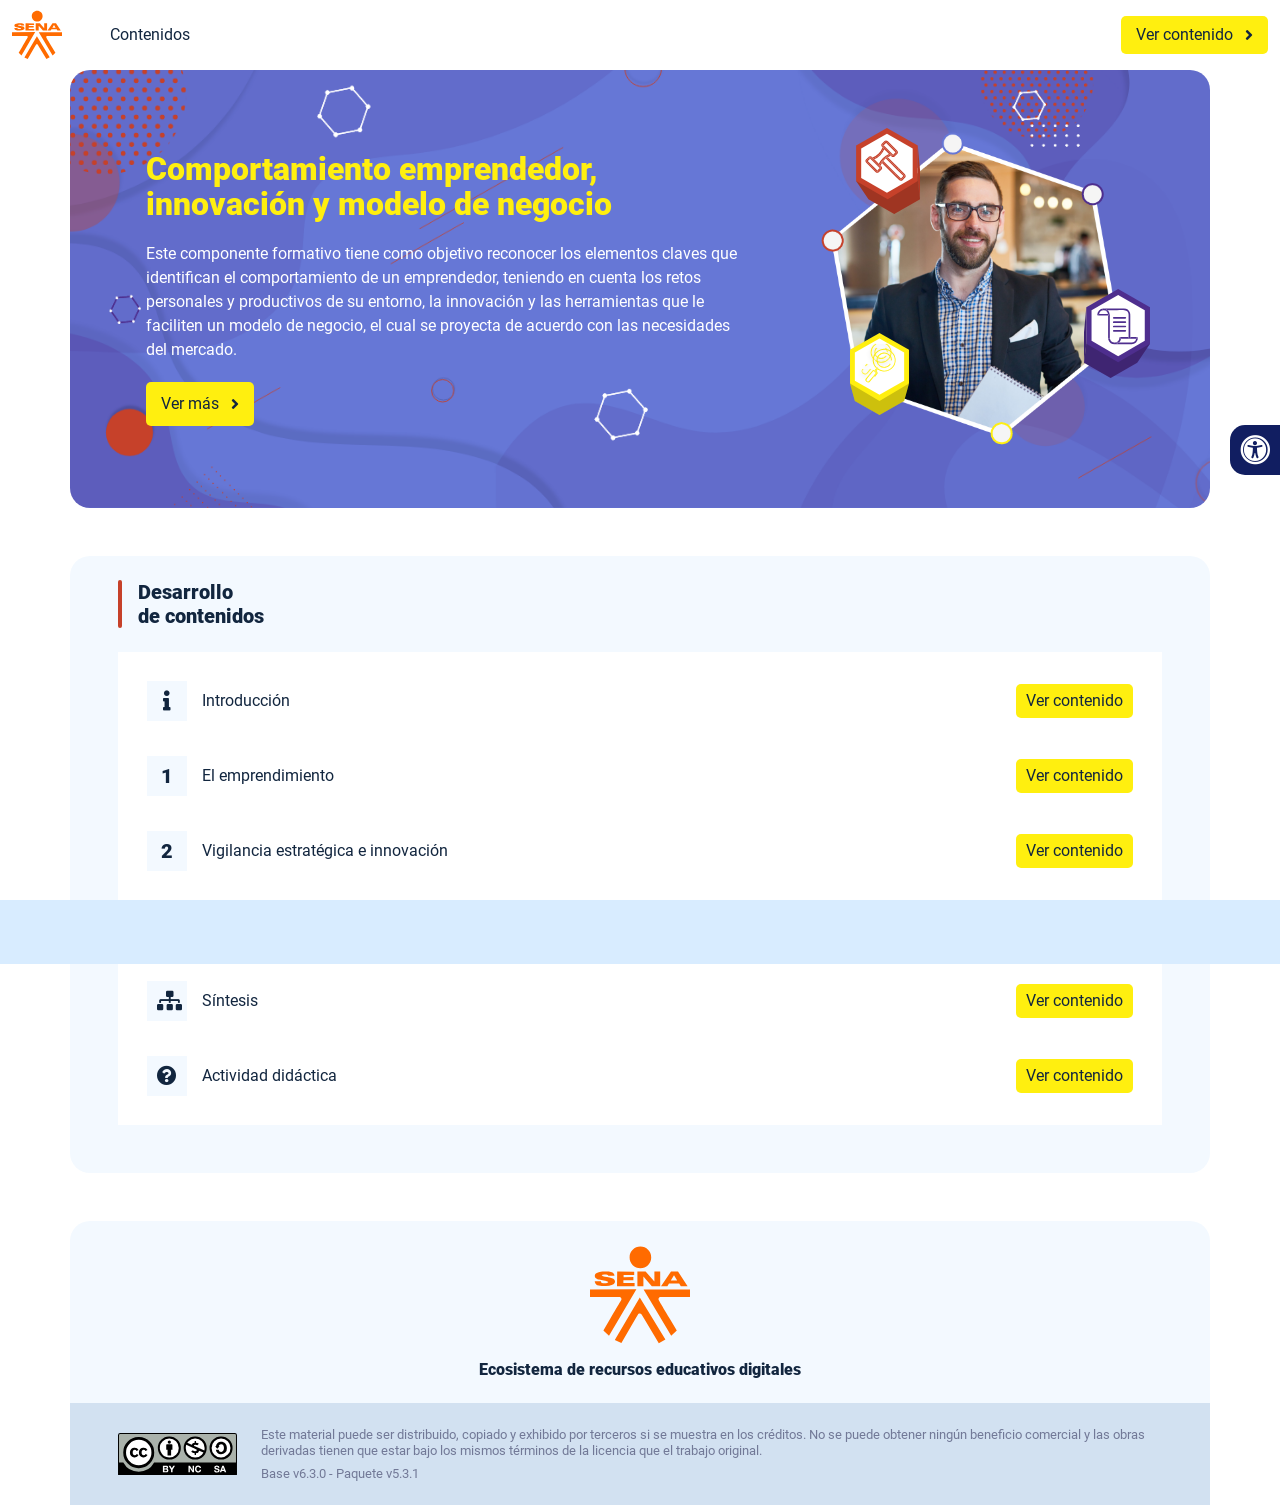
<file: index.html>
<!DOCTYPE html><html lang=""><head><meta charset="utf-8"><meta http-equiv="X-UA-Compatible" content="IE=edge"><meta name="viewport" content="width=device-width,initial-scale=1"><link rel="icon" href="favicon.ico"><title>Comportamiento emprendedor, innovación y modelo de negocio</title><link href="css/chunk-0c047e41.3babef71.css" rel="prefetch"><link href="css/chunk-25b302c8.3babef71.css" rel="prefetch"><link href="css/chunk-26fc7596.3babef71.css" rel="prefetch"><link href="css/chunk-2d2747e2.3babef71.css" rel="prefetch"><link href="css/chunk-32334cb6.3babef71.css" rel="prefetch"><link href="css/chunk-3c57cd7b.3babef71.css" rel="prefetch"><link href="css/chunk-4f2d402a.3babef71.css" rel="prefetch"><link href="css/chunk-4fde0a08.14d1f3e8.css" rel="prefetch"><link href="css/chunk-515a8379.b8ce51aa.css" rel="prefetch"><link href="css/chunk-59974754.40f78a27.css" rel="prefetch"><link href="css/chunk-6e1e538a.5eb299c6.css" rel="prefetch"><link href="css/chunk-766a929b.57ec8b26.css" rel="prefetch"><link href="css/chunk-f2df7d2c.3babef71.css" rel="prefetch"><link href="css/comple.831dbf52.css" rel="prefetch"><link href="css/creditos.94be174c.css" rel="prefetch"><link href="css/glosario.947ac439.css" rel="prefetch"><link href="css/referencias.b3b1afda.css" rel="prefetch"><link href="js/actividad.ee37ec1c.js" rel="prefetch"><link href="js/chunk-0206bfa0.7ce46fa4.js" rel="prefetch"><link href="js/chunk-0c047e41.65c06850.js" rel="prefetch"><link href="js/chunk-13a6037e.8b7e695d.js" rel="prefetch"><link href="js/chunk-18f95272.1879e092.js" rel="prefetch"><link href="js/chunk-25b302c8.183fbfe3.js" rel="prefetch"><link href="js/chunk-26fc7596.80084470.js" rel="prefetch"><link href="js/chunk-2c06842c.ceac86da.js" rel="prefetch"><link href="js/chunk-2d0e96ec.cd3b3936.js" rel="prefetch"><link href="js/chunk-2d208d90.b3e0e50b.js" rel="prefetch"><link href="js/chunk-2d21d0e2.9184e32d.js" rel="prefetch"><link href="js/chunk-2d22c123.aace8ccf.js" rel="prefetch"><link href="js/chunk-2d2747e2.18f61947.js" rel="prefetch"><link href="js/chunk-2e80bb9a.d63c92a8.js" rel="prefetch"><link href="js/chunk-319206de.ad0ae898.js" rel="prefetch"><link href="js/chunk-32334cb6.8fa71ce3.js" rel="prefetch"><link href="js/chunk-3c57cd7b.e466aac2.js" rel="prefetch"><link href="js/chunk-3d6834f6.b9bfdc54.js" rel="prefetch"><link href="js/chunk-4cdd78c0.4ea87cce.js" rel="prefetch"><link href="js/chunk-4f2d402a.3b2b95a0.js" rel="prefetch"><link href="js/chunk-4fde0a08.fd8e35a9.js" rel="prefetch"><link href="js/chunk-515a8379.e29c8f45.js" rel="prefetch"><link href="js/chunk-53ccb27e.1d97b4a6.js" rel="prefetch"><link href="js/chunk-55d286b8.06935cf1.js" rel="prefetch"><link href="js/chunk-59974754.46a8a95e.js" rel="prefetch"><link href="js/chunk-6e1e538a.683aecdc.js" rel="prefetch"><link href="js/chunk-766a929b.67c5db45.js" rel="prefetch"><link href="js/chunk-c796899c.38b2fc61.js" rel="prefetch"><link href="js/chunk-e8a7823a.9d94e699.js" rel="prefetch"><link href="js/chunk-f2df7d2c.0ff3e30f.js" rel="prefetch"><link href="js/chunk-fde47172.8edc641e.js" rel="prefetch"><link href="js/comple.984d17eb.js" rel="prefetch"><link href="js/creditos.264e0521.js" rel="prefetch"><link href="js/glosario.e13f4757.js" rel="prefetch"><link href="js/intro.1f66314a.js" rel="prefetch"><link href="js/referencias.a62b84ca.js" rel="prefetch"><link href="js/sintesis.241cc080.js" rel="prefetch"><link href="js/tema1.ced3008a.js" rel="prefetch"><link href="js/tema2.1e2959ba.js" rel="prefetch"><link href="js/tema3.ce3bc81e.js" rel="prefetch"><link href="css/app.4df92ced.css" rel="preload" as="style"><link href="css/chunk-vendors.4b84a7a5.css" rel="preload" as="style"><link href="js/app.882bd2af.js" rel="preload" as="script"><link href="js/chunk-vendors.4bb4949f.js" rel="preload" as="script"><link href="css/chunk-vendors.4b84a7a5.css" rel="stylesheet"><link href="css/app.4df92ced.css" rel="stylesheet"></head><body><noscript><strong>We're sorry but Comportamiento emprendedor, innovación y modelo de negocio doesn't work properly without JavaScript enabled. Please enable it to continue.</strong></noscript><div id="app"></div><script src="js/chunk-vendors.4bb4949f.js"></script><script src="js/app.882bd2af.js"></script></body></html>
</file>
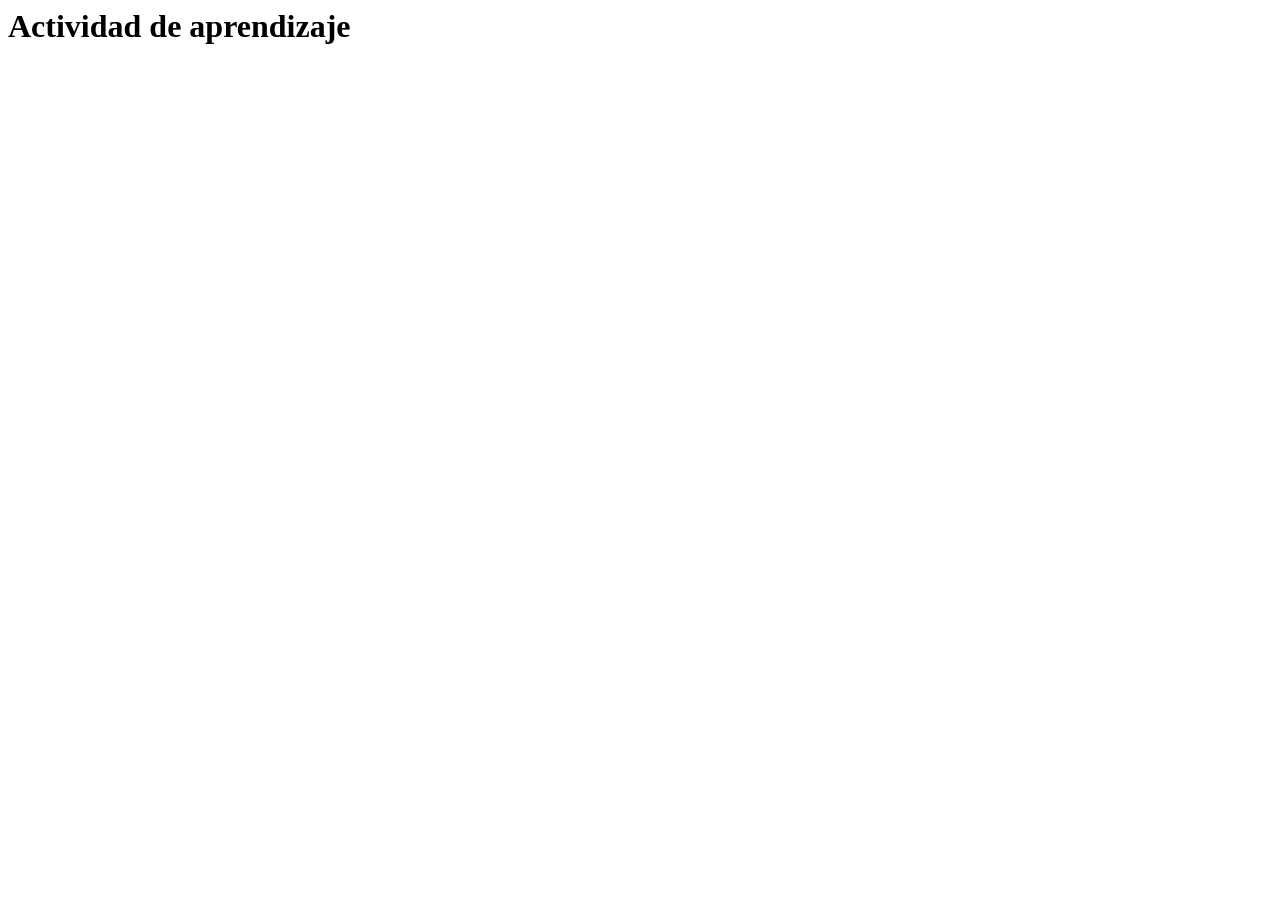
<file: actividades/actividad.html>
<html lang="en">
<head>
  <meta charset="UTF-8">
  <meta http-equiv="X-UA-Compatible" content="IE=edge">
  <meta name="viewport" content="width=device-width, initial-scale=1.0">
  <title>Actividad de aprendizaje</title>
</head>
<body>
  <h1>Actividad de aprendizaje</h1>
</body>
</html>
</file>
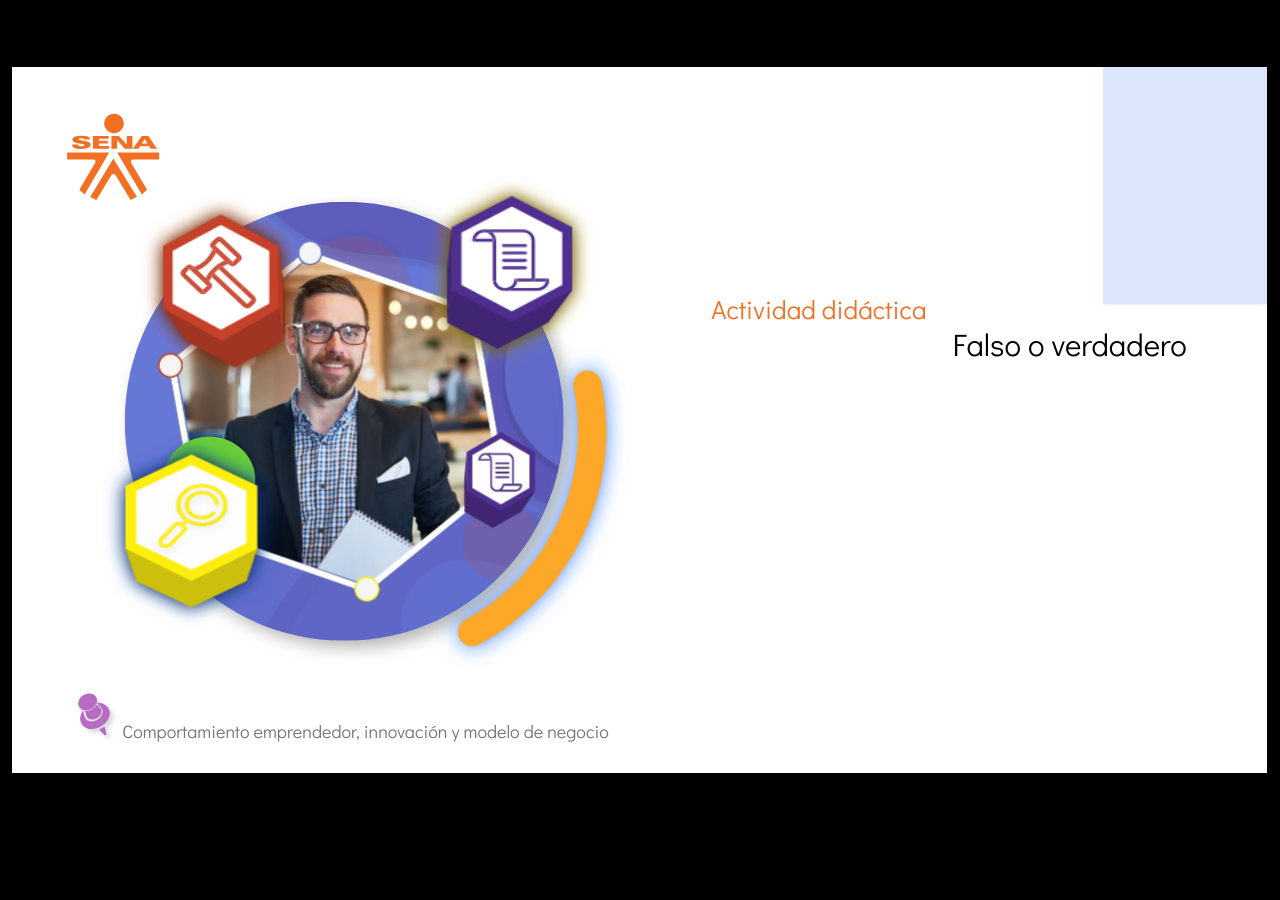
<file: actividades/story.html>
﻿<!doctype html>
<html lang="es">
<head>
  <meta charset="utf-8">
  <!-- Creado con Storyline 360 - http://www.articulate.com  -->
  <!-- version: 3.67.28569.0 -->
  <title>Actividad_did&#225;ctica_CF01 #134102 CICLO 1 TECNICO Emprendimiento y Fomento empres</title>
  <meta http-equiv="x-ua-compatible" content="IE=edge"/>
  <meta name="viewport" content="width=device-width,initial-scale=1,user-scalable=no,shrink-to-fit=no,minimal-ui"/>
  <meta name="apple-mobile-web-app-capable" content="yes"/>
  <style>
    html, body { height: 100%; padding: 0; margin: 0 }
    #app { height: 100%; width: 100%; }
  </style>

  <script>
    window.DS = {};
    window.globals = {
      DATA_PATH_BASE: '',
      HAS_FRAME: true,
      HAS_SLIDE: true,

      lmsPresent: false,
      tinCanPresent: false,
      cmi5Present: false,
      aoSupport: false,
      scale: 'show all',
      captureRc: false,
      browserSize: 'optimal',
      bgColor: '#000000',
      features: 'AccessibleVideo,FullScreenToggle,IE11Warning,InsertSvgPicture,LayerPresentAsDialog,MultipleQuizTracking,QuestionCorrectVariable,UpdatedThemeEditor',
      themeName: 'classic',
      preloaderColor: '#FFFFFF',
      suppressAnalytics: false,
      productChannel: 'stable',
      publishSource: 'storyline',
      aid: 'aid|5304b41d-7af7-4125-b8d1-83eb222823e2',
      cid: '2859f6d2-4a29-40a4-818e-d89438d7337a',
      playerVersion: '3.67.28569.0',
      publishTimestamp: '2022-10-28T13:00:27.6757853Z',
      maxIosVideoElements: 10,
      connectionSettings: { },

      
      parseParams: function(qs) {
        if (window.globals.parsedParams != null) {
          return window.globals.parsedParams;
        }
        qs = (qs || window.location.search.substr(1)).split('+').join(' ');
        var params = {},
            tokens,
            re = /[?&]?([^=]+)=([^&]*)/g;

        while (tokens = re.exec(qs)) {
          params[decodeURIComponent(tokens[1]).trim()] =
            decodeURIComponent(tokens[2]).trim();
        }
        window.globals.parsedParams = params;
        return params;
      }

    };
  </script>
  <script>
    var isIe11 = ('ActiveXObject' in window || window.MSBlobBuilder != null)
      && window.msCrypto != null && !window.ActiveXObject;
    if (isIe11 && window.globals.features.indexOf('IE11Warning') != -1) {
      window.globals.unsupportedBrowser = true;
      document.write(atob('[base64]'));
    }
  </script>
  
  <script>window.THREE = { };</script>
  
</head>
<body style="background: #000000" class="cs-HTML theme-classic">
  <!-- 360 -->
  <script>!function(e){var i=/iPhone/i,o=/iPod/i,n=/iPad/i,t=/(?=.*\bAndroid\b)(?=.*\bMobile\b)/i,d=/Android/i,s=/(?=.*\bAndroid\b)(?=.*\bSD4930UR\b)/i,b=/(?=.*\bAndroid\b)(?=.*\b(?:KFOT|KFTT|KFJWI|KFJWA|KFSOWI|KFTHWI|KFTHWA|KFAPWI|KFAPWA|KFARWI|KFASWI|KFSAWI|KFSAWA)\b)/i,r=/IEMobile/i,h=/(?=.*\bWindows\b)(?=.*\bARM\b)/i,a=/BlackBerry/i,l=/BB10/i,p=/Opera Mini/i,f=/(CriOS|Chrome)(?=.*\bMobile\b)/i,u=/(?=.*\bFirefox\b)(?=.*\bMobile\b)/i,c=new RegExp("(?:Nexus 7|BNTV250|Kindle Fire|Silk|GT-P1000)","i"),w=function(e,i){return e.test(i)},A=function(e){var A=e||navigator.userAgent,v=A.split("[FBAN");if(void 0!==v[1]&&(A=v[0]),this.apple={phone:w(i,A),ipod:w(o,A),tablet:!w(i,A)&&w(n,A),device:w(i,A)||w(o,A)||w(n,A)},this.amazon={phone:w(s,A),tablet:!w(s,A)&&w(b,A),device:w(s,A)||w(b,A)},this.android={phone:w(s,A)||w(t,A),tablet:!w(s,A)&&!w(t,A)&&(w(b,A)||w(d,A)),device:w(s,A)||w(b,A)||w(t,A)||w(d,A)},this.windows={phone:w(r,A),tablet:w(h,A),device:w(r,A)||w(h,A)},this.other={blackberry:w(a,A),blackberry10:w(l,A),opera:w(p,A),firefox:w(u,A),chrome:w(f,A),device:w(a,A)||w(l,A)||w(p,A)||w(u,A)||w(f,A)},this.seven_inch=w(c,A),this.any=this.apple.device||this.android.device||this.windows.device||this.other.device||this.seven_inch,this.phone=this.apple.phone||this.android.phone||this.windows.phone,this.tablet=this.apple.tablet||this.android.tablet||this.windows.tablet,"undefined"==typeof window)return this},v=function(){var e=new A;return e.Class=A,e};"undefined"!=typeof module&&module.exports&&"undefined"==typeof window?module.exports=A:"undefined"!=typeof module&&module.exports&&"undefined"!=typeof window?module.exports=v():"function"==typeof define&&define.amd?define("isMobile",[],e.isMobile=v()):e.isMobile=v()}(this);
    window.isMobile.apple.tablet = window.isMobile.apple.tablet ||
      (navigator.platform === 'MacIntel' && navigator.maxTouchPoints > 1);
    window.isMobile.apple.device = window.isMobile.apple.device || window.isMobile.apple.tablet;
    window.isMobile.tablet = window.isMobile.tablet || window.isMobile.apple.tablet;
    window.isMobile.any = window.isMobile.any || window.isMobile.apple.tablet;
  </script>

  <div id="focus-sink" tabindex="-1"></div>

  <div id="preso"></div>
  <script>
    (function() {

      var classTypes = [ 'desktop', 'mobile', 'phone', 'tablet' ];

      var addDeviceClasses = function(prefix, testObj) {
        var curr, i;
        for (i = 0; i < classTypes.length; i++) {
          curr = classTypes[i];
          if (testObj[curr]) {
            document.body.classList.add(prefix + curr);
          }
        }
      };

      var params = window.globals.parseParams(),
          isDevicePreview = params.devicepreview === '1',
          isPhoneOverride = params.deviceType === 'phone' || (isDevicePreview && params.phone == '1'),
          isTabletOverride = (params.deviceType === 'tablet' || isDevicePreview) && !isPhoneOverride,
          isMobileOverride = isPhoneOverride || isTabletOverride;

      var deviceView = {
        desktop: !window.isMobile.any && !isMobileOverride,
        mobile: window.isMobile.any || isMobileOverride,
        phone: isPhoneOverride || (window.isMobile.phone && !isTabletOverride),
        tablet: isTabletOverride || window.isMobile.tablet
      };

      window.globals.deviceView = deviceView;
      window.isMobile.desktop = !window.isMobile.any;
      window.isMobile.mobile = window.isMobile.any;

      addDeviceClasses('view-', deviceView);

    })();
  </script>
  
  <script src='story_content/user.js' type=text/javascript></script>
  <div class="slide-loader"></div>

  <script>
    if (window.globals.deviceView.isMobile) { var doc = document, loader = doc.body.querySelector('.slide-loader'); [ 1, 2, 3 ].forEach(function(n) { var d = doc.createElement('div'); d.style.backgroundColor = window.globals.preloaderColor; d.classList.add('mobile-loader-dot'); d.classList.add('dot' + n); loader.appendChild(d); }); }
  </script>

  <div class="mobile-load-title-overlay" style="display: none">
    <div class="mobile-load-title">Actividad_did&#225;ctica_CF01 #134102 CICLO 1 TECNICO Emprendimiento y Fomento empres</div>
  </div>

  <div class="mobile-chrome-warning"></div>

  
<style>
  .warn-connection-dialog {
    display: none;
    background: transparent;
    pointer-events: none;
    position: fixed;
    left: 0;
    top: 0;
    width: 100%;
    height: 100%;
    z-index: 999;
  }

  .warn-connection-content {
    border-radius: 4px;
    background: white;
    border: 1px solid #E7E7E7;
    color: #333333;
    box-shadow: 0 2px 4px rgba(0, 0, 0, 0.25);
    transition: all 150ms ease-out;
    position: absolute;
    white-space: nowrap;
  }

  .view-phone.is-landscape .warn-connection-content {
    left: 23px;
    bottom: 23px;
  }

  .view-tablet.is-landscape .warn-connection-content {
    left: 50%;
    top: 20px;
    transform: translateX(-50%);
  }

  .is-portrait .warn-connection-content {
    transform: translate(-50%, calc(-100% - 15px));
  }

  .warn-connection-content p {
    display: inline-block;
    margin: 0 8px 0 0;
    line-height: 33px;
    font-size: 11px;
  }

  .warn-connection-content svg {
    position: relative;
    vertical-align: middle;
    margin: 0 2px 2px 8px;
  }

  .view-desktop .warn-connection-content {
    left: 1.5em;
    bottom: 1.5em;
  }

  .view-desktop .warn-connection-content p {
    font-size: 1.1em;
  }

  .is-offline .warn-connection-dialog {
    display: block;
  }

  .is-offline .cs-panel * {
    pointer-events: none !important;
  }

  .is-offline .cs-panel {
    pointer-events: all !important;
  }

  .is-offline #nav-controls * {
    pointer-events: none !important;
  }

  .is-offline #nav-controls {
    pointer-events: all !important;
  }
</style>

<div class="warn-connection-dialog">
  <div class="warn-connection-content">
    <svg width="17" height="15" viewBox="0 0 17 15" xmlns="http://www.w3.org/2000/svg">
      <path fill="#8F0000" stroke="white" d="M16.07,12.98 L15.88,12.23 L9.51,1.21 C8.97,0.26,7.6,0.26,7.06,1.21 L0.69,12.23 C0.15,13.16,0.81,14.36,1.91,14.36 H14.65 C15.47,14.36,16.05,13.7,16.07,12.98 Z"/>
      <path fill="white" stroke="white" d="M8.58,5.5 C8.35,5.28,8.5,5.35,8.21,5.32 C8.09,5.35,7.97,5.49,7.96,5.67 C7.97,5.79,7.98,5.92,7.98,6.04 L7.98,6.04 C7.99,6.17,8,6.31,8.01,6.43 L8.01,6.44 C8.03,6.92,8.06,7.41,8.09,7.9 L8.09,7.9 C8.12,8.39,8.14,8.88,8.17,9.37 C8.17,9.39,8.18,9.42,8.2,9.44 C8.23,9.46,8.25,9.47,8.28,9.47 C8.31,9.47,8.34,9.46,8.35,9.44 C8.37,9.43,8.38,9.4,8.39,9.35 L8.39,9.34 C8.39,9.24,8.4,9.15,8.4,9.05 L8.4,9.05 C8.41,8.96,8.41,8.86,8.42,8.75 C8.43,8.44,8.45,8.12,8.47,7.81 L8.47,7.81 C8.49,7.49,8.51,7.18,8.53,6.87 C8.55,6.46,8.56,6.05,8.59,5.64 L8.6,5.62 C8.6,5.57,8.59,5.53,8.58,5.5 L8.21,5.32 Z"/>
      <circle fill="white" stroke="white" cx="8.3" cy="11.35" r="0.3"/>
    </svg>
    <p>You are offline. Trying to reconnect...</p>
  </div>
</div>

<script>
  (function() {
    window.DS.connection = {
      warningShown: false,
      assets: {},
      loadingAssetGroup: false,
      retryDelay: 500
    };

    // @TODO this is POC code and can be cleaned up a bit more if we move forward
    // with the feature



    // The `window.globals.features` variable must be set in `webpack.dev.config` when testing locally - it is not enough
    // to have it in the data - but it must be set there as well.
    var useConnectionMessages = window.AbortController != null &&
      window.location.protocol != 'file:' &&
      window.globals.features.indexOf('ConnectionMessages') != -1;

    window.DS.connection.useConnectionMessages = useConnectionMessages

    var assetCount = 0;
    var checkLoadedId;
    var connectionSettings = window.globals.connectionSettings;

    if (useConnectionMessages && connectionSettings != null) {
      var contentEl = document.querySelector('.warn-connection-content');
      var messageEl = contentEl.querySelector('p')

      if (connectionSettings.useDarkTheme) {
        contentEl.style.borderColor = '#BABBBA';
        contentEl.style.backgroundColor = '#282828';
        contentEl.style.color = '#FFFFFF';
      }

      if (connectionSettings.message != null) {
        messageEl.textContent = window.decodeURIComponent(connectionSettings.message);
      }
    }

    function checkAssetsReady() {
      for (var i in DS.connection.assets) {
        if (!DS.connection.assets[i].success) {
          return false;
        }
      }
      return true;
    }

    function stopAssetGroup() {
      if (!useConnectionMessages) { return; }

      assetCount = 0;

      DS.connection.oldAssetGroup = DS.connection.assets;
      DS.connection.assets = {};
      DS.connection.loadingAssetGroup = false;
      clearInterval(checkLoadedId);
    }

    function startAssetGroup() {
      if (!useConnectionMessages) { return; }
      var ticks = 0;
      clearInterval(checkLoadedId);
      checkLoadedId = setInterval(function() {
        var loaded = 0;
        if (assetCount === 0 && loaded === 0) {
          clearInterval(checkLoadedId);
          return;
        }

        for (var i in DS.connection.assets) {
          if (DS.connection.assets[i].success) {
            loaded++;
          }
        }

        if (assetCount === loaded && checkAssetsReady()) {
          for (var i in DS.connection.assets) {
            if (DS.connection.assets[i].action) {
              DS.connection.assets[i].action();
            }
          }
          hideWarning();
          stopAssetGroup();
        }
      }, 100)
    }

    function requiredAsset(url, action, retry, type) {
      if (!useConnectionMessages) { return; }
      if (DS.connection.assets[url]) { return; }

      DS.connection.assets[url] = {
        success: false, action: action, retry: retry, type: type
      };
      assetCount = Object.keys(DS.connection.assets).length;
      if (!DS.connection.loadingAssetGroup) {
        startAssetGroup();
      }
      DS.connection.loadingAssetGroup = true;
    }

    function assetLoaded(url) {
      if (!useConnectionMessages) { return; }
      if (DS.connection.assets[url]) {
        DS.connection.assets[url].success = true;
      }
    }

    function assetFailed(url) {
      if (!useConnectionMessages) { return; }
      if (!DS.connection.assets[url]) {
        if (/\.js$/.test(url)) {
          setTimeout(function() {
            if (DS.connection.lastSlideLoaded != null) {
              DS.connection.lastSlideLoaded();
            }
          }, DS.connection.retryDelay);
        }
        return;
      }
      if (!DS.connection.warningShown) { showWarning(); }
      if (DS.connection.assets[url].retry) {
        setTimeout(function() {
          if (!DS.connection.assets[url].success) {
            DS.connection.assets[url].retry()
          }
        }, DS.connection.retryDelay);
      }
    }

    function hideWarning() {
      document.body.classList.remove('is-offline');
      DS.connection.warningShown = false;
    }
    DS.connection.hideWarning = hideWarning

    function showWarning(btn) {
      document.body.classList.add('is-offline')
      DS.connection.warningShown = true;
      updateWarningPosition();
    }

    function updateWarningPosition() {
      if (!DS.connection.warningShown) {
        return;
      }

      var isPortrait = document.body.classList.contains('is-portrait');
      var warningEl = document.querySelector('.warn-connection-content');

      if (isPortrait) {
        var slide = document.querySelector('.primary-slide');
        var slideRect = slide.getBoundingClientRect();

        warningEl.style.top = `${slideRect.top}px`
        warningEl.style.left = `${slideRect.left + slideRect.width / 2}px`
      } else {
        warningEl.style.top = null;
        warningEl.style.left = null;
      }

      window.requestAnimationFrame(updateWarningPosition);
    }

    // these will all be noops if the feature flag isn't set in
    // the data and `window.globals.features`
    DS.connection.requiredAsset = requiredAsset;
    DS.connection.assetLoaded = assetLoaded;
    DS.connection.assetFailed = assetFailed;
    DS.connection.stopAssetGroup = stopAssetGroup;
    DS.connection.startAssetGroup = startAssetGroup;
  })();
</script>


  <script>
    
    if (window.autoSpider && window.vInterfaceObject) {
      document.querySelector('.mobile-load-title-overlay').style.display = 'none';
    }
  </script>

  

  <link rel="stylesheet" href="html5/data/css/output.min.css" data-noprefix/>
</body>
<script src="html5/lib/scripts/bootstrapper.min.js"></script>
</html>
</file>
<file: css/chunk-0c047e41.3babef71.css>
.actividad[data-v-22adfd6b]{background-color:#f2f2f2}.horizontal-scroll__wrapper[data-v-22adfd6b]{overflow:hidden}.horizontal-scroll[data-v-22adfd6b]{display:flex;transition:transform .5s ease-in-out;align-items:center;flex-wrap:nowrap}.horizontal-scroll[data-v-22adfd6b]:not(.row){width:100%}.horizontal-scroll--item-fw[data-v-22adfd6b]>div{flex-grow:0;flex-shrink:0;width:100%;margin:0!important}
</file>
<file: css/chunk-25b302c8.3babef71.css>
.actividad[data-v-22adfd6b]{background-color:#f2f2f2}.horizontal-scroll__wrapper[data-v-22adfd6b]{overflow:hidden}.horizontal-scroll[data-v-22adfd6b]{display:flex;transition:transform .5s ease-in-out;align-items:center;flex-wrap:nowrap}.horizontal-scroll[data-v-22adfd6b]:not(.row){width:100%}.horizontal-scroll--item-fw[data-v-22adfd6b]>div{flex-grow:0;flex-shrink:0;width:100%;margin:0!important}
</file>
<file: css/chunk-26fc7596.3babef71.css>
.actividad[data-v-22adfd6b]{background-color:#f2f2f2}.horizontal-scroll__wrapper[data-v-22adfd6b]{overflow:hidden}.horizontal-scroll[data-v-22adfd6b]{display:flex;transition:transform .5s ease-in-out;align-items:center;flex-wrap:nowrap}.horizontal-scroll[data-v-22adfd6b]:not(.row){width:100%}.horizontal-scroll--item-fw[data-v-22adfd6b]>div{flex-grow:0;flex-shrink:0;width:100%;margin:0!important}
</file>
<file: css/chunk-2d2747e2.3babef71.css>
.actividad[data-v-22adfd6b]{background-color:#f2f2f2}.horizontal-scroll__wrapper[data-v-22adfd6b]{overflow:hidden}.horizontal-scroll[data-v-22adfd6b]{display:flex;transition:transform .5s ease-in-out;align-items:center;flex-wrap:nowrap}.horizontal-scroll[data-v-22adfd6b]:not(.row){width:100%}.horizontal-scroll--item-fw[data-v-22adfd6b]>div{flex-grow:0;flex-shrink:0;width:100%;margin:0!important}
</file>
<file: css/chunk-32334cb6.3babef71.css>
.actividad[data-v-22adfd6b]{background-color:#f2f2f2}.horizontal-scroll__wrapper[data-v-22adfd6b]{overflow:hidden}.horizontal-scroll[data-v-22adfd6b]{display:flex;transition:transform .5s ease-in-out;align-items:center;flex-wrap:nowrap}.horizontal-scroll[data-v-22adfd6b]:not(.row){width:100%}.horizontal-scroll--item-fw[data-v-22adfd6b]>div{flex-grow:0;flex-shrink:0;width:100%;margin:0!important}
</file>
<file: css/chunk-3c57cd7b.3babef71.css>
.actividad[data-v-22adfd6b]{background-color:#f2f2f2}.horizontal-scroll__wrapper[data-v-22adfd6b]{overflow:hidden}.horizontal-scroll[data-v-22adfd6b]{display:flex;transition:transform .5s ease-in-out;align-items:center;flex-wrap:nowrap}.horizontal-scroll[data-v-22adfd6b]:not(.row){width:100%}.horizontal-scroll--item-fw[data-v-22adfd6b]>div{flex-grow:0;flex-shrink:0;width:100%;margin:0!important}
</file>
<file: css/chunk-4f2d402a.3babef71.css>
.actividad[data-v-22adfd6b]{background-color:#f2f2f2}.horizontal-scroll__wrapper[data-v-22adfd6b]{overflow:hidden}.horizontal-scroll[data-v-22adfd6b]{display:flex;transition:transform .5s ease-in-out;align-items:center;flex-wrap:nowrap}.horizontal-scroll[data-v-22adfd6b]:not(.row){width:100%}.horizontal-scroll--item-fw[data-v-22adfd6b]>div{flex-grow:0;flex-shrink:0;width:100%;margin:0!important}
</file>
<file: css/chunk-4fde0a08.14d1f3e8.css>
.actividad[data-v-a108b06a]{background-color:#f2f2f2}.header[data-v-a108b06a]{position:sticky;top:0;padding-top:10px;padding-bottom:10px;background-color:#fff;z-index:10010;line-height:1.1em}.header__logo[data-v-a108b06a]{width:50px}@media (max-width:576px){.header__componente-formativo[data-v-a108b06a]{font-size:.8em}}.header__menu[data-v-a108b06a]{cursor:pointer}.header__menu span[data-v-a108b06a]{font-size:.7em;display:block;line-height:1em;text-align:center;color:#111e61}.header__menu__btn[data-v-a108b06a]{width:30px;height:30px;position:relative;margin-bottom:4px}.header__menu__btn .line-1[data-v-a108b06a],.header__menu__btn .line-2[data-v-a108b06a],.header__menu__btn .line-3[data-v-a108b06a]{height:4px;width:30px;background-color:#111e61;transform-origin:center center;position:absolute;left:0;border-radius:2px}.header__menu__btn .line-1[data-v-a108b06a]{top:4px;-webkit-animation:line-1-inactive-data-v-a108b06a .5s ease-in-out forwards;animation:line-1-inactive-data-v-a108b06a .5s ease-in-out forwards}.header__menu__btn .line-2[data-v-a108b06a]{top:13px;-webkit-animation:line-2-inactive-data-v-a108b06a .5s ease-in-out forwards;animation:line-2-inactive-data-v-a108b06a .5s ease-in-out forwards}.header__menu__btn .line-3[data-v-a108b06a]{top:22px;-webkit-animation:line-3-inactive-data-v-a108b06a .5s ease-in-out forwards;animation:line-3-inactive-data-v-a108b06a .5s ease-in-out forwards}.header__menu__btn[data-v-a108b06a]:hover{cursor:pointer}.header__menu__btn--open .line-1[data-v-a108b06a]{-webkit-animation:line-1-active-data-v-a108b06a .5s ease-in-out forwards;animation:line-1-active-data-v-a108b06a .5s ease-in-out forwards}.header__menu__btn--open .line-2[data-v-a108b06a]{-webkit-animation:line-2-active-data-v-a108b06a .5s ease-in-out forwards;animation:line-2-active-data-v-a108b06a .5s ease-in-out forwards}.header__menu__btn--open .line-3[data-v-a108b06a]{-webkit-animation:line-3-active-data-v-a108b06a .5s ease-in-out forwards;animation:line-3-active-data-v-a108b06a .5s ease-in-out forwards}@-webkit-keyframes line-1-active-data-v-a108b06a{0%{transform:translate(0) rotate(0)}50%{transform:translateY(9px) rotate(0)}to{transform:translateY(9px) rotate(45deg)}}@keyframes line-1-active-data-v-a108b06a{0%{transform:translate(0) rotate(0)}50%{transform:translateY(9px) rotate(0)}to{transform:translateY(9px) rotate(45deg)}}@-webkit-keyframes line-2-active-data-v-a108b06a{0%{transform:scale(1)}to{transform:scale(0)}}@keyframes line-2-active-data-v-a108b06a{0%{transform:scale(1)}to{transform:scale(0)}}@-webkit-keyframes line-3-active-data-v-a108b06a{0%{transform:translate(0) rotate(0)}50%{transform:translateY(-9px) rotate(0)}to{transform:translateY(-9px) rotate(-45deg)}}@keyframes line-3-active-data-v-a108b06a{0%{transform:translate(0) rotate(0)}50%{transform:translateY(-9px) rotate(0)}to{transform:translateY(-9px) rotate(-45deg)}}@-webkit-keyframes line-1-inactive-data-v-a108b06a{0%{transform:translateY(9px) rotate(45deg)}50%{transform:translateY(9px) rotate(0)}to{transform:translate(0) rotate(0)}}@keyframes line-1-inactive-data-v-a108b06a{0%{transform:translateY(9px) rotate(45deg)}50%{transform:translateY(9px) rotate(0)}to{transform:translate(0) rotate(0)}}@-webkit-keyframes line-2-inactive-data-v-a108b06a{0%{transform:scale(0)}to{transform:scale(1)}}@keyframes line-2-inactive-data-v-a108b06a{0%{transform:scale(0)}to{transform:scale(1)}}@-webkit-keyframes line-3-inactive-data-v-a108b06a{0%{transform:translateY(-9px) rotate(-45deg)}50%{transform:translateY(-9px) rotate(0)}to{transform:translate(0) rotate(0)}}@keyframes line-3-inactive-data-v-a108b06a{0%{transform:translateY(-9px) rotate(-45deg)}50%{transform:translateY(-9px) rotate(0)}to{transform:translate(0) rotate(0)}}
</file>
<file: css/chunk-515a8379.b8ce51aa.css>
.actividad{background-color:#f2f2f2}.banner-interno{position:relative}.banner-interno__fondo{position:absolute;top:0;bottom:-50px;left:0;right:0;background-color:#6677d6;background-size:cover;background-position:50%}.banner-interno__titulo{display:flex;align-items:center}.banner-interno__titulo__icono{display:block;width:32px;height:32px;border-radius:50%;background-color:#fff;position:relative}.banner-interno__titulo__icono i{color:#6677d6;position:absolute;left:50%;top:50%;transform:translate(-50%,-50%)}.banner-interno__titulo h1,.banner-interno__titulo h2,.banner-interno__titulo h3,.banner-interno__titulo h4,.banner-interno__titulo h5,.banner-interno__titulo h6{color:#fff;line-height:1.1em}
</file>
<file: css/chunk-59974754.40f78a27.css>
.actividad{background-color:#f2f2f2}.aside-menu{position:sticky;top:70px;flex:0 0 0;width:0;min-height:calc(100vh - 70px);max-height:calc(100vh - 70px);background-color:#f3f9ff;transition:flex .5s ease-in-out,width .5s ease-in-out;overflow-x:hidden;z-index:100001}.aside-menu a{color:#111e61}.aside-menu--open{flex:0 0 300px;width:300px}.aside-menu__content{width:300px;display:flex;flex-direction:column;justify-content:space-between;min-height:calc(100vh - 70px);max-height:calc(100vh - 70px);border-right:1px solid #d8ecff}@media (max-height:800px){.aside-menu__content{min-height:800px;max-height:800px;overflow-y:auto}}.aside-menu__header{padding:10px;text-align:center;background-color:#d8ecff}.aside-menu__header h4{margin:0}.aside-menu__menu{overflow-y:auto;flex-grow:1;list-style:none;padding-left:0;margin-bottom:0}.aside-menu__menu__item--active .aside-menu__menu__item__lnk,.aside-menu__menu__item--active .aside-menu__sec-menu__item__lnk{background-color:#d8ecff;font-weight:700}.aside-menu__menu__item--sub-menu:hover,.aside-menu__menu__item:hover,.aside-menu__sec-menu__item:hover{background-color:#d8ecff}.aside-menu__menu__item--sub-menu{padding-left:10px}.aside-menu__menu__item--sub-menu--active .aside-menu__menu__item__lnk,.aside-menu__menu__item--sub-menu--active .aside-menu__sec-menu__item__lnk{background-color:#d8ecff;font-weight:700;position:relative}.aside-menu__menu__item--sub-menu--active .aside-menu__menu__item__lnk:before,.aside-menu__menu__item--sub-menu--active .aside-menu__sec-menu__item__lnk:before{content:"";display:block;position:absolute;left:0;bottom:0;top:0;width:4px;border-radius:2px;background-color:#c6412a}.aside-menu__menu__item__lnk,.aside-menu__sec-menu__item__lnk{display:flex;align-items:center;padding:10px 15px;line-height:1.1em}.aside-menu__menu__item__lnk i,.aside-menu__menu__item__lnk span,.aside-menu__sec-menu__item__lnk i,.aside-menu__sec-menu__item__lnk span{margin-right:10px}.aside-menu__menu__item__lnk i:last-child,.aside-menu__menu__item__lnk span:last-child,.aside-menu__sec-menu__item__lnk i:last-child,.aside-menu__sec-menu__item__lnk span:last-child{margin-right:0}.aside-menu__sec-menu{background-color:#d8ecff;padding:10px 0;flex-shrink:0;margin-bottom:0}.aside-menu__sec-menu__item{padding:10px 15px}.aside-menu__sec-menu__item__lnk{padding:0;border-radius:1em}.aside-menu__sec-menu__item__lnk i{display:block;width:2em;height:2em;padding:.5em 0;text-align:center;background-color:#fff;border-radius:50%}.aside-menu__sec-menu__item__lnk:hover{background-color:#fff}@media (max-width:992px){.aside-menu{position:fixed;top:70px}}@media (max-width:576px){.aside-menu__sec-menu{padding-bottom:110px}}
</file>
<file: css/chunk-6e1e538a.5eb299c6.css>
.actividad[data-v-4f6b7c58]{background-color:#f2f2f2}.accesibilidad[data-v-4f6b7c58]{position:fixed;right:0;top:50vh;height:50px;background-color:#111e61;border-top-left-radius:15px;border-bottom-left-radius:15px;transform:translateY(-50%) translateX(100%) translateX(-50px);overflow:hidden;transition:transform .3s ease-in-out,height .3s ease-in-out}.accesibilidad[data-v-4f6b7c58]:hover{transform:translateY(-50%) translateX(0);height:12.75rem}.accesibilidad [data-v-4f6b7c58]{color:#fff}.accesibilidad__menu__content .accesibilidad__menu__item[data-v-4f6b7c58]{cursor:pointer}.accesibilidad__menu__content .accesibilidad__menu__item[data-v-4f6b7c58]:hover{background-color:#273685}.accesibilidad__menu__content .accesibilidad__menu__item[data-v-4f6b7c58]:last-child{border:none}.accesibilidad__menu__item[data-v-4f6b7c58]{display:flex;align-items:center;padding:10px;border-bottom:1px solid #273685;line-height:1em;-moz-user-select:none;-ms-user-select:none;user-select:none}.accesibilidad__menu i[data-v-4f6b7c58]{font-size:30px;font-style:normal;margin-right:10px;line-height:1em}.accesibilidad__menu img[data-v-4f6b7c58]{width:30px;margin-right:10px}
</file>
<file: css/chunk-766a929b.57ec8b26.css>
.actividad{background-color:#f2f2f2}.barra-avance{display:flex;align-items:center;justify-content:space-between;position:fixed;bottom:0;left:0;width:100%;padding:10px;background-color:#d8ecff;transition:transform .5s ease-in-out;z-index:100000}.barra-avance__barra{margin:0 20px;flex:1;position:relative;max-width:800px}.barra-avance__barra--amarilla,.barra-avance__barra--blanca{height:4px}.barra-avance__barra--amarilla:after,.barra-avance__barra--amarilla:before,.barra-avance__barra--blanca:after,.barra-avance__barra--blanca:before{content:"";display:block;width:10px;height:10px;border-radius:50%;position:absolute;top:50%}.barra-avance__barra--amarilla:before,.barra-avance__barra--blanca:before{left:0;transform:translate(-50%,-50%)}.barra-avance__barra--amarilla:after,.barra-avance__barra--blanca:after{right:0;transform:translate(50%,-50%)}.barra-avance__barra--blanca{background-color:#fff}.barra-avance__barra--blanca:after,.barra-avance__barra--blanca:before{background-color:#fff}.barra-avance__barra--amarilla{position:absolute;width:100%;top:0;background-color:#ffef0f}.barra-avance__barra--amarilla:after,.barra-avance__barra--amarilla:before{background-color:#ffef0f}.barra-avance__boton--regresar{background-color:#b0c0d2}.barra-avance__boton--regresar span{color:#111e61!important}.barra-avance__boton--disable{opacity:0;pointer-events:none}.barra-avance--open{transform:translateY(0)}.barra-avance--close{transform:translateY(100%)}
</file>
<file: css/chunk-f2df7d2c.3babef71.css>
.actividad[data-v-22adfd6b]{background-color:#f2f2f2}.horizontal-scroll__wrapper[data-v-22adfd6b]{overflow:hidden}.horizontal-scroll[data-v-22adfd6b]{display:flex;transition:transform .5s ease-in-out;align-items:center;flex-wrap:nowrap}.horizontal-scroll[data-v-22adfd6b]:not(.row){width:100%}.horizontal-scroll--item-fw[data-v-22adfd6b]>div{flex-grow:0;flex-shrink:0;width:100%;margin:0!important}
</file>
<file: css/comple.831dbf52.css>
.banner-interno{position:relative}.banner-interno__fondo{position:absolute;top:0;bottom:-50px;left:0;right:0;background-color:#6677d6;background-size:cover;background-position:50%}.banner-interno__titulo{display:flex;align-items:center}.banner-interno__titulo__icono{display:block;width:32px;height:32px;border-radius:50%;background-color:#fff;position:relative}.banner-interno__titulo__icono i{color:#6677d6;position:absolute;left:50%;top:50%;transform:translate(-50%,-50%)}.banner-interno__titulo h1,.banner-interno__titulo h2,.banner-interno__titulo h3,.banner-interno__titulo h4,.banner-interno__titulo h5,.banner-interno__titulo h6{color:#fff;line-height:1.1em}.actividad{background-color:#f2f2f2}.complementario__enlaces{display:flex;justify-content:center;flex-wrap:wrap}.complementario__enlaces a{margin:0 5px}.complementario__btn{font-size:1.5em;line-height:1em}table{width:calc(100% - 1px);min-width:800px}table thead{background-color:#d8ecff}table thead th{border-color:#d8ecff}table td,table th{padding:25px 20px;text-align:center}
</file>
<file: css/creditos.94be174c.css>
.banner-interno{position:relative}.banner-interno__fondo{position:absolute;top:0;bottom:-50px;left:0;right:0;background-color:#6677d6;background-size:cover;background-position:50%}.banner-interno__titulo{display:flex;align-items:center}.banner-interno__titulo__icono{display:block;width:32px;height:32px;border-radius:50%;background-color:#fff;position:relative}.banner-interno__titulo__icono i{color:#6677d6;position:absolute;left:50%;top:50%;transform:translate(-50%,-50%)}.banner-interno__titulo h1,.banner-interno__titulo h2,.banner-interno__titulo h3,.banner-interno__titulo h4,.banner-interno__titulo h5,.banner-interno__titulo h6{color:#fff;line-height:1.1em}.actividad{background-color:#f2f2f2}.creditos-vista .tarjeta.credito{background-color:#d2e1f1}.creditos{color:#727997;overflow-x:auto}.creditos__item{min-width:490px}.creditos p{line-height:1.3em;margin-bottom:0;color:#727997}.creditos__titulo{font-weight:700;background-color:#d2e1f1;padding:5px 10px;border-top-radius:5px;border-top-left-radius:5px;border-top-right-radius:5px}.creditos table td,.creditos table th{border-color:#d2e1f1}
</file>
<file: css/glosario.947ac439.css>
.banner-interno{position:relative}.banner-interno__fondo{position:absolute;top:0;bottom:-50px;left:0;right:0;background-color:#6677d6;background-size:cover;background-position:50%}.banner-interno__titulo{display:flex;align-items:center}.banner-interno__titulo__icono{display:block;width:32px;height:32px;border-radius:50%;background-color:#fff;position:relative}.banner-interno__titulo__icono i{color:#6677d6;position:absolute;left:50%;top:50%;transform:translate(-50%,-50%)}.banner-interno__titulo h1,.banner-interno__titulo h2,.banner-interno__titulo h3,.banner-interno__titulo h4,.banner-interno__titulo h5,.banner-interno__titulo h6{color:#fff;line-height:1.1em}.actividad{background-color:#f2f2f2}.glosario__letra-item{display:flex}.glosario__letra-item__texto{padding-top:5px}.glosario__letra-item__letra__icono{width:32px;height:32px;position:relative;line-height:1em;border-radius:50%;background-color:#d2e1f1}.glosario__letra-item__letra__icono span{position:absolute;left:50%;top:50%;transform:translate(-50%,-50%);font-size:1.1em;font-weight:900}
</file>
<file: css/referencias.b3b1afda.css>
.banner-interno{position:relative}.banner-interno__fondo{position:absolute;top:0;bottom:-50px;left:0;right:0;background-color:#6677d6;background-size:cover;background-position:50%}.banner-interno__titulo{display:flex;align-items:center}.banner-interno__titulo__icono{display:block;width:32px;height:32px;border-radius:50%;background-color:#fff;position:relative}.banner-interno__titulo__icono i{color:#6677d6;position:absolute;left:50%;top:50%;transform:translate(-50%,-50%)}.banner-interno__titulo h1,.banner-interno__titulo h2,.banner-interno__titulo h3,.banner-interno__titulo h4,.banner-interno__titulo h5,.banner-interno__titulo h6{color:#fff;line-height:1.1em}.actividad{background-color:#f2f2f2}.referencias__item:last-child hr{display:none}.referencias__item a{color:#2196f3;text-decoration:underline;overflow-wrap:break-word}
</file>
<file: css/app.4df92ced.css>
*{box-sizing:inherit}:after,:before{box-sizing:inherit}html{height:100%;line-height:1.15;box-sizing:border-box;-webkit-font-smoothing:antialiased;-moz-osx-font-smoothing:grayscale;-webkit-text-size-adjust:100%;-ms-text-size-adjust:100%;text-rendering:optimizeLegibility}a,abbr,acronym,address,applet,article,aside,audio,b,big,blockquote,body,canvas,caption,center,cite,code,dd,del,details,dfn,div,dl,dt,em,embed,fieldset,figcaption,figure,footer,form,h1,h2,h3,h4,h5,h6,header,hgroup,html,i,iframe,img,ins,kbd,label,legend,li,mark,menu,nav,object,ol,output,p,pre,q,ruby,s,samp,section,small,span,strike,strong,sub,summary,sup,table,tbody,td,tfoot,th,thead,time,tr,tt,u,ul,var,video{margin:0;padding:0;border:0;outline:0;background:transparent;vertical-align:baseline}article,aside,details,figcaption,figure,footer,header,main,menu,nav,section,summary{display:block}[hidden],template{display:none}hr{box-sizing:content-box;height:0;border-bottom:1px solid #e8e8e8;border-left:0;border-right:0;border-top:0;margin:1.5em 0;overflow:visible}[hidden]{display:none}a{font-family:Roboto,sans-serif;font-size:1em;font-weight:400;text-decoration:none;color:#12263f;background-color:transparent;transition:all .15s ease-in-out;-webkit-text-decoration-skip:objects}a:active,a:hover{outline-width:0}a:active,a:focus,a:hover{color:#000}[type=button],[type=reset],[type=submit],button{-webkit-appearance:none;-moz-appearance:none;appearance:none;cursor:pointer;display:inline-block;vertical-align:middle;border:0;border-radius:5px;color:#12263f;background-color:#ffef0f;font-family:Roboto,sans-serif;font-weight:400;font-size:1em;-webkit-font-smoothing:antialiased;line-height:1em;white-space:nowrap;text-decoration:none;text-transform:none;padding:.75em 1.5em;margin:0;-moz-user-select:none;-ms-user-select:none;user-select:none;overflow:visible;transition:background-color .15s ease-in-out}[type=button]:focus,[type=button]:hover,[type=reset]:focus,[type=reset]:hover,[type=submit]:focus,[type=submit]:hover,button:focus,button:hover{background-color:#ffef0f;color:#12263f}[type=button]:disabled,[type=reset]:disabled,[type=submit]:disabled,button:disabled{cursor:not-allowed;opacity:.5}[type=button]:disabled:hover,[type=reset]:disabled:hover,[type=submit]:disabled:hover,button:disabled:hover{background-color:#ffef0f}input,select,textarea{margin:0;display:block;font-family:Roboto,sans-serif;font-size:16px}input{overflow:visible}[type=color],[type=date],[type=datetime-local],[type=datetime],[type=email],[type=month],[type=number],[type=password],[type=search],[type=tel],[type=text],[type=time],[type=url],[type=week],input:not([type]),select,select[multiple],textarea{background-color:#fff;border:1px solid #e8e8e8;border-radius:5px;box-shadow:inset 0 1px 3px rgba(0,0,0,.06);box-sizing:inherit;margin-bottom:.75em;padding:.5em;transition:border-color .15s ease-in-out;width:100%}[type=color]:hover,[type=date]:hover,[type=datetime-local]:hover,[type=datetime]:hover,[type=email]:hover,[type=month]:hover,[type=number]:hover,[type=password]:hover,[type=search]:hover,[type=tel]:hover,[type=text]:hover,[type=time]:hover,[type=url]:hover,[type=week]:hover,input:not([type]):hover,select:hover,select[multiple]:hover,textarea:hover{border-color:shade(#e8e8e8,20%)}[type=color]:focus,[type=date]:focus,[type=datetime-local]:focus,[type=datetime]:focus,[type=email]:focus,[type=month]:focus,[type=number]:focus,[type=password]:focus,[type=search]:focus,[type=tel]:focus,[type=text]:focus,[type=time]:focus,[type=url]:focus,[type=week]:focus,input:not([type]):focus,select:focus,select[multiple]:focus,textarea:focus{border-color:#c6412a;box-shadow:inset 0 1px 3px rgba(0,0,0,.06),0 0 5px rgba(82,101,209,.7);outline:none}[type=color]:disabled,[type=date]:disabled,[type=datetime-local]:disabled,[type=datetime]:disabled,[type=email]:disabled,[type=month]:disabled,[type=number]:disabled,[type=password]:disabled,[type=search]:disabled,[type=tel]:disabled,[type=text]:disabled,[type=time]:disabled,[type=url]:disabled,[type=week]:disabled,input:not([type]):disabled,select:disabled,select[multiple]:disabled,textarea:disabled{background-color:shade(#fff,5%);cursor:not-allowed}[type=color]:disabled:hover,[type=date]:disabled:hover,[type=datetime-local]:disabled:hover,[type=datetime]:disabled:hover,[type=email]:disabled:hover,[type=month]:disabled:hover,[type=number]:disabled:hover,[type=password]:disabled:hover,[type=search]:disabled:hover,[type=tel]:disabled:hover,[type=text]:disabled:hover,[type=time]:disabled:hover,[type=url]:disabled:hover,[type=week]:disabled:hover,input:not([type]):disabled:hover,select:disabled:hover,select[multiple]:disabled:hover,textarea:disabled:hover{border:1px solid #e8e8e8}select{text-transform:none;max-width:100%;border-radius:5px}::-webkit-file-upload-button{background-color:#ffef0f;border:none;cursor:pointer;color:#12263f;border-radius:5px;padding:.75em 1.5em}::-webkit-file-upload-button:hover{background-color:#ffef0f}optgroup{font-weight:700}fieldset{border:1px solid #e8e8e8;background-color:transparent;padding:1.5em;-webkit-margin-start:0;-webkit-margin-end:0;-webkit-padding-before:1.5em;-webkit-padding-start:1.5em;-webkit-padding-end:1.5em;-webkit-padding-after:1.5em}legend{box-sizing:border-box;color:inherit;display:table;max-width:100%;padding:0;white-space:normal;font-weight:600;-webkit-padding-start:0;-webkit-padding-end:0}label,legend{margin-bottom:.375em}label{display:block;font-size:1em;font-family:Roboto,sans-serif;font-weight:900}textarea{overflow:auto;resize:vertical}[type=checkbox],[type=radio]{box-sizing:border-box;padding:0;display:inline;margin-right:.375em}[type=number]::-webkit-inner-spin-button,[type=number]::-webkit-outer-spin-button{height:auto}[type=search]{-webkit-appearance:textfield;outline-offset:-2px}[type=search]::-webkit-search-cancel-button,[type=search]::-webkit-search-decoration{-webkit-appearance:none;-moz-appearance:none}::-moz-placeholder{color:#999}:-ms-input-placeholder{color:#999}::placeholder{color:#999}::-webkit-file-upload-button{-webkit-appearance:button;-moz-appearance:button;font:inherit}[type=file]{margin-bottom:.75em;width:100%}[type=button],[type=reset],[type=submit],button{-webkit-appearance:button}[type=button]::-moz-focus-inner,[type=reset]::-moz-focus-inner,[type=submit]::-moz-focus-inner,button::-moz-focus-inner{border-style:none;padding:0}[type=button]:-moz-focusring,[type=reset]:-moz-focusring,[type=submit]:-moz-focusring,button:-moz-focusring{outline:1px dotted ButtonText}progress{vertical-align:baseline}ol,ul{list-style:none;margin-bottom:1em}dt{font-weight:700}figure,img,picture,svg{margin:0;width:100%;max-width:100%}figcaption{display:block;background-color:#e8e8e8;padding:.75em 1.5em;font-size:.8em;font-weight:700}img,svg{display:block;border-style:none}svg:not(:root){overflow:hidden}audio,canvas,progress,video{display:inline-block}audio:not([controls]){display:none;height:0}template{display:none}table{border-collapse:collapse;border-spacing:0;table-layout:fixed;width:100%}td,th,tr{vertical-align:middle}td,th{border:1px solid #e8e8e8;padding:.75em}th{font-size:.875em;line-height:1.2}td{line-height:1.5}body{font-size:16px;font-weight:400;line-height:1.5}body,h1,h2,h3,h4,h5,h6{color:#12263f;font-family:Roboto,sans-serif}h1,h2,h3,h4,h5,h6{font-weight:900;line-height:1.2;margin:0 0 .75em}h1{font-size:2em}h2{font-size:1.5em}h3{font-size:1.25em}h4{font-size:1.125em}h5{font-size:1em}h6{font-size:.875em}p{font-family:Roboto,sans-serif;font-size:1em;font-weight:400;line-height:1.5;color:#12263f;margin-bottom:1em}b,strong{font-weight:700}dfn,em,i{font-style:italic}br{line-height:2em}u{text-decoration:underline}code,kbd,pre,samp{color:#727997;font-family:Lucida Console,Courier New,monospace;font-size:1em}sub,sup{font-size:75%;line-height:0;position:relative;vertical-align:baseline}sub{bottom:-.25em}sup{top:-.5em}small{font-size:80%}mark{background-color:#ffeb3b;color:#000}abbr[title]{border-bottom:none;text-decoration:underline;text-decoration:underline dotted}blockquote,q{quotes:none}::selection{background:#2196f3!important;color:#fff!important;text-shadow:none}::-moz-selection{background:#2196f3!important;color:#fff!important;text-shadow:none}img::selection{background:transparent}img::-moz-selection{background:transparent}body{-webkit-tap-highlight-color:#2196F3!important}details,menu{display:block}summary{display:list-item}@media print{*{background:transparent!important;color:#000!important;box-shadow:none!important;text-shadow:none!important}:after,:before,:first-letter,:first-line{background:transparent!important;color:#000!important;box-shadow:none!important;text-shadow:none!important}a,a:visited{text-decoration:underline}a[href]:after{content:" (" attr(href) ")"}a abbr[title]:after{content:" (" attr(title) ")"}a[href^="#"]:after,a[href^="javascript:"]:after{content:""}blockquote,pre{border:1px solid #999;page-break-inside:avoid}thead{display:table-header-group}img,tr{page-break-inside:avoid}img{max-width:100%!important}h2,h3,p{orphans:3;widows:3}h2,h3{page-break-after:avoid}}[data-aos][data-aos][data-aos-duration="50"],body[data-aos-duration="50"] [data-aos]{transition-duration:50ms}[data-aos][data-aos][data-aos-delay="50"],body[data-aos-delay="50"] [data-aos]{transition-delay:0s}[data-aos][data-aos][data-aos-delay="50"].aos-animate,body[data-aos-delay="50"] [data-aos].aos-animate{transition-delay:50ms}[data-aos][data-aos][data-aos-duration="100"],body[data-aos-duration="100"] [data-aos]{transition-duration:.1s}[data-aos][data-aos][data-aos-delay="100"],body[data-aos-delay="100"] [data-aos]{transition-delay:0s}[data-aos][data-aos][data-aos-delay="100"].aos-animate,body[data-aos-delay="100"] [data-aos].aos-animate{transition-delay:.1s}[data-aos][data-aos][data-aos-duration="150"],body[data-aos-duration="150"] [data-aos]{transition-duration:.15s}[data-aos][data-aos][data-aos-delay="150"],body[data-aos-delay="150"] [data-aos]{transition-delay:0s}[data-aos][data-aos][data-aos-delay="150"].aos-animate,body[data-aos-delay="150"] [data-aos].aos-animate{transition-delay:.15s}[data-aos][data-aos][data-aos-duration="200"],body[data-aos-duration="200"] [data-aos]{transition-duration:.2s}[data-aos][data-aos][data-aos-delay="200"],body[data-aos-delay="200"] [data-aos]{transition-delay:0s}[data-aos][data-aos][data-aos-delay="200"].aos-animate,body[data-aos-delay="200"] [data-aos].aos-animate{transition-delay:.2s}[data-aos][data-aos][data-aos-duration="250"],body[data-aos-duration="250"] [data-aos]{transition-duration:.25s}[data-aos][data-aos][data-aos-delay="250"],body[data-aos-delay="250"] [data-aos]{transition-delay:0s}[data-aos][data-aos][data-aos-delay="250"].aos-animate,body[data-aos-delay="250"] [data-aos].aos-animate{transition-delay:.25s}[data-aos][data-aos][data-aos-duration="300"],body[data-aos-duration="300"] [data-aos]{transition-duration:.3s}[data-aos][data-aos][data-aos-delay="300"],body[data-aos-delay="300"] [data-aos]{transition-delay:0s}[data-aos][data-aos][data-aos-delay="300"].aos-animate,body[data-aos-delay="300"] [data-aos].aos-animate{transition-delay:.3s}[data-aos][data-aos][data-aos-duration="350"],body[data-aos-duration="350"] [data-aos]{transition-duration:.35s}[data-aos][data-aos][data-aos-delay="350"],body[data-aos-delay="350"] [data-aos]{transition-delay:0s}[data-aos][data-aos][data-aos-delay="350"].aos-animate,body[data-aos-delay="350"] [data-aos].aos-animate{transition-delay:.35s}[data-aos][data-aos][data-aos-duration="400"],body[data-aos-duration="400"] [data-aos]{transition-duration:.4s}[data-aos][data-aos][data-aos-delay="400"],body[data-aos-delay="400"] [data-aos]{transition-delay:0s}[data-aos][data-aos][data-aos-delay="400"].aos-animate,body[data-aos-delay="400"] [data-aos].aos-animate{transition-delay:.4s}[data-aos][data-aos][data-aos-duration="450"],body[data-aos-duration="450"] [data-aos]{transition-duration:.45s}[data-aos][data-aos][data-aos-delay="450"],body[data-aos-delay="450"] [data-aos]{transition-delay:0s}[data-aos][data-aos][data-aos-delay="450"].aos-animate,body[data-aos-delay="450"] [data-aos].aos-animate{transition-delay:.45s}[data-aos][data-aos][data-aos-duration="500"],body[data-aos-duration="500"] [data-aos]{transition-duration:.5s}[data-aos][data-aos][data-aos-delay="500"],body[data-aos-delay="500"] [data-aos]{transition-delay:0s}[data-aos][data-aos][data-aos-delay="500"].aos-animate,body[data-aos-delay="500"] [data-aos].aos-animate{transition-delay:.5s}[data-aos][data-aos][data-aos-duration="550"],body[data-aos-duration="550"] [data-aos]{transition-duration:.55s}[data-aos][data-aos][data-aos-delay="550"],body[data-aos-delay="550"] [data-aos]{transition-delay:0s}[data-aos][data-aos][data-aos-delay="550"].aos-animate,body[data-aos-delay="550"] [data-aos].aos-animate{transition-delay:.55s}[data-aos][data-aos][data-aos-duration="600"],body[data-aos-duration="600"] [data-aos]{transition-duration:.6s}[data-aos][data-aos][data-aos-delay="600"],body[data-aos-delay="600"] [data-aos]{transition-delay:0s}[data-aos][data-aos][data-aos-delay="600"].aos-animate,body[data-aos-delay="600"] [data-aos].aos-animate{transition-delay:.6s}[data-aos][data-aos][data-aos-duration="650"],body[data-aos-duration="650"] [data-aos]{transition-duration:.65s}[data-aos][data-aos][data-aos-delay="650"],body[data-aos-delay="650"] [data-aos]{transition-delay:0s}[data-aos][data-aos][data-aos-delay="650"].aos-animate,body[data-aos-delay="650"] [data-aos].aos-animate{transition-delay:.65s}[data-aos][data-aos][data-aos-duration="700"],body[data-aos-duration="700"] [data-aos]{transition-duration:.7s}[data-aos][data-aos][data-aos-delay="700"],body[data-aos-delay="700"] [data-aos]{transition-delay:0s}[data-aos][data-aos][data-aos-delay="700"].aos-animate,body[data-aos-delay="700"] [data-aos].aos-animate{transition-delay:.7s}[data-aos][data-aos][data-aos-duration="750"],body[data-aos-duration="750"] [data-aos]{transition-duration:.75s}[data-aos][data-aos][data-aos-delay="750"],body[data-aos-delay="750"] [data-aos]{transition-delay:0s}[data-aos][data-aos][data-aos-delay="750"].aos-animate,body[data-aos-delay="750"] [data-aos].aos-animate{transition-delay:.75s}[data-aos][data-aos][data-aos-duration="800"],body[data-aos-duration="800"] [data-aos]{transition-duration:.8s}[data-aos][data-aos][data-aos-delay="800"],body[data-aos-delay="800"] [data-aos]{transition-delay:0s}[data-aos][data-aos][data-aos-delay="800"].aos-animate,body[data-aos-delay="800"] [data-aos].aos-animate{transition-delay:.8s}[data-aos][data-aos][data-aos-duration="850"],body[data-aos-duration="850"] [data-aos]{transition-duration:.85s}[data-aos][data-aos][data-aos-delay="850"],body[data-aos-delay="850"] [data-aos]{transition-delay:0s}[data-aos][data-aos][data-aos-delay="850"].aos-animate,body[data-aos-delay="850"] [data-aos].aos-animate{transition-delay:.85s}[data-aos][data-aos][data-aos-duration="900"],body[data-aos-duration="900"] [data-aos]{transition-duration:.9s}[data-aos][data-aos][data-aos-delay="900"],body[data-aos-delay="900"] [data-aos]{transition-delay:0s}[data-aos][data-aos][data-aos-delay="900"].aos-animate,body[data-aos-delay="900"] [data-aos].aos-animate{transition-delay:.9s}[data-aos][data-aos][data-aos-duration="950"],body[data-aos-duration="950"] [data-aos]{transition-duration:.95s}[data-aos][data-aos][data-aos-delay="950"],body[data-aos-delay="950"] [data-aos]{transition-delay:0s}[data-aos][data-aos][data-aos-delay="950"].aos-animate,body[data-aos-delay="950"] [data-aos].aos-animate{transition-delay:.95s}[data-aos][data-aos][data-aos-duration="1000"],body[data-aos-duration="1000"] [data-aos]{transition-duration:1s}[data-aos][data-aos][data-aos-delay="1000"],body[data-aos-delay="1000"] [data-aos]{transition-delay:0s}[data-aos][data-aos][data-aos-delay="1000"].aos-animate,body[data-aos-delay="1000"] [data-aos].aos-animate{transition-delay:1s}[data-aos][data-aos][data-aos-duration="1050"],body[data-aos-duration="1050"] [data-aos]{transition-duration:1.05s}[data-aos][data-aos][data-aos-delay="1050"],body[data-aos-delay="1050"] [data-aos]{transition-delay:0s}[data-aos][data-aos][data-aos-delay="1050"].aos-animate,body[data-aos-delay="1050"] [data-aos].aos-animate{transition-delay:1.05s}[data-aos][data-aos][data-aos-duration="1100"],body[data-aos-duration="1100"] [data-aos]{transition-duration:1.1s}[data-aos][data-aos][data-aos-delay="1100"],body[data-aos-delay="1100"] [data-aos]{transition-delay:0s}[data-aos][data-aos][data-aos-delay="1100"].aos-animate,body[data-aos-delay="1100"] [data-aos].aos-animate{transition-delay:1.1s}[data-aos][data-aos][data-aos-duration="1150"],body[data-aos-duration="1150"] [data-aos]{transition-duration:1.15s}[data-aos][data-aos][data-aos-delay="1150"],body[data-aos-delay="1150"] [data-aos]{transition-delay:0s}[data-aos][data-aos][data-aos-delay="1150"].aos-animate,body[data-aos-delay="1150"] [data-aos].aos-animate{transition-delay:1.15s}[data-aos][data-aos][data-aos-duration="1200"],body[data-aos-duration="1200"] [data-aos]{transition-duration:1.2s}[data-aos][data-aos][data-aos-delay="1200"],body[data-aos-delay="1200"] [data-aos]{transition-delay:0s}[data-aos][data-aos][data-aos-delay="1200"].aos-animate,body[data-aos-delay="1200"] [data-aos].aos-animate{transition-delay:1.2s}[data-aos][data-aos][data-aos-duration="1250"],body[data-aos-duration="1250"] [data-aos]{transition-duration:1.25s}[data-aos][data-aos][data-aos-delay="1250"],body[data-aos-delay="1250"] [data-aos]{transition-delay:0s}[data-aos][data-aos][data-aos-delay="1250"].aos-animate,body[data-aos-delay="1250"] [data-aos].aos-animate{transition-delay:1.25s}[data-aos][data-aos][data-aos-duration="1300"],body[data-aos-duration="1300"] [data-aos]{transition-duration:1.3s}[data-aos][data-aos][data-aos-delay="1300"],body[data-aos-delay="1300"] [data-aos]{transition-delay:0s}[data-aos][data-aos][data-aos-delay="1300"].aos-animate,body[data-aos-delay="1300"] [data-aos].aos-animate{transition-delay:1.3s}[data-aos][data-aos][data-aos-duration="1350"],body[data-aos-duration="1350"] [data-aos]{transition-duration:1.35s}[data-aos][data-aos][data-aos-delay="1350"],body[data-aos-delay="1350"] [data-aos]{transition-delay:0s}[data-aos][data-aos][data-aos-delay="1350"].aos-animate,body[data-aos-delay="1350"] [data-aos].aos-animate{transition-delay:1.35s}[data-aos][data-aos][data-aos-duration="1400"],body[data-aos-duration="1400"] [data-aos]{transition-duration:1.4s}[data-aos][data-aos][data-aos-delay="1400"],body[data-aos-delay="1400"] [data-aos]{transition-delay:0s}[data-aos][data-aos][data-aos-delay="1400"].aos-animate,body[data-aos-delay="1400"] [data-aos].aos-animate{transition-delay:1.4s}[data-aos][data-aos][data-aos-duration="1450"],body[data-aos-duration="1450"] [data-aos]{transition-duration:1.45s}[data-aos][data-aos][data-aos-delay="1450"],body[data-aos-delay="1450"] [data-aos]{transition-delay:0s}[data-aos][data-aos][data-aos-delay="1450"].aos-animate,body[data-aos-delay="1450"] [data-aos].aos-animate{transition-delay:1.45s}[data-aos][data-aos][data-aos-duration="1500"],body[data-aos-duration="1500"] [data-aos]{transition-duration:1.5s}[data-aos][data-aos][data-aos-delay="1500"],body[data-aos-delay="1500"] [data-aos]{transition-delay:0s}[data-aos][data-aos][data-aos-delay="1500"].aos-animate,body[data-aos-delay="1500"] [data-aos].aos-animate{transition-delay:1.5s}[data-aos][data-aos][data-aos-duration="1550"],body[data-aos-duration="1550"] [data-aos]{transition-duration:1.55s}[data-aos][data-aos][data-aos-delay="1550"],body[data-aos-delay="1550"] [data-aos]{transition-delay:0s}[data-aos][data-aos][data-aos-delay="1550"].aos-animate,body[data-aos-delay="1550"] [data-aos].aos-animate{transition-delay:1.55s}[data-aos][data-aos][data-aos-duration="1600"],body[data-aos-duration="1600"] [data-aos]{transition-duration:1.6s}[data-aos][data-aos][data-aos-delay="1600"],body[data-aos-delay="1600"] [data-aos]{transition-delay:0s}[data-aos][data-aos][data-aos-delay="1600"].aos-animate,body[data-aos-delay="1600"] [data-aos].aos-animate{transition-delay:1.6s}[data-aos][data-aos][data-aos-duration="1650"],body[data-aos-duration="1650"] [data-aos]{transition-duration:1.65s}[data-aos][data-aos][data-aos-delay="1650"],body[data-aos-delay="1650"] [data-aos]{transition-delay:0s}[data-aos][data-aos][data-aos-delay="1650"].aos-animate,body[data-aos-delay="1650"] [data-aos].aos-animate{transition-delay:1.65s}[data-aos][data-aos][data-aos-duration="1700"],body[data-aos-duration="1700"] [data-aos]{transition-duration:1.7s}[data-aos][data-aos][data-aos-delay="1700"],body[data-aos-delay="1700"] [data-aos]{transition-delay:0s}[data-aos][data-aos][data-aos-delay="1700"].aos-animate,body[data-aos-delay="1700"] [data-aos].aos-animate{transition-delay:1.7s}[data-aos][data-aos][data-aos-duration="1750"],body[data-aos-duration="1750"] [data-aos]{transition-duration:1.75s}[data-aos][data-aos][data-aos-delay="1750"],body[data-aos-delay="1750"] [data-aos]{transition-delay:0s}[data-aos][data-aos][data-aos-delay="1750"].aos-animate,body[data-aos-delay="1750"] [data-aos].aos-animate{transition-delay:1.75s}[data-aos][data-aos][data-aos-duration="1800"],body[data-aos-duration="1800"] [data-aos]{transition-duration:1.8s}[data-aos][data-aos][data-aos-delay="1800"],body[data-aos-delay="1800"] [data-aos]{transition-delay:0s}[data-aos][data-aos][data-aos-delay="1800"].aos-animate,body[data-aos-delay="1800"] [data-aos].aos-animate{transition-delay:1.8s}[data-aos][data-aos][data-aos-duration="1850"],body[data-aos-duration="1850"] [data-aos]{transition-duration:1.85s}[data-aos][data-aos][data-aos-delay="1850"],body[data-aos-delay="1850"] [data-aos]{transition-delay:0s}[data-aos][data-aos][data-aos-delay="1850"].aos-animate,body[data-aos-delay="1850"] [data-aos].aos-animate{transition-delay:1.85s}[data-aos][data-aos][data-aos-duration="1900"],body[data-aos-duration="1900"] [data-aos]{transition-duration:1.9s}[data-aos][data-aos][data-aos-delay="1900"],body[data-aos-delay="1900"] [data-aos]{transition-delay:0s}[data-aos][data-aos][data-aos-delay="1900"].aos-animate,body[data-aos-delay="1900"] [data-aos].aos-animate{transition-delay:1.9s}[data-aos][data-aos][data-aos-duration="1950"],body[data-aos-duration="1950"] [data-aos]{transition-duration:1.95s}[data-aos][data-aos][data-aos-delay="1950"],body[data-aos-delay="1950"] [data-aos]{transition-delay:0s}[data-aos][data-aos][data-aos-delay="1950"].aos-animate,body[data-aos-delay="1950"] [data-aos].aos-animate{transition-delay:1.95s}[data-aos][data-aos][data-aos-duration="2000"],body[data-aos-duration="2000"] [data-aos]{transition-duration:2s}[data-aos][data-aos][data-aos-delay="2000"],body[data-aos-delay="2000"] [data-aos]{transition-delay:0s}[data-aos][data-aos][data-aos-delay="2000"].aos-animate,body[data-aos-delay="2000"] [data-aos].aos-animate{transition-delay:2s}[data-aos][data-aos][data-aos-duration="2050"],body[data-aos-duration="2050"] [data-aos]{transition-duration:2.05s}[data-aos][data-aos][data-aos-delay="2050"],body[data-aos-delay="2050"] [data-aos]{transition-delay:0s}[data-aos][data-aos][data-aos-delay="2050"].aos-animate,body[data-aos-delay="2050"] [data-aos].aos-animate{transition-delay:2.05s}[data-aos][data-aos][data-aos-duration="2100"],body[data-aos-duration="2100"] [data-aos]{transition-duration:2.1s}[data-aos][data-aos][data-aos-delay="2100"],body[data-aos-delay="2100"] [data-aos]{transition-delay:0s}[data-aos][data-aos][data-aos-delay="2100"].aos-animate,body[data-aos-delay="2100"] [data-aos].aos-animate{transition-delay:2.1s}[data-aos][data-aos][data-aos-duration="2150"],body[data-aos-duration="2150"] [data-aos]{transition-duration:2.15s}[data-aos][data-aos][data-aos-delay="2150"],body[data-aos-delay="2150"] [data-aos]{transition-delay:0s}[data-aos][data-aos][data-aos-delay="2150"].aos-animate,body[data-aos-delay="2150"] [data-aos].aos-animate{transition-delay:2.15s}[data-aos][data-aos][data-aos-duration="2200"],body[data-aos-duration="2200"] [data-aos]{transition-duration:2.2s}[data-aos][data-aos][data-aos-delay="2200"],body[data-aos-delay="2200"] [data-aos]{transition-delay:0s}[data-aos][data-aos][data-aos-delay="2200"].aos-animate,body[data-aos-delay="2200"] [data-aos].aos-animate{transition-delay:2.2s}[data-aos][data-aos][data-aos-duration="2250"],body[data-aos-duration="2250"] [data-aos]{transition-duration:2.25s}[data-aos][data-aos][data-aos-delay="2250"],body[data-aos-delay="2250"] [data-aos]{transition-delay:0s}[data-aos][data-aos][data-aos-delay="2250"].aos-animate,body[data-aos-delay="2250"] [data-aos].aos-animate{transition-delay:2.25s}[data-aos][data-aos][data-aos-duration="2300"],body[data-aos-duration="2300"] [data-aos]{transition-duration:2.3s}[data-aos][data-aos][data-aos-delay="2300"],body[data-aos-delay="2300"] [data-aos]{transition-delay:0s}[data-aos][data-aos][data-aos-delay="2300"].aos-animate,body[data-aos-delay="2300"] [data-aos].aos-animate{transition-delay:2.3s}[data-aos][data-aos][data-aos-duration="2350"],body[data-aos-duration="2350"] [data-aos]{transition-duration:2.35s}[data-aos][data-aos][data-aos-delay="2350"],body[data-aos-delay="2350"] [data-aos]{transition-delay:0s}[data-aos][data-aos][data-aos-delay="2350"].aos-animate,body[data-aos-delay="2350"] [data-aos].aos-animate{transition-delay:2.35s}[data-aos][data-aos][data-aos-duration="2400"],body[data-aos-duration="2400"] [data-aos]{transition-duration:2.4s}[data-aos][data-aos][data-aos-delay="2400"],body[data-aos-delay="2400"] [data-aos]{transition-delay:0s}[data-aos][data-aos][data-aos-delay="2400"].aos-animate,body[data-aos-delay="2400"] [data-aos].aos-animate{transition-delay:2.4s}[data-aos][data-aos][data-aos-duration="2450"],body[data-aos-duration="2450"] [data-aos]{transition-duration:2.45s}[data-aos][data-aos][data-aos-delay="2450"],body[data-aos-delay="2450"] [data-aos]{transition-delay:0s}[data-aos][data-aos][data-aos-delay="2450"].aos-animate,body[data-aos-delay="2450"] [data-aos].aos-animate{transition-delay:2.45s}[data-aos][data-aos][data-aos-duration="2500"],body[data-aos-duration="2500"] [data-aos]{transition-duration:2.5s}[data-aos][data-aos][data-aos-delay="2500"],body[data-aos-delay="2500"] [data-aos]{transition-delay:0s}[data-aos][data-aos][data-aos-delay="2500"].aos-animate,body[data-aos-delay="2500"] [data-aos].aos-animate{transition-delay:2.5s}[data-aos][data-aos][data-aos-duration="2550"],body[data-aos-duration="2550"] [data-aos]{transition-duration:2.55s}[data-aos][data-aos][data-aos-delay="2550"],body[data-aos-delay="2550"] [data-aos]{transition-delay:0s}[data-aos][data-aos][data-aos-delay="2550"].aos-animate,body[data-aos-delay="2550"] [data-aos].aos-animate{transition-delay:2.55s}[data-aos][data-aos][data-aos-duration="2600"],body[data-aos-duration="2600"] [data-aos]{transition-duration:2.6s}[data-aos][data-aos][data-aos-delay="2600"],body[data-aos-delay="2600"] [data-aos]{transition-delay:0s}[data-aos][data-aos][data-aos-delay="2600"].aos-animate,body[data-aos-delay="2600"] [data-aos].aos-animate{transition-delay:2.6s}[data-aos][data-aos][data-aos-duration="2650"],body[data-aos-duration="2650"] [data-aos]{transition-duration:2.65s}[data-aos][data-aos][data-aos-delay="2650"],body[data-aos-delay="2650"] [data-aos]{transition-delay:0s}[data-aos][data-aos][data-aos-delay="2650"].aos-animate,body[data-aos-delay="2650"] [data-aos].aos-animate{transition-delay:2.65s}[data-aos][data-aos][data-aos-duration="2700"],body[data-aos-duration="2700"] [data-aos]{transition-duration:2.7s}[data-aos][data-aos][data-aos-delay="2700"],body[data-aos-delay="2700"] [data-aos]{transition-delay:0s}[data-aos][data-aos][data-aos-delay="2700"].aos-animate,body[data-aos-delay="2700"] [data-aos].aos-animate{transition-delay:2.7s}[data-aos][data-aos][data-aos-duration="2750"],body[data-aos-duration="2750"] [data-aos]{transition-duration:2.75s}[data-aos][data-aos][data-aos-delay="2750"],body[data-aos-delay="2750"] [data-aos]{transition-delay:0s}[data-aos][data-aos][data-aos-delay="2750"].aos-animate,body[data-aos-delay="2750"] [data-aos].aos-animate{transition-delay:2.75s}[data-aos][data-aos][data-aos-duration="2800"],body[data-aos-duration="2800"] [data-aos]{transition-duration:2.8s}[data-aos][data-aos][data-aos-delay="2800"],body[data-aos-delay="2800"] [data-aos]{transition-delay:0s}[data-aos][data-aos][data-aos-delay="2800"].aos-animate,body[data-aos-delay="2800"] [data-aos].aos-animate{transition-delay:2.8s}[data-aos][data-aos][data-aos-duration="2850"],body[data-aos-duration="2850"] [data-aos]{transition-duration:2.85s}[data-aos][data-aos][data-aos-delay="2850"],body[data-aos-delay="2850"] [data-aos]{transition-delay:0s}[data-aos][data-aos][data-aos-delay="2850"].aos-animate,body[data-aos-delay="2850"] [data-aos].aos-animate{transition-delay:2.85s}[data-aos][data-aos][data-aos-duration="2900"],body[data-aos-duration="2900"] [data-aos]{transition-duration:2.9s}[data-aos][data-aos][data-aos-delay="2900"],body[data-aos-delay="2900"] [data-aos]{transition-delay:0s}[data-aos][data-aos][data-aos-delay="2900"].aos-animate,body[data-aos-delay="2900"] [data-aos].aos-animate{transition-delay:2.9s}[data-aos][data-aos][data-aos-duration="2950"],body[data-aos-duration="2950"] [data-aos]{transition-duration:2.95s}[data-aos][data-aos][data-aos-delay="2950"],body[data-aos-delay="2950"] [data-aos]{transition-delay:0s}[data-aos][data-aos][data-aos-delay="2950"].aos-animate,body[data-aos-delay="2950"] [data-aos].aos-animate{transition-delay:2.95s}[data-aos][data-aos][data-aos-duration="3000"],body[data-aos-duration="3000"] [data-aos]{transition-duration:3s}[data-aos][data-aos][data-aos-delay="3000"],body[data-aos-delay="3000"] [data-aos]{transition-delay:0s}[data-aos][data-aos][data-aos-delay="3000"].aos-animate,body[data-aos-delay="3000"] [data-aos].aos-animate{transition-delay:3s}[data-aos]{pointer-events:none}[data-aos].aos-animate{pointer-events:auto}[data-aos][data-aos][data-aos-easing=linear],body[data-aos-easing=linear] [data-aos]{transition-timing-function:cubic-bezier(.25,.25,.75,.75)}[data-aos][data-aos][data-aos-easing=ease],body[data-aos-easing=ease] [data-aos]{transition-timing-function:ease}[data-aos][data-aos][data-aos-easing=ease-in],body[data-aos-easing=ease-in] [data-aos]{transition-timing-function:ease-in}[data-aos][data-aos][data-aos-easing=ease-out],body[data-aos-easing=ease-out] [data-aos]{transition-timing-function:ease-out}[data-aos][data-aos][data-aos-easing=ease-in-out],body[data-aos-easing=ease-in-out] [data-aos]{transition-timing-function:ease-in-out}[data-aos][data-aos][data-aos-easing=ease-in-back],body[data-aos-easing=ease-in-back] [data-aos]{transition-timing-function:cubic-bezier(.6,-.28,.735,.045)}[data-aos][data-aos][data-aos-easing=ease-out-back],body[data-aos-easing=ease-out-back] [data-aos]{transition-timing-function:cubic-bezier(.175,.885,.32,1.275)}[data-aos][data-aos][data-aos-easing=ease-in-out-back],body[data-aos-easing=ease-in-out-back] [data-aos]{transition-timing-function:cubic-bezier(.68,-.55,.265,1.55)}[data-aos][data-aos][data-aos-easing=ease-in-sine],body[data-aos-easing=ease-in-sine] [data-aos]{transition-timing-function:cubic-bezier(.47,0,.745,.715)}[data-aos][data-aos][data-aos-easing=ease-out-sine],body[data-aos-easing=ease-out-sine] [data-aos]{transition-timing-function:cubic-bezier(.39,.575,.565,1)}[data-aos][data-aos][data-aos-easing=ease-in-out-sine],body[data-aos-easing=ease-in-out-sine] [data-aos]{transition-timing-function:cubic-bezier(.445,.05,.55,.95)}[data-aos][data-aos][data-aos-easing=ease-in-quad],body[data-aos-easing=ease-in-quad] [data-aos]{transition-timing-function:cubic-bezier(.55,.085,.68,.53)}[data-aos][data-aos][data-aos-easing=ease-out-quad],body[data-aos-easing=ease-out-quad] [data-aos]{transition-timing-function:cubic-bezier(.25,.46,.45,.94)}[data-aos][data-aos][data-aos-easing=ease-in-out-quad],body[data-aos-easing=ease-in-out-quad] [data-aos]{transition-timing-function:cubic-bezier(.455,.03,.515,.955)}[data-aos][data-aos][data-aos-easing=ease-in-cubic],body[data-aos-easing=ease-in-cubic] [data-aos]{transition-timing-function:cubic-bezier(.55,.085,.68,.53)}[data-aos][data-aos][data-aos-easing=ease-out-cubic],body[data-aos-easing=ease-out-cubic] [data-aos]{transition-timing-function:cubic-bezier(.25,.46,.45,.94)}[data-aos][data-aos][data-aos-easing=ease-in-out-cubic],body[data-aos-easing=ease-in-out-cubic] [data-aos]{transition-timing-function:cubic-bezier(.455,.03,.515,.955)}[data-aos][data-aos][data-aos-easing=ease-in-quart],body[data-aos-easing=ease-in-quart] [data-aos]{transition-timing-function:cubic-bezier(.55,.085,.68,.53)}[data-aos][data-aos][data-aos-easing=ease-out-quart],body[data-aos-easing=ease-out-quart] [data-aos]{transition-timing-function:cubic-bezier(.25,.46,.45,.94)}[data-aos][data-aos][data-aos-easing=ease-in-out-quart],body[data-aos-easing=ease-in-out-quart] [data-aos]{transition-timing-function:cubic-bezier(.455,.03,.515,.955)}@media screen{html:not(.no-js) [data-aos^=fade][data-aos^=fade]{opacity:0;transition-property:opacity,transform}html:not(.no-js) [data-aos^=fade][data-aos^=fade].aos-animate{opacity:1;transform:none}html:not(.no-js) [data-aos=fade-up]{transform:translate3d(0,100px,0)}html:not(.no-js) [data-aos=fade-down]{transform:translate3d(0,-100px,0)}html:not(.no-js) [data-aos=fade-right]{transform:translate3d(-100px,0,0)}html:not(.no-js) [data-aos=fade-left]{transform:translate3d(100px,0,0)}html:not(.no-js) [data-aos=fade-up-right]{transform:translate3d(-100px,100px,0)}html:not(.no-js) [data-aos=fade-up-left]{transform:translate3d(100px,100px,0)}html:not(.no-js) [data-aos=fade-down-right]{transform:translate3d(-100px,-100px,0)}html:not(.no-js) [data-aos=fade-down-left]{transform:translate3d(100px,-100px,0)}html:not(.no-js) [data-aos^=zoom][data-aos^=zoom]{opacity:0;transition-property:opacity,transform}html:not(.no-js) [data-aos^=zoom][data-aos^=zoom].aos-animate{opacity:1;transform:translateZ(0) scale(1)}html:not(.no-js) [data-aos=zoom-in]{transform:scale(.6)}html:not(.no-js) [data-aos=zoom-in-up]{transform:translate3d(0,100px,0) scale(.6)}html:not(.no-js) [data-aos=zoom-in-down]{transform:translate3d(0,-100px,0) scale(.6)}html:not(.no-js) [data-aos=zoom-in-right]{transform:translate3d(-100px,0,0) scale(.6)}html:not(.no-js) [data-aos=zoom-in-left]{transform:translate3d(100px,0,0) scale(.6)}html:not(.no-js) [data-aos=zoom-out]{transform:scale(1.2)}html:not(.no-js) [data-aos=zoom-out-up]{transform:translate3d(0,100px,0) scale(1.2)}html:not(.no-js) [data-aos=zoom-out-down]{transform:translate3d(0,-100px,0) scale(1.2)}html:not(.no-js) [data-aos=zoom-out-right]{transform:translate3d(-100px,0,0) scale(1.2)}html:not(.no-js) [data-aos=zoom-out-left]{transform:translate3d(100px,0,0) scale(1.2)}html:not(.no-js) [data-aos^=flip][data-aos^=flip]{backface-visibility:hidden;transition-property:transform}html:not(.no-js) [data-aos=flip-left]{transform:perspective(2500px) rotateY(-100deg)}html:not(.no-js) [data-aos=flip-left].aos-animate{transform:perspective(2500px) rotateY(0)}html:not(.no-js) [data-aos=flip-right]{transform:perspective(2500px) rotateY(100deg)}html:not(.no-js) [data-aos=flip-right].aos-animate{transform:perspective(2500px) rotateY(0)}html:not(.no-js) [data-aos=flip-up]{transform:perspective(2500px) rotateX(-100deg)}html:not(.no-js) [data-aos=flip-up].aos-animate{transform:perspective(2500px) rotateX(0)}html:not(.no-js) [data-aos=flip-down]{transform:perspective(2500px) rotateX(100deg)}html:not(.no-js) [data-aos=flip-down].aos-animate{transform:perspective(2500px) rotateX(0)}}.actividad{background-color:#f2f2f2}@font-face{font-family:Roboto;font-style:normal;font-weight:100;font-display:swap;src:local("Roboto Thin"),local("Roboto-Thin"),url(/fonts/roboto-100.woff2) format("woff2");unicode-range:U+00??,U+0131,U+0152-0153,U+02bb-02bc,U+02c6,U+02da,U+02dc,U+2000-206f,U+2074,U+20ac,U+2122,U+2191,U+2193,U+2212,U+2215,U+feff,U+fffd}@font-face{font-family:Roboto;font-style:italic;font-weight:100;font-display:swap;src:local("Roboto Thin Italic"),local("Roboto-Thin-Italic"),url(/fonts/roboto-100-italic.woff2) format("woff2");unicode-range:U+00??,U+0131,U+0152-0153,U+02bb-02bc,U+02c6,U+02da,U+02dc,U+2000-206f,U+2074,U+20ac,U+2122,U+2191,U+2193,U+2212,U+2215,U+feff,U+fffd}@font-face{font-family:Roboto;font-style:normal;font-weight:400;font-display:swap;src:local("Roboto Regular"),local("Roboto-Regular"),url(/fonts/roboto-400.woff2) format("woff2");unicode-range:U+00??,U+0131,U+0152-0153,U+02bb-02bc,U+02c6,U+02da,U+02dc,U+2000-206f,U+2074,U+20ac,U+2122,U+2191,U+2193,U+2212,U+2215,U+feff,U+fffd}@font-face{font-family:Roboto;font-style:italic;font-weight:400;font-display:swap;src:local("Roboto Regular Italic"),local("Roboto-Regular-Italic"),url(/fonts/roboto-400-italic.woff2) format("woff2");unicode-range:U+00??,U+0131,U+0152-0153,U+02bb-02bc,U+02c6,U+02da,U+02dc,U+2000-206f,U+2074,U+20ac,U+2122,U+2191,U+2193,U+2212,U+2215,U+feff,U+fffd}@font-face{font-family:Roboto;font-style:normal;font-weight:700;font-display:swap;src:local("Roboto Bold"),local("Roboto-Bold"),url(/fonts/roboto-700.woff2) format("woff2");unicode-range:U+00??,U+0131,U+0152-0153,U+02bb-02bc,U+02c6,U+02da,U+02dc,U+2000-206f,U+2074,U+20ac,U+2122,U+2191,U+2193,U+2212,U+2215,U+feff,U+fffd}@font-face{font-family:Roboto;font-style:italic;font-weight:700;font-display:swap;src:local("Roboto Bold Italic"),local("Roboto-Bold-Italic"),url(/fonts/roboto-700-italic.woff2) format("woff2");unicode-range:U+00??,U+0131,U+0152-0153,U+02bb-02bc,U+02c6,U+02da,U+02dc,U+2000-206f,U+2074,U+20ac,U+2122,U+2191,U+2193,U+2212,U+2215,U+feff,U+fffd}@font-face{font-family:Roboto;font-style:normal;font-weight:900;font-display:swap;src:local("Roboto Black"),local("Roboto-Black"),url(/fonts/roboto-900.woff2) format("woff2");unicode-range:U+00??,U+0131,U+0152-0153,U+02bb-02bc,U+02c6,U+02da,U+02dc,U+2000-206f,U+2074,U+20ac,U+2122,U+2191,U+2193,U+2212,U+2215,U+feff,U+fffd}@font-face{font-family:Roboto;font-style:italic;font-weight:900;font-display:swap;src:local("Roboto Black Italic"),local("Roboto-Black-Italic"),url(/fonts/roboto-900-italic.woff2) format("woff2");unicode-range:U+00??,U+0131,U+0152-0153,U+02bb-02bc,U+02c6,U+02da,U+02dc,U+2000-206f,U+2074,U+20ac,U+2122,U+2191,U+2193,U+2212,U+2215,U+feff,U+fffd}.h1,.h2,.h3,.h4,.h5,.h6,.titulo-principal__numero span{font-family:Roboto,sans-serif;font-weight:900;line-height:1.2;margin:0 0 .75em;color:#12263f}.h1,.titulo-principal__numero span{font-size:2em}.h2{font-size:1.5em}.h3{font-size:1.25em}.h4{font-size:1.125em}.h5{font-size:1em}.h6{font-size:.875em}.text-small{font-size:.8em}.text-thin,.texto-thin{font-weight:100}.text-regular,.texto-regular{font-weight:400}.text-bold,.texto-bold{font-weight:700}.text-black,.texto-black{font-weight:900}.text-center,.texto-centro{text-align:center}.text-white,.text-white *,.text-white i,.text-white span,.texto-blanco,.texto-blanco *,.texto-blanco i,.texto-blanco span{color:#fff!important}.text-white--hover:active,.text-white--hover:focus,.text-white--hover:hover,.texto-blanco--hover:active,.texto-blanco--hover:focus,.texto-blanco--hover:hover{color:#fff!important}.text-white--hover:active *,.text-white--hover:focus *,.text-white--hover:hover *,.texto-blanco--hover:active *,.texto-blanco--hover:focus *,.texto-blanco--hover:hover *{color:#fff!important}.titulo-principal{border-bottom:3px solid #e8e8e8;margin-bottom:48px;padding-bottom:20px;display:flex;align-items:center}.titulo-principal__numero{min-width:45px;height:45px;margin-right:15px;position:relative}.titulo-principal__numero span{margin-bottom:0;position:absolute;top:50%;left:50%;transform:translate(-50%,-50%)}.titulo-principal h1{margin-bottom:0}.titulo-principal.color-primario .titulo-principal__numero{background-color:#6677d6}.titulo-principal.color-primario .titulo-principal__numero span{color:#12263f}.titulo-principal.color-secundario .titulo-principal__numero{background-color:#4e2e8e}.titulo-principal.color-secundario .titulo-principal__numero span{color:#fff}.titulo-principal.color-acento-contenido .titulo-principal__numero{background-color:#c6412a}.titulo-principal.color-acento-contenido .titulo-principal__numero span{color:#fff}.titulo-principal.color-acento-botones .titulo-principal__numero{background-color:#ffef0f}.titulo-principal.color-acento-botones .titulo-principal__numero span{color:#12263f}.titulo-segundo{margin-bottom:48px}.titulo-segundo:after{content:"";display:block;height:3px;width:140px;border-left:50px solid;border-left-color:#e8e8e8;background-color:#e8e8e8}.titulo-segundo.color-primario:after{border-left-color:#6677d6}.titulo-segundo.color-secundario:after{border-left-color:#4e2e8e}.titulo-segundo.color-acento-contenido:after{border-left-color:#c6412a}.titulo-segundo.color-acento-botones:after{border-left-color:#ffef0f}.titulo-tercero{margin-bottom:36px}.titulo-cuarto,.titulo-quinto{margin-bottom:24px}.titulo-quinto{text-align:center}.titulo-quinto>*{display:inline-block;border-bottom:4px solid #6677d6;padding:0 15px 5px;position:relative}.titulo-quinto>:before{content:"";display:block;position:absolute;transform:translate(-50%,-50%);width:0;height:0;border-left:10px solid transparent;border-right:10px solid transparent;border-top:10px solid;left:50%;top:calc(100% + 6px);border-top-color:#6677d6}.titulo-quinto.color-primario>*{border-bottom-color:#6677d6!important}.titulo-quinto.color-primario>:before{border-top-color:#6677d6}.titulo-quinto.color-secundario>*{border-bottom-color:#4e2e8e!important}.titulo-quinto.color-secundario>:before{border-top-color:#4e2e8e}.titulo-quinto.color-acento-contenido>*{border-bottom-color:#c6412a!important}.titulo-quinto.color-acento-contenido>:before{border-top-color:#c6412a}.titulo-quinto.color-acento-botones>*{border-bottom-color:#ffef0f!important}.titulo-quinto.color-acento-botones>:before{border-top-color:#ffef0f}.titulo-sexto{margin-bottom:24px;border-left:5px solid;padding:5px 0 5px 15px}.titulo-sexto h5{display:inline-block;margin-right:10px;margin-bottom:0}.titulo-sexto.color-primario{border-left-color:#6677d6}.titulo-sexto.color-secundario{border-left-color:#4e2e8e}.titulo-sexto.color-acento-contenido{border-left-color:#c6412a}.titulo-sexto.color-acento-botones{border-left-color:#ffef0f}.etiqueta{padding:2px 6px 5px;margin-right:5px;color:#fff;background-color:#6677d6}.cajon{position:relative}.cajon:before{content:"";display:block;width:25px;height:10px;position:absolute;top:0;left:0}.cajon.color-primario{background-color:#fff}.cajon.color-primario:before{background-color:#6677d6}.cajon.color-secundario{background-color:#7e59c9}.cajon.color-secundario:before{background-color:#4e2e8e}.cajon.color-acento-contenido{background-color:#ebaa9e}.cajon.color-acento-contenido:before{background-color:#c6412a}.cajon.color-acento-botones{background-color:#fffbc2}.cajon.color-acento-botones:before{background-color:#ffef0f}.cajon-b{position:relative}.cajon-b:before{content:"";display:block;position:absolute;opacity:.35;top:0;left:0;right:60%;bottom:50%}.cajon-b>*{position:relative}.cajon-b.arriba-derecha:before{top:0;left:60%;right:0;bottom:50%}.cajon-b.abajo-derecha:before{top:50%;left:60%;right:0;bottom:0}.cajon-b.abajo-izquierda:before{top:50%;left:0;right:60%;bottom:0}.cajon-b.color-primario:before{background-color:#6677d6}.cajon-b.color-secundario:before{background-color:#4e2e8e}.cajon-b.color-acento-contenido:before{background-color:#c6412a}.cajon-b.color-acento-botones:before{background-color:#ffef0f}.lista-ol--cuadro li,.lista-ol li,.lista-ul--color li,.lista-ul--separador li,.lista-ul li{display:flex;margin-bottom:10px}.lista-ol--cuadro li>span:first-of-type,.lista-ol li>span:first-of-type,.lista-ul--color li>span:first-of-type,.lista-ul--separador li>span:first-of-type,.lista-ul li>span:first-of-type{margin-right:5px}.lista-ol--separador li,.lista-ul--separador li{padding-bottom:15px;margin-bottom:15px;border-bottom:1px solid #b0c0d2}.lista-ol--separador li:last-child,.lista-ul--separador li:last-child{padding-bottom:0;border-bottom:none}.lista-ol--cuadro li{display:flex}.lista-ol--cuadro__vineta{background-color:#c6412a;display:inline-block;min-width:24px;height:24px;color:#fff;position:relative;margin-right:8px}.lista-ol--cuadro__vineta span{position:absolute;top:50%;left:50%;transform:translate(-50%,-50%);line-height:1em}.lista-ul--color li>i:first-of-type,.lista-ul--separador li>i:first-of-type,.lista-ul li>i:first-of-type{position:relative;top:4px;margin-right:7px}.lista-ul--color li ul,.lista-ul--separador li ul,.lista-ul li ul{padding-left:15px}.lista-ul--color li ul .lista-ul__vineta:before,.lista-ul--separador li ul .lista-ul__vineta:before,.lista-ul li ul .lista-ul__vineta:before{content:"- "}.lista-ul__vineta{top:0!important}.lista-ul__vineta:before{content:"• ";line-height:1em}.lista-ul--color li>i:first-of-type{color:#c6412a}a{cursor:pointer}p a{text-decoration:underline}.boton,.boton--sm{background-color:#ffef0f;color:#12263f;padding:10px 15px;border-radius:5px;display:inline-block;display:inline-flex;align-items:center;transform:scale(1)}.boton *,.boton--sm *{color:#12263f}.boton--sm span+i,.boton span+i{margin-left:8px}.boton--sm:active,.boton--sm:focus,.boton--sm:hover,.boton:active,.boton:focus,.boton:hover{background-color:#ffef0f;transform:scale(1.05)}.boton--sm:active *,.boton--sm:focus *,.boton--sm:hover *,.boton:active *,.boton:focus *,.boton:hover *{color:#12263f}.boton--sm{padding:5px 10px}.boton.color-primario,.color-primario.boton--sm{background-color:#6677d6}.boton.color-primario *,.color-primario.boton--sm *{color:#12263f}.boton.color-primario:active,.boton.color-primario:focus,.boton.color-primario:hover,.color-primario.boton--sm:active,.color-primario.boton--sm:focus,.color-primario.boton--sm:hover{background-color:#6677d6}.boton.color-primario:active *,.boton.color-primario:focus *,.boton.color-primario:hover *,.color-primario.boton--sm:active *,.color-primario.boton--sm:focus *,.color-primario.boton--sm:hover *{color:#12263f}.boton.color-secundario,.color-secundario.boton--sm{background-color:#4e2e8e}.boton.color-secundario *,.color-secundario.boton--sm *{color:#fff}.boton.color-secundario:active,.boton.color-secundario:focus,.boton.color-secundario:hover,.color-secundario.boton--sm:active,.color-secundario.boton--sm:focus,.color-secundario.boton--sm:hover{background-color:#4e2e8e}.boton.color-secundario:active *,.boton.color-secundario:focus *,.boton.color-secundario:hover *,.color-secundario.boton--sm:active *,.color-secundario.boton--sm:focus *,.color-secundario.boton--sm:hover *{color:#fff}.boton.color-acento-contenido,.color-acento-contenido.boton--sm{background-color:#c6412a}.boton.color-acento-contenido *,.color-acento-contenido.boton--sm *{color:#fff}.boton.color-acento-contenido:active,.boton.color-acento-contenido:focus,.boton.color-acento-contenido:hover,.color-acento-contenido.boton--sm:active,.color-acento-contenido.boton--sm:focus,.color-acento-contenido.boton--sm:hover{background-color:#c6412a}.boton.color-acento-contenido:active *,.boton.color-acento-contenido:focus *,.boton.color-acento-contenido:hover *,.color-acento-contenido.boton--sm:active *,.color-acento-contenido.boton--sm:focus *,.color-acento-contenido.boton--sm:hover *{color:#fff}.boton.color-acento-botones,.color-acento-botones.boton--sm{background-color:#ffef0f}.boton.color-acento-botones *,.color-acento-botones.boton--sm *{color:#12263f}.boton.color-acento-botones:active,.boton.color-acento-botones:focus,.boton.color-acento-botones:hover,.color-acento-botones.boton--sm:active,.color-acento-botones.boton--sm:focus,.color-acento-botones.boton--sm:hover{background-color:#ffef0f}.boton.color-acento-botones:active *,.boton.color-acento-botones:focus *,.boton.color-acento-botones:hover *,.color-acento-botones.boton--sm:active *,.color-acento-botones.boton--sm:focus *,.color-acento-botones.boton--sm:hover *{color:#12263f}.info-state,.info-state-bg,.info-state-bg p,.info-state p{color:#03a9f4}.info-state-bg{background-color:#edf9ff}.success-state,.success-state-bg,.success-state-bg label,.success-state-bg p,.success-state label,.success-state p{color:#449d48}.success-state-bg [type=color],.success-state-bg [type=date],.success-state-bg [type=datetime-local],.success-state-bg [type=datetime],.success-state-bg [type=email],.success-state-bg [type=month],.success-state-bg [type=number],.success-state-bg [type=password],.success-state-bg [type=search],.success-state-bg [type=tel],.success-state-bg [type=text],.success-state-bg [type=time],.success-state-bg [type=url],.success-state-bg [type=week],.success-state-bg input:not([type]),.success-state-bg select,.success-state-bg select[multiple],.success-state-bg textarea,.success-state [type=color],.success-state [type=date],.success-state [type=datetime-local],.success-state [type=datetime],.success-state [type=email],.success-state [type=month],.success-state [type=number],.success-state [type=password],.success-state [type=search],.success-state [type=tel],.success-state [type=text],.success-state [type=time],.success-state [type=url],.success-state [type=week],.success-state input:not([type]),.success-state select,.success-state select[multiple],.success-state textarea{background-color:#fcfefc;border-color:#6ec071;color:#449d48}.success-state-bg [type=color]:focus,.success-state-bg [type=date]:focus,.success-state-bg [type=datetime-local]:focus,.success-state-bg [type=datetime]:focus,.success-state-bg [type=email]:focus,.success-state-bg [type=month]:focus,.success-state-bg [type=number]:focus,.success-state-bg [type=password]:focus,.success-state-bg [type=search]:focus,.success-state-bg [type=tel]:focus,.success-state-bg [type=text]:focus,.success-state-bg [type=time]:focus,.success-state-bg [type=url]:focus,.success-state-bg [type=week]:focus,.success-state-bg input:not([type]):focus,.success-state-bg select:focus,.success-state-bg select[multiple]:focus,.success-state-bg textarea:focus,.success-state [type=color]:focus,.success-state [type=date]:focus,.success-state [type=datetime-local]:focus,.success-state [type=datetime]:focus,.success-state [type=email]:focus,.success-state [type=month]:focus,.success-state [type=number]:focus,.success-state [type=password]:focus,.success-state [type=search]:focus,.success-state [type=tel]:focus,.success-state [type=text]:focus,.success-state [type=time]:focus,.success-state [type=url]:focus,.success-state [type=week]:focus,.success-state input:not([type]):focus,.success-state select:focus,.success-state select[multiple]:focus,.success-state textarea:focus{border-color:#6ec071;box-shadow:inset 0 1px 3px rgba(0,0,0,.06),0 0 5px rgba(92,184,96,.7)}.success-state-bg{background-color:#f2f9f2}.warning-state,.warning-state-bg,.warning-state-bg label,.warning-state-bg p,.warning-state label,.warning-state p{color:#a19100}.warning-state-bg [type=color],.warning-state-bg [type=date],.warning-state-bg [type=datetime-local],.warning-state-bg [type=datetime],.warning-state-bg [type=email],.warning-state-bg [type=month],.warning-state-bg [type=number],.warning-state-bg [type=password],.warning-state-bg [type=search],.warning-state-bg [type=tel],.warning-state-bg [type=text],.warning-state-bg [type=time],.warning-state-bg [type=url],.warning-state-bg [type=week],.warning-state-bg input:not([type]),.warning-state-bg select,.warning-state-bg select[multiple],.warning-state-bg textarea,.warning-state [type=color],.warning-state [type=date],.warning-state [type=datetime-local],.warning-state [type=datetime],.warning-state [type=email],.warning-state [type=month],.warning-state [type=number],.warning-state [type=password],.warning-state [type=search],.warning-state [type=tel],.warning-state [type=text],.warning-state [type=time],.warning-state [type=url],.warning-state [type=week],.warning-state input:not([type]),.warning-state select,.warning-state select[multiple],.warning-state textarea{background-color:#fffffd;border-color:#fff388;color:#bba700}.warning-state-bg [type=color]:focus,.warning-state-bg [type=date]:focus,.warning-state-bg [type=datetime-local]:focus,.warning-state-bg [type=datetime]:focus,.warning-state-bg [type=email]:focus,.warning-state-bg [type=month]:focus,.warning-state-bg [type=number]:focus,.warning-state-bg [type=password]:focus,.warning-state-bg [type=search]:focus,.warning-state-bg [type=tel]:focus,.warning-state-bg [type=text]:focus,.warning-state-bg [type=time]:focus,.warning-state-bg [type=url]:focus,.warning-state-bg [type=week]:focus,.warning-state-bg input:not([type]):focus,.warning-state-bg select:focus,.warning-state-bg select[multiple]:focus,.warning-state-bg textarea:focus,.warning-state [type=color]:focus,.warning-state [type=date]:focus,.warning-state [type=datetime-local]:focus,.warning-state [type=datetime]:focus,.warning-state [type=email]:focus,.warning-state [type=month]:focus,.warning-state [type=number]:focus,.warning-state [type=password]:focus,.warning-state [type=search]:focus,.warning-state [type=tel]:focus,.warning-state [type=text]:focus,.warning-state [type=time]:focus,.warning-state [type=url]:focus,.warning-state [type=week]:focus,.warning-state input:not([type]):focus,.warning-state select:focus,.warning-state select[multiple]:focus,.warning-state textarea:focus{border-color:#fff388;box-shadow:inset 0 1px 3px rgba(0,0,0,.06),0 0 5px rgba(255,243,136,.7)}.warning-state-bg{background-color:#fffcde}.danger-state,.danger-state-bg,.danger-state-bg label,.danger-state-bg p,.danger-state label,.danger-state p{color:#c1271c}.danger-state-bg [type=color],.danger-state-bg [type=date],.danger-state-bg [type=datetime-local],.danger-state-bg [type=datetime],.danger-state-bg [type=email],.danger-state-bg [type=month],.danger-state-bg [type=number],.danger-state-bg [type=password],.danger-state-bg [type=search],.danger-state-bg [type=tel],.danger-state-bg [type=text],.danger-state-bg [type=time],.danger-state-bg [type=url],.danger-state-bg [type=week],.danger-state-bg input:not([type]),.danger-state-bg select,.danger-state-bg select[multiple],.danger-state-bg textarea,.danger-state [type=color],.danger-state [type=date],.danger-state [type=datetime-local],.danger-state [type=datetime],.danger-state [type=email],.danger-state [type=month],.danger-state [type=number],.danger-state [type=password],.danger-state [type=search],.danger-state [type=tel],.danger-state [type=text],.danger-state [type=time],.danger-state [type=url],.danger-state [type=week],.danger-state input:not([type]),.danger-state select,.danger-state select[multiple],.danger-state textarea{background-color:#fffdfc;border-color:#e45146;color:#c1271c}.danger-state-bg [type=color]:focus,.danger-state-bg [type=date]:focus,.danger-state-bg [type=datetime-local]:focus,.danger-state-bg [type=datetime]:focus,.danger-state-bg [type=email]:focus,.danger-state-bg [type=month]:focus,.danger-state-bg [type=number]:focus,.danger-state-bg [type=password]:focus,.danger-state-bg [type=search]:focus,.danger-state-bg [type=tel]:focus,.danger-state-bg [type=text]:focus,.danger-state-bg [type=time]:focus,.danger-state-bg [type=url]:focus,.danger-state-bg [type=week]:focus,.danger-state-bg input:not([type]):focus,.danger-state-bg select:focus,.danger-state-bg select[multiple]:focus,.danger-state-bg textarea:focus,.danger-state [type=color]:focus,.danger-state [type=date]:focus,.danger-state [type=datetime-local]:focus,.danger-state [type=datetime]:focus,.danger-state [type=email]:focus,.danger-state [type=month]:focus,.danger-state [type=number]:focus,.danger-state [type=password]:focus,.danger-state [type=search]:focus,.danger-state [type=tel]:focus,.danger-state [type=text]:focus,.danger-state [type=time]:focus,.danger-state [type=url]:focus,.danger-state [type=week]:focus,.danger-state input:not([type]):focus,.danger-state select:focus,.danger-state select[multiple]:focus,.danger-state textarea:focus{border-color:#e45146;box-shadow:inset 0 1px 3px rgba(0,0,0,.06),0 0 5px rgba(225,60,48,.7)}.danger-state-bg{background-color:#fdf4f4}.hidden-slot{position:absolute;opacity:0;height:0;overflow:hidden;pointer-events:none}.hidden-slot *{width:0;height:0}.html-constraste-activo .barra-avance,.html-constraste-activo .barra-avance iframe,.html-constraste-activo .barra-avance img,.html-constraste-activo .contenedor-principal,.html-constraste-activo .contenedor-principal iframe,.html-constraste-activo .contenedor-principal img,.html-constraste-activo .header,.html-constraste-activo .header iframe,.html-constraste-activo .header img{filter:invert(100%)}.contenedor-principal{display:flex;align-items:flex-start}.seccion-principal{width:100%}.seccion-principal--barra-avance-open .curso-main-container{padding-bottom:80px!important}.insignia{display:inline-block;color:#fff;background-color:#c6412a;border-radius:.5em;padding:5px;line-height:1em}.tarjeta__template--azul-claro{background-color:#f3f9ff}.titulo__template--a{position:relative;padding-left:20px}.titulo__template--a span{line-height:1.1em}.titulo__template--a:before{content:"";display:block;width:4px;background-color:#c6412a;position:absolute;top:0;bottom:0;left:0;border-radius:2px}.container,.container-fluid{position:relative}.curso-main-container{min-height:100vh;background-color:#f3f9ff}.curso-main-container>.container{overflow-x:hidden}.curso-main-container:after{content:"";display:block;height:1px}hr{border-color:#b0c0d2}.video{border-radius:10px}.carousel-control-next,.carousel-control-prev{background-color:transparent;border-radius:0}.separador-container{padding:45px 0}.separador{height:20px;overflow:hidden;position:relative}.separador:after{content:"";position:absolute;top:0;left:50%;display:block;background-color:#ccc;width:40%;height:15px;filter:blur(5px);transform:translate(-50%,-50%);border-radius:50%}.acordion{position:relative}.acordion__header{display:flex;align-items:center;margin-bottom:25px;cursor:pointer;justify-content:space-between}.acordion__accion__btn--a,.acordion__accion__btn--b{width:40px;height:40px;border-radius:50%;position:relative}.acordion__accion__btn--a i,.acordion__accion__btn--b i{position:absolute;top:50%;left:50%;transform:translate(-50%,-50%)}.acordion__accion__btn--a{background-color:#fff;box-shadow:0 3px 5px 0 rgba(17,30,97,.3)}.acordion__accion__btn--b{border:1px solid #111e61}.acordion__contenido{overflow:hidden;transition:height .5s ease-in-out}.acordion .indicador__container{transform:translateY(15px)}.bloque-texto-a{position:relative}.bloque-texto-a:before{content:"";display:block;position:absolute;top:0;bottom:0;left:50%;right:0}.bloque-texto-a>div{position:relative}.bloque-texto-a.color-primario,.bloque-texto-a__texto{background-color:#fff}.bloque-texto-a.color-primario:before{background-color:#6677d6}.bloque-texto-a.color-secundario{background-color:#7e59c9}.bloque-texto-a.color-acento-contenido{background-color:#e69789}.bloque-texto-a.color-acento-contenido:before{background-color:#c6412a}.bloque-texto-a.color-acento-botones{background-color:#fff9a8}.bloque-texto-a.color-acento-botones:before{background-color:#ffef0f}.bloque-texto-b{position:relative}.bloque-texto-b:before{content:"";display:block;position:absolute;top:40%;bottom:0;left:35%;right:0}.bloque-texto-b__texto{position:relative}.bloque-texto-b__texto *{display:inline}.bloque-texto-b i{font-size:2.5em;color:#c6412a}.bloque-texto-b i:first-of-type{margin-right:15px}.bloque-texto-b i:last-of-type{margin-left:15px;vertical-align:text-top}.bloque-texto-b.color-primario:before{background-color:#6677d6}.bloque-texto-b.color-secundario:before{background-color:#4e2e8e}.bloque-texto-b.color-acento-contenido:before{background-color:#c6412a}.bloque-texto-b.color-acento-botones:before{background-color:#ffef0f}.bloque-texto-c i{font-size:2.5em;color:#c6412a}.bloque-texto-c:after{content:"";display:block;width:30px;height:30px;background-color:#c6412a;position:relative;left:calc(100% - 30px)}.bloque-texto-c.color-primario{background-color:#6677d6}.bloque-texto-c.color-secundario{background-color:#4e2e8e}.bloque-texto-c.color-acento-contenido{background-color:#c6412a}.bloque-texto-c.color-acento-botones{background-color:#ffef0f}.bloque-texto-d{border-top:1px solid #c6412a;position:relative}.bloque-texto-d:before{content:"";display:block;position:absolute;top:40%;bottom:0;left:35%;right:0}.bloque-texto-d__texto{position:relative}.bloque-texto-d__texto *{display:inline}.bloque-texto-d i{font-size:2.5em;color:#c6412a}.bloque-texto-d i:first-of-type{margin-right:15px}.bloque-texto-d i:last-of-type{margin-left:15px;vertical-align:text-top}.bloque-texto-d__autor,.bloque-texto-e__autor{text-align:right;position:relative}.bloque-texto-d.color-primario:before{background-color:#6677d6}.bloque-texto-d.color-secundario:before{background-color:#4e2e8e}.bloque-texto-d.color-acento-contenido:before{background-color:#c6412a}.bloque-texto-d.color-acento-botones:before{background-color:#ffef0f}.bloque-texto-e__texto *{display:inline}.bloque-texto-e i{font-size:2.5em;color:#c6412a}.bloque-texto-e i:first-of-type{margin-right:15px}.bloque-texto-e i:last-of-type{margin-left:15px;vertical-align:text-top}.bloque-texto-e.color-primario{background-color:#6677d6}.bloque-texto-e.color-secundario{background-color:#4e2e8e}.bloque-texto-e.color-acento-contenido{background-color:#c6412a}.bloque-texto-e.color-acento-botones{background-color:#ffef0f}.bloque-texto-f{display:flex;flex-direction:column;position:relative;padding-bottom:50px}.bloque-texto-f:before{content:"";display:block;position:absolute;top:0;left:0;right:0;bottom:50px}.bloque-texto-f__comillas{position:static}.bloque-texto-f__comillas i{position:absolute;font-size:2.5em;color:#c6412a}.bloque-texto-f__comillas i:first-of-type{margin-right:15px;top:0;left:40px;transform:translate(-50%,-50%)}.bloque-texto-f__comillas i:last-of-type{margin-left:15px;vertical-align:text-top;top:calc(100% - 50px);right:10px;margin:0;transform:translate(-50%,-50%)}.bloque-texto-f__texto{position:relative}.bloque-texto-f__texto *{display:inline}.bloque-texto-f__autor{text-align:center;position:relative}.bloque-texto-f__avatar{position:relative;height:50px}.bloque-texto-f__avatar__img{background-color:#fff;position:absolute;top:0;left:50%;transform:translateX(-50%);width:100px;border-radius:50%;overflow:hidden;border:5px solid #fff;box-shadow:0 0 10px 0 rgba(0,0,0,.3)}.bloque-texto-f.color-primario:before{background-color:#6677d6}.bloque-texto-f.color-secundario:before{background-color:#4e2e8e}.bloque-texto-f.color-acento-contenido:before{background-color:#c6412a}.bloque-texto-f.color-acento-botones:before{background-color:#ffef0f}.bloque-texto-g{position:relative;display:flex;justify-content:flex-end}.bloque-texto-g__img{width:50%;position:absolute;top:0;left:0;bottom:0;background-position:50%;background-size:cover}.bloque-texto-g__texto{position:relative;width:60%;background-color:hsla(0,0%,100%,.95)}.bloque-texto-g__texto *{display:inline}@media (max-width:992px){.bloque-texto-g{padding-top:40%!important}.bloque-texto-g__img{width:100%;height:50%}.bloque-texto-g__texto{width:100%}}@media (max-width:576px){.bloque-texto-g{padding-top:200px!important}.bloque-texto-g__img{height:250px}}.bloque-texto-g.color-primario{background-color:#6677d6}.bloque-texto-g.color-secundario{background-color:#4e2e8e}.bloque-texto-g.color-acento-contenido{background-color:#c6412a}.bloque-texto-g.color-acento-botones{background-color:#ffef0f}.tabs-a__tab{display:block;width:100%;text-align:left;background-color:#d8ecff;padding:15px 20px;border-radius:5px;color:#111e61;line-height:1.2em}.tabs-a__tab__text{overflow:hidden;text-overflow:ellipsis}.tabs-a__tab:last-child{margin-bottom:0!important}.tabs-a__tab:active,.tabs-a__tab:focus,.tabs-a__tab:hover{color:#111e61}.tabs-a__tab__selected{font-weight:700}@media (min-width:992px){.tabs-a__tab__selected{position:relative}.tabs-a__tab__selected:before{content:"";display:block;position:absolute;right:0;top:50%;width:15px;height:15px;transform:translate(5px,-50%) rotate(45deg);background-color:#ffef0f}}.tabs-a__content-item{opacity:0}.tabs-a__content-item--active{-webkit-animation:tab-content-active .5s ease-in-out forwards;animation:tab-content-active .5s ease-in-out forwards}.tabs-a.color-primario .tabs-a__tab:active,.tabs-a.color-primario .tabs-a__tab:focus,.tabs-a.color-primario .tabs-a__tab:hover{background-color:#6677d6;color:#12263f}.tabs-a.color-primario .tabs-a__tab__selected{background-color:#6677d6;color:#12263f}.tabs-a.color-primario .tabs-a__tab__selected:before{background-color:#6677d6}.tabs-a.color-secundario .tabs-a__tab:active,.tabs-a.color-secundario .tabs-a__tab:focus,.tabs-a.color-secundario .tabs-a__tab:hover{background-color:#4e2e8e;color:#fff}.tabs-a.color-secundario .tabs-a__tab__selected{background-color:#4e2e8e;color:#fff}.tabs-a.color-secundario .tabs-a__tab__selected:before{background-color:#4e2e8e}.tabs-a.color-acento-contenido .tabs-a__tab:active,.tabs-a.color-acento-contenido .tabs-a__tab:focus,.tabs-a.color-acento-contenido .tabs-a__tab:hover{background-color:#c6412a;color:#fff}.tabs-a.color-acento-contenido .tabs-a__tab__selected{background-color:#c6412a;color:#fff}.tabs-a.color-acento-contenido .tabs-a__tab__selected:before{background-color:#c6412a}.tabs-a.color-acento-botones .tabs-a__tab:active,.tabs-a.color-acento-botones .tabs-a__tab:focus,.tabs-a.color-acento-botones .tabs-a__tab:hover{background-color:#ffef0f;color:#12263f}.tabs-a.color-acento-botones .tabs-a__tab__selected{background-color:#ffef0f;color:#12263f}.tabs-a.color-acento-botones .tabs-a__tab__selected:before{background-color:#ffef0f}@-webkit-keyframes tab-content-active{0%{opacity:0}to{opacity:1}}@keyframes tab-content-active{0%{opacity:0}to{opacity:1}}.tabs-b{border-bottom:1px solid #afafaf}.tabs-b__tab{display:flex;flex-direction:column;align-items:center;padding:20px;background-color:#f6f6f6;border-right:2px solid #afafaf;border-bottom:2px solid #afafaf;cursor:pointer}.tabs-b__tab:active,.tabs-b__tab:focus,.tabs-b__tab:hover{background-color:#e8e8e8}.tabs-b__tab:last-child{border-right:none}.tabs-b__tab__icon{width:50px;margin-bottom:20px}.tabs-b__tab__title{text-align:center;font-size:.875em;line-height:1.1em;display:flex;height:100%;align-items:center}.tabs-b__tab--active{background-color:transparent;border-top:5px solid!important;border-bottom:none}.tabs-b__tab--active:active,.tabs-b__tab--active:focus,.tabs-b__tab--active:hover{background-color:transparent}.tabs-b__tab--active .tabs-b__tab__title{font-weight:700}@media (min-width:576px) and (max-width:992px){.tabs-b__tab{border-top:2px solid #afafaf}.tabs-b__tab:first-child{border-left:2px solid #afafaf}.tabs-b__tab:last-child{border-right:2px solid #afafaf}.tabs-b__tab:nth-child(4){border-left:2px solid #afafaf}.tabs-b__tab:nth-child(n+4){border-top:none}.tabs-b__tab--active:nth-child(-n+3){border-bottom:2px solid #afafaf}}@media (max-width:576px){.tabs-b__tab:last-child{border-right:2px solid #afafaf}.tabs-b__tab:nth-child(-n+2){border-top:2px solid #afafaf}.tabs-b__tab:nth-child(odd){border-left:2px solid #afafaf}}.tabs-b.color-primario .tabs-b__tab--active{border-top-color:#6677d6!important}.tabs-b.color-secundario .tabs-b__tab--active{border-top-color:#4e2e8e!important}.tabs-b.color-acento-contenido .tabs-b__tab--active{border-top-color:#c6412a!important}.tabs-b.color-acento-botones .tabs-b__tab--active{border-top-color:#ffef0f!important}.tabs-c{border-bottom:1px solid #afafaf}.tabs-c__header{margin-bottom:15px}.tabs-c__tab{border-bottom:4px solid #e8e8e8;line-height:1.2;text-align:center;display:flex;align-items:center;justify-content:center;position:relative}.tabs-c__tab:after,.tabs-c__tab:before{content:"";display:block;position:absolute;transform:translate(-50%,-50%)}.tabs-c__tab:after{width:2px;height:20px;top:50%;right:-2px;background-color:#e8e8e8}.tabs-c__tab:last-child:after{display:none}@media (min-width:992px) and (max-width:1200px){.tabs-c__tab:nth-child(3n):after{display:none}}@media (min-width:576px) and (max-width:992px){.tabs-c__tab:nth-child(2n):after{display:none}}@media (max-width:576px){.tabs-c__tab:after{display:none}}.tabs-c__tab--active{border-bottom:4px solid!important}.tabs-c__tab--active:before{width:0;height:0;border-left:10px solid transparent;border-right:10px solid transparent;border-top:10px solid;left:50%;top:calc(100% + 6px)}.tabs-c__tab--active:active,.tabs-c__tab--active:focus,.tabs-c__tab--active:hover{background-color:transparent}.tabs-c__tab--active .tabs-b__tab__title{font-weight:700}.tabs-c.color-primario .tabs-c__tab--active{border-bottom-color:#6677d6!important}.tabs-c.color-primario .tabs-c__tab--active:before{border-top-color:#6677d6}.tabs-c.color-secundario .tabs-c__tab--active{border-bottom-color:#4e2e8e!important}.tabs-c.color-secundario .tabs-c__tab--active:before{border-top-color:#4e2e8e}.tabs-c.color-acento-contenido .tabs-c__tab--active{border-bottom-color:#c6412a!important}.tabs-c.color-acento-contenido .tabs-c__tab--active:before{border-top-color:#c6412a}.tabs-c.color-acento-botones .tabs-c__tab--active{border-bottom-color:#ffef0f!important}.tabs-c.color-acento-botones .tabs-c__tab--active:before{border-top-color:#ffef0f}.fade-enter-active,.fade-leave-active{transition:opacity .5s}.fade-enter,.fade-leave-to{opacity:0}table *{line-height:1.2}table caption{margin-top:5px;color:#12263f;font-size:.8em;background-color:#e8e8e8;padding:.75em 1.5em;font-weight:700}.tabla-a{overflow-x:auto}.tabla-a table{min-width:700px}.tabla-a thead{border-top:5px solid;color:#111e61;background-color:#e8e8e8}.tabla-a th{border-color:#e8e8e8;font-weight:700;text-align:center;font-size:1.125em}.tabla-a.color-primario thead{border-color:#6677d6}.tabla-a.color-secundario thead{border-color:#4e2e8e}.tabla-a.color-acento-contenido thead{border-color:#c6412a}.tabla-a.color-acento-botones thead{border-color:#ffef0f}.tabla-b,.tabla-c{overflow-x:auto}.tabla-b__header{background-color:#c6412a;padding:15px;text-align:center;position:sticky;left:0}.tabla-b__header *{color:#fff}.tabla-b table,.tabla-c table{table-layout:auto;min-width:700px}.tabla-b tr:nth-child(2n),.tabla-c tr:nth-child(2n){background-color:hsla(0,0%,91%,.4)}.tabla-b td,.tabla-b th,.tabla-c td,.tabla-c th{border:none;padding:20px 40px}.tabla-b th,.tabla-c th{width:200px;border-right:1px solid #e8e8e8}.color-primario.tabla-c .tabla-b__header,.tabla-b.color-primario .tabla-b__header{background-color:#6677d6}.color-primario.tabla-c .tabla-b__header *,.tabla-b.color-primario .tabla-b__header *{color:#12263f}.color-secundario.tabla-c .tabla-b__header,.tabla-b.color-secundario .tabla-b__header{background-color:#4e2e8e}.color-secundario.tabla-c .tabla-b__header *,.tabla-b.color-secundario .tabla-b__header *{color:#fff}.color-acento-contenido.tabla-c .tabla-b__header,.tabla-b.color-acento-contenido .tabla-b__header{background-color:#c6412a}.color-acento-contenido.tabla-c .tabla-b__header *,.tabla-b.color-acento-contenido .tabla-b__header *{color:#fff}.color-acento-botones.tabla-c .tabla-b__header,.tabla-b.color-acento-botones .tabla-b__header{background-color:#ffef0f}.color-acento-botones.tabla-c .tabla-b__header *,.tabla-b.color-acento-botones .tabla-b__header *{color:#12263f}.tabla-c{box-shadow:0 0 10px 0 rgba(0,0,0,.25)}.tabla-c table{border-radius:10px;border-collapse:collapse}.tabla-c caption{border-radius:0}.tabla-c td,.tabla-c th{border:none;padding:20px}.tabla-c th{width:16%}.tabla-c th+td{width:36%}.tabla-c td{width:16%}.tabla-c td:first-child{width:36%}.linea-tiempo-a{position:relative;padding:30px 0}.linea-tiempo-a__row{display:flex;align-items:center;margin-bottom:90px;position:relative;cursor:pointer}.linea-tiempo-a__row:after,.linea-tiempo-a__row:before{content:"";display:block;top:50%;left:50%;width:40px;height:40px;border-radius:50%;position:absolute;transform:translate(-50%,-50%)}.linea-tiempo-a__row:after{width:20px;height:20px;background:#d2e1f1}.linea-tiempo-a__row:nth-child(2n){flex-direction:row-reverse}.linea-tiempo-a__row:nth-child(2n) .linea-tiempo-a__content{text-align:left}.linea-tiempo-a__row:nth-child(2n) .linea-tiempo-a__text{align-items:flex-start;margin-right:0;margin-left:80px}.linea-tiempo-a__row:nth-child(2n) .linea-tiempo-a__icon{justify-content:flex-end}.linea-tiempo-a__row:nth-child(2n) .linea-tiempo-a__icon__container{margin-left:0;margin-right:50px}.linea-tiempo-a__row:nth-child(2n) .linea-tiempo-a__icon__container:before{left:auto;right:0;transform:translate(35%,-50%) rotate(45deg)}.linea-tiempo-a__row:nth-child(2n):hover .linea-tiempo-a__icon__container{transform:scale(1.3) translateX(-15px)}.linea-tiempo-a__row:nth-child(2n):hover .linea-tiempo-a__text{transform:translateX(-30px)}.linea-tiempo-a__row:hover .linea-tiempo-a__icon__container{transform:scale(1.3) translateX(15px)}.linea-tiempo-a__row:hover .linea-tiempo-a__text{transform:translateX(30px)}.linea-tiempo-a__row:last-child{margin-bottom:0}.linea-tiempo-a__content{width:50%;text-align:right}.linea-tiempo-a__content span{display:block;margin:0;max-width:250px;line-height:1.1em}.linea-tiempo-a__text{display:flex;flex-direction:column;align-items:flex-end;margin-right:80px;transition:transform .3s ease-in-out}.linea-tiempo-a__icon{display:flex}.linea-tiempo-a__icon__container{position:relative;width:130px;height:130px;background:#c6412a;border-radius:50%;margin-left:50px;transition:transform .3s ease-in-out;display:flex;justify-content:center;align-items:center}.linea-tiempo-a__icon__container:before{content:"";display:block;top:50%;left:0;width:30px;height:30px;position:absolute;background:#c6412a;transform:translate(-35%,-50%) rotate(45deg)}.linea-tiempo-a__icon__container span{position:relative;text-align:center;font-weight:900}.linea-tiempo-a__icon img{width:60px;position:absolute;top:50%;left:50%;transform:translate(-50%,-50%)}.linea-tiempo-a:before{content:"";display:block;top:0;left:50%;width:10px;height:100%;border-radius:5px;position:absolute;background:#d2e1f1;transform:translate(-50%)}@media screen and (max-width:768px){.linea-tiempo-a__row:nth-child(2n) .linea-tiempo-a__text{margin-left:40px}.linea-tiempo-a__row:nth-child(2n):hover .linea-tiempo-a__icon__container{transform:scale(1.3) translateX(-5px)}.linea-tiempo-a__row:nth-child(2n):hover .linea-tiempo-a__text{transform:translateX(-10px)}.linea-tiempo-a__row:hover .linea-tiempo-a__icon__container{transform:scale(1.3) translateX(5px)}.linea-tiempo-a__row:hover .linea-tiempo-a__text{transform:translateX(10px)}.linea-tiempo-a__text{margin-right:40px}}@media screen and (max-width:450px){.linea-tiempo-a__content span{font-size:16px}.linea-tiempo-a__icon__container{width:100px;height:100px}.linea-tiempo-a__icon__container span{font-size:16px}.linea-tiempo-a__icon__inner{width:100%;height:100%}.linea-tiempo-a__icon__inner:after{width:70px;height:70px}.linea-tiempo-a__icon img{width:40px}}.linea-tiempo-a.color-primario .linea-tiempo-a__row:before{background-color:#6677d6}.linea-tiempo-a.color-primario .linea-tiempo-a__icon__container{background-color:#6677d6;color:#12263f}.linea-tiempo-a.color-primario .linea-tiempo-a__icon__container:before{background-color:#6677d6}.linea-tiempo-a.color-secundario .linea-tiempo-a__row:before{background-color:#4e2e8e}.linea-tiempo-a.color-secundario .linea-tiempo-a__icon__container{background-color:#4e2e8e;color:#fff}.linea-tiempo-a.color-secundario .linea-tiempo-a__icon__container:before{background-color:#4e2e8e}.linea-tiempo-a.color-acento-contenido .linea-tiempo-a__row:before{background-color:#c6412a}.linea-tiempo-a.color-acento-contenido .linea-tiempo-a__icon__container{background-color:#c6412a;color:#fff}.linea-tiempo-a.color-acento-contenido .linea-tiempo-a__icon__container:before{background-color:#c6412a}.linea-tiempo-a.color-acento-botones .linea-tiempo-a__row:before{background-color:#ffef0f}.linea-tiempo-a.color-acento-botones .linea-tiempo-a__icon__container{background-color:#ffef0f;color:#12263f}.linea-tiempo-a.color-acento-botones .linea-tiempo-a__icon__container:before{background-color:#ffef0f}.linea-tiempo-b{position:relative}.linea-tiempo-b__icon{padding-top:100%;border-radius:50%;position:relative}.linea-tiempo-b__icon:after{content:"";display:block;width:15px;height:4px;position:absolute;left:100%;top:50%;transform:translateY(-50%)}.linea-tiempo-b__icon img{position:absolute;width:80%;top:50%;left:50%;transform:translate(-50%,-50%)}.linea-tiempo-b__row{margin-bottom:50px}.linea-tiempo-b__row:last-child{margin-bottom:0}@media (min-width:768px){.linea-tiempo-b__row:nth-child(odd){flex-direction:row-reverse}.linea-tiempo-b__row:nth-child(odd) .linea-tiempo-b__content{text-align:right}.linea-tiempo-b__row:nth-child(odd) .linea-tiempo-b__icon:after{right:100%;left:auto}}.linea-tiempo-b__line{margin-left:calc(50% - 2px)}.linea-tiempo-b__line:after{content:"";display:block;position:absolute;border-left:4px dotted #727997;top:0;bottom:0}.linea-tiempo-b.color-primario .linea-tiempo-b__icon{background-color:#6677d6}.linea-tiempo-b.color-primario .linea-tiempo-b__icon:after{background-color:#6677d6}.linea-tiempo-b.color-secundario .linea-tiempo-b__icon{background-color:#4e2e8e}.linea-tiempo-b.color-secundario .linea-tiempo-b__icon:after{background-color:#4e2e8e}.linea-tiempo-b.color-acento-contenido .linea-tiempo-b__icon{background-color:#c6412a}.linea-tiempo-b.color-acento-contenido .linea-tiempo-b__icon:after{background-color:#c6412a}.linea-tiempo-b.color-acento-botones .linea-tiempo-b__icon{background-color:#ffef0f}.linea-tiempo-b.color-acento-botones .linea-tiempo-b__icon:after{background-color:#ffef0f}.linea-tiempo-c{display:flex;flex-direction:column}.linea-tiempo-c__header{display:flex;align-items:center}.linea-tiempo-c__header__items{display:flex;flex:auto}.linea-tiempo-c__header__items .horizontal-scroll{align-items:flex-end!important}.linea-tiempo-c__header__item{display:flex;flex-direction:column;align-items:center;cursor:pointer}.linea-tiempo-c__header__item__year{line-height:1.1em;text-align:center;margin-bottom:10px}.linea-tiempo-c__header__item__line-container{width:100%;display:flex;align-items:center}.linea-tiempo-c__header__item__line-container:after,.linea-tiempo-c__header__item__line-container:before{content:"";display:block;width:50%;height:3px;background-color:#ccc}.linea-tiempo-c__header__item__dot{min-width:20px;max-width:20px;min-height:20px;max-height:20px;border:3px solid #ccc;border-radius:50%}.linea-tiempo-c__header__item--active .linea-tiempo-c__header__item__year{font-weight:900}.linea-tiempo-c__header__item--active .linea-tiempo-c__header__item__line-container:before{background-color:#c6412a}.linea-tiempo-c__header__item--active .linea-tiempo-c__header__item__dot{border-color:#c6412a;position:relative}.linea-tiempo-c__header__item--active .linea-tiempo-c__header__item__dot:after{content:"";display:block;width:9px;height:9px;background-color:#c6412a;border-radius:50%;position:absolute;left:50%;top:50%;transform:translate(-50%,-50%)}.linea-tiempo-c__header__item--before .linea-tiempo-c__header__item__line-container:after,.linea-tiempo-c__header__item--before .linea-tiempo-c__header__item__line-container:before{background-color:#c6412a}.linea-tiempo-c__header__item--before .linea-tiempo-c__header__item__dot{border-color:#c6412a}.linea-tiempo-c__header__item:first-child .linea-tiempo-c__header__item__line-container:before{background-color:transparent!important}.linea-tiempo-c__header__item:last-child .linea-tiempo-c__header__item__line-container:after{background-color:transparent!important}.linea-tiempo-c__header__btn,.linea-tiempo-c__header__btn--left,.linea-tiempo-c__header__btn--right,.pasos-b__header__btn--left,.pasos-b__header__btn--right{min-width:50px;max-width:50px;min-height:50px;max-height:50px;flex:auto;border-radius:50%;border:2px solid #ccc;background-color:#fff;position:relative;cursor:pointer;transition:border-color .2s ease-in-out}.linea-tiempo-c__header__btn--left i,.linea-tiempo-c__header__btn--right i,.linea-tiempo-c__header__btn i,.pasos-b__header__btn--left i,.pasos-b__header__btn--right i{position:absolute;left:50%;top:50%;transform:translate(-45%,-45%);font-size:1.3em;display:block;line-height:1em}.linea-tiempo-c__header__btn--left:hover,.linea-tiempo-c__header__btn--right:hover,.linea-tiempo-c__header__btn:hover,.pasos-b__header__btn--left:hover,.pasos-b__header__btn--right:hover{border-color:#c6412a}@media (max-width:768px){.linea-tiempo-c__header__items{flex-wrap:wrap;justify-content:center}.linea-tiempo-c__header__item{flex:none;min-width:25%;margin-bottom:10px}}@media (max-width:576px){.linea-tiempo-c__header__btn,.linea-tiempo-c__header__btn--left,.linea-tiempo-c__header__btn--right,.pasos-b__header__btn--left,.pasos-b__header__btn--right{min-width:30px;max-width:30px;min-height:30px;max-height:30px}}.linea-tiempo-c.color-primario .linea-tiempo-c__header__item--active .linea-tiempo-c__header__item__line-container:before{background-color:#6677d6}.linea-tiempo-c.color-primario .linea-tiempo-c__header__item--active .linea-tiempo-c__header__item__dot{border-color:#6677d6}.linea-tiempo-c.color-primario .linea-tiempo-c__header__item--active .linea-tiempo-c__header__item__dot:after{background-color:#6677d6}.linea-tiempo-c.color-primario .linea-tiempo-c__header__item--before .linea-tiempo-c__header__item__line-container:after,.linea-tiempo-c.color-primario .linea-tiempo-c__header__item--before .linea-tiempo-c__header__item__line-container:before{background-color:#6677d6}.linea-tiempo-c.color-primario .linea-tiempo-c__header__item--before .linea-tiempo-c__header__item__dot{border-color:#6677d6}.linea-tiempo-c.color-secundario .linea-tiempo-c__header__item--active .linea-tiempo-c__header__item__line-container:before{background-color:#4e2e8e}.linea-tiempo-c.color-secundario .linea-tiempo-c__header__item--active .linea-tiempo-c__header__item__dot{border-color:#4e2e8e}.linea-tiempo-c.color-secundario .linea-tiempo-c__header__item--active .linea-tiempo-c__header__item__dot:after{background-color:#4e2e8e}.linea-tiempo-c.color-secundario .linea-tiempo-c__header__item--before .linea-tiempo-c__header__item__line-container:after,.linea-tiempo-c.color-secundario .linea-tiempo-c__header__item--before .linea-tiempo-c__header__item__line-container:before{background-color:#4e2e8e}.linea-tiempo-c.color-secundario .linea-tiempo-c__header__item--before .linea-tiempo-c__header__item__dot{border-color:#4e2e8e}.linea-tiempo-c.color-acento-contenido .linea-tiempo-c__header__item--active .linea-tiempo-c__header__item__line-container:before{background-color:#c6412a}.linea-tiempo-c.color-acento-contenido .linea-tiempo-c__header__item--active .linea-tiempo-c__header__item__dot{border-color:#c6412a}.linea-tiempo-c.color-acento-contenido .linea-tiempo-c__header__item--active .linea-tiempo-c__header__item__dot:after{background-color:#c6412a}.linea-tiempo-c.color-acento-contenido .linea-tiempo-c__header__item--before .linea-tiempo-c__header__item__line-container:after,.linea-tiempo-c.color-acento-contenido .linea-tiempo-c__header__item--before .linea-tiempo-c__header__item__line-container:before{background-color:#c6412a}.linea-tiempo-c.color-acento-contenido .linea-tiempo-c__header__item--before .linea-tiempo-c__header__item__dot{border-color:#c6412a}.linea-tiempo-c.color-acento-botones .linea-tiempo-c__header__item--active .linea-tiempo-c__header__item__line-container:before{background-color:#ffef0f}.linea-tiempo-c.color-acento-botones .linea-tiempo-c__header__item--active .linea-tiempo-c__header__item__dot{border-color:#ffef0f}.linea-tiempo-c.color-acento-botones .linea-tiempo-c__header__item--active .linea-tiempo-c__header__item__dot:after{background-color:#ffef0f}.linea-tiempo-c.color-acento-botones .linea-tiempo-c__header__item--before .linea-tiempo-c__header__item__line-container:after,.linea-tiempo-c.color-acento-botones .linea-tiempo-c__header__item--before .linea-tiempo-c__header__item__line-container:before{background-color:#ffef0f}.linea-tiempo-c.color-acento-botones .linea-tiempo-c__header__item--before .linea-tiempo-c__header__item__dot{border-color:#ffef0f}.linea-tiempo-c .indicador__container{transform:translateY(10px)}.linea-tiempo-d__item--selected .linea-tiempo-d__item__content__title,.linea-tiempo-d__item--selected .linea-tiempo-d__item__number{font-weight:700}.linea-tiempo-d__item__col-number{display:flex;flex-direction:column}.linea-tiempo-d__item__dots{flex:1;display:flex;justify-content:center;padding:5px 0}.linea-tiempo-d__item__dots:after{content:"";display:block;width:0;height:100%;border-left:5px dotted #d8ecff}.linea-tiempo-d__item__number{justify-content:center;min-width:40px;transition:background-color .3s ease-in-out,color .3s ease-in-out}.linea-tiempo-d__item__content__title,.linea-tiempo-d__item__number{display:flex;align-items:center;height:40px;cursor:pointer}.linea-tiempo-d__item__content__title:hover{font-weight:700}.linea-tiempo-d__item__content__slot{overflow:hidden;transition:height .5s ease-in-out}.linea-tiempo-d .tarjeta{border-radius:5px}.linea-tiempo-d.color-primario .linea-tiempo-d__item--selected .linea-tiempo-d__item__number{background-color:#6677d6;color:#12263f}.linea-tiempo-d.color-secundario .linea-tiempo-d__item--selected .linea-tiempo-d__item__number{background-color:#4e2e8e;color:#fff}.linea-tiempo-d.color-acento-contenido .linea-tiempo-d__item--selected .linea-tiempo-d__item__number{background-color:#c6412a;color:#fff}.linea-tiempo-d.color-acento-botones .linea-tiempo-d__item--selected .linea-tiempo-d__item__number{background-color:#ffef0f;color:#12263f}.linea-tiempo-e{width:100%;position:relative}.linea-tiempo-e:before{content:"";position:absolute;top:0;bottom:0;left:25%;width:5px;background:#ddd;transform:translateX(-50%)}.linea-tiempo-e__item{display:flex;position:relative;padding:25px 0}.linea-tiempo-e__item__header{margin-bottom:.5em;width:25%;padding-right:30px;text-align:right;position:relative}.linea-tiempo-e__item__header:before{content:"";position:absolute;width:20px;height:20px;border-radius:50%;border:5px solid;background-color:#fff;top:20px;right:-20px;z-index:99;transform:translateX(-50%)}.linea-tiempo-e__item__body{width:75%;padding-left:30px}@media (max-width:576px){.linea-tiempo-e:before{display:none}.linea-tiempo-e .linea-tiempo-e__item{flex-direction:column}.linea-tiempo-e .linea-tiempo-e__item__header{width:100%;text-align:left;padding:0;margin-bottom:15px}.linea-tiempo-e .linea-tiempo-e__item__header:before{display:none}.linea-tiempo-e .linea-tiempo-e__item__body{width:100%;padding:0}}.linea-tiempo-e.color-primario .linea-tiempo-e__item__header:before{border-color:#6677d6}.linea-tiempo-e.color-secundario .linea-tiempo-e__item__header:before{border-color:#4e2e8e}.linea-tiempo-e.color-acento-contenido .linea-tiempo-e__item__header:before{border-color:#c6412a}.linea-tiempo-e.color-acento-botones .linea-tiempo-e__item__header:before{border-color:#ffef0f}.anexo{display:block;background-color:#f3f9ff;position:relative;margin-left:30px;padding:20px;padding-left:50px;white-space:normal;text-align:left;border-radius:10px}.anexo *{line-height:1.2;color:#2196f3}.anexo p{margin-bottom:0}.anexo__icono{width:45px;position:absolute;left:-15px;top:0}.anexo:active,.anexo:focus,.anexo:hover{background-color:#daecff}.pasos-a,.pasos-a__numero{position:relative}.pasos-a__numero{align-self:stretch}.pasos-a__numero:after{content:"";position:absolute;border-left:3px solid;z-index:1}.pasos-a .bottom:after{height:50%;left:50%;top:50%}.pasos-a .full:after{height:100%;left:50%}.pasos-a .top:after{height:50%;left:50%;top:0}.pasos-a__linea div{padding:0;height:40px}.pasos-a__linea .hor-line{border-top:3px solid;margin:0;top:17px;position:relative}.pasos-a__linea__esquina{display:flex;overflow:hidden}.pasos-a__linea__esquina__linea{border:3px solid;width:100%;position:relative;border-radius:15px}.pasos-a__linea .top-right{left:50%;top:-50%}.pasos-a__linea .left-bottom{left:calc(-50% + 3px);top:calc(50% - 3px)}.pasos-a__linea .top-left{left:calc(-50% + 3px);top:-50%}.pasos-a__linea .right-bottom{left:50%;top:calc(50% - 3px)}.pasos-a__circle{width:50px;height:50px;min-width:50px;border-radius:50%;z-index:2;position:relative}.pasos-a__circle div{position:absolute;top:50%;left:50%;transform:translate(-50%,-50%)}.pasos-a.color-primario .pasos-a__numero:after{border-left-color:#6677d6}.pasos-a.color-primario .pasos-a__linea .hor-line{border-top-color:#6677d6}.pasos-a.color-primario .pasos-a__linea__esquina__linea{border-color:#6677d6}.pasos-a.color-primario .pasos-a__circle{background-color:#6677d6}.pasos-a.color-primario .pasos-a__circle div{color:#12263f}.pasos-a.color-secundario .pasos-a__numero:after{border-left-color:#4e2e8e}.pasos-a.color-secundario .pasos-a__linea .hor-line{border-top-color:#4e2e8e}.pasos-a.color-secundario .pasos-a__linea__esquina__linea{border-color:#4e2e8e}.pasos-a.color-secundario .pasos-a__circle{background-color:#4e2e8e}.pasos-a.color-secundario .pasos-a__circle div{color:#fff}.pasos-a.color-acento-contenido .pasos-a__numero:after{border-left-color:#c6412a}.pasos-a.color-acento-contenido .pasos-a__linea .hor-line{border-top-color:#c6412a}.pasos-a.color-acento-contenido .pasos-a__linea__esquina__linea{border-color:#c6412a}.pasos-a.color-acento-contenido .pasos-a__circle{background-color:#c6412a}.pasos-a.color-acento-contenido .pasos-a__circle div{color:#fff}.pasos-a.color-acento-botones .pasos-a__numero:after{border-left-color:#ffef0f}.pasos-a.color-acento-botones .pasos-a__linea .hor-line{border-top-color:#ffef0f}.pasos-a.color-acento-botones .pasos-a__linea__esquina__linea{border-color:#ffef0f}.pasos-a.color-acento-botones .pasos-a__circle{background-color:#ffef0f}.pasos-a.color-acento-botones .pasos-a__circle div{color:#12263f}.pasos-b{flex-direction:column}.pasos-b,.pasos-b__header{display:flex}.pasos-b__header__items{display:flex;flex:auto}.pasos-b__header__item{display:flex;flex-direction:column;align-items:center}.pasos-b__header__item__tittle{text-align:center;line-height:1.1em}.pasos-b__header__item__line-container{width:100%;display:flex;align-items:center;margin-bottom:10px}.pasos-b__header__item__line-container:after,.pasos-b__header__item__line-container:before{content:"";display:block;width:50%;height:3px;background-color:#ccc}.pasos-b__header__item__dot{min-width:40px;max-width:40px;min-height:40px;max-height:40px;border:3px solid #ccc;border-radius:50%;position:relative}.pasos-b__header__item__dot i,.pasos-b__header__item__dot span{display:block;position:absolute;left:50%;top:50%;transform:translate(-50%,-50%);line-height:1em}.pasos-b__header__item__dot i{color:#fff;display:none}.pasos-b__header__item--active .pasos-b__header__item__tittle{font-weight:900}.pasos-b__header__item--active .pasos-b__header__item__line-container:before{background-color:#6ec071}.pasos-b__header__item--active .pasos-b__header__item__dot{position:relative}.pasos-b__header__item--active .pasos-b__header__item__dot span{color:#fff}.pasos-b__header__item--before .pasos-b__header__item__line-container:after,.pasos-b__header__item--before .pasos-b__header__item__line-container:before{background-color:#6ec071}.pasos-b__header__item--before .pasos-b__header__item__dot{border-color:#6ec071;background-color:#6ec071}.pasos-b__header__item--before .pasos-b__header__item__dot span{display:none}.pasos-b__header__item--before .pasos-b__header__item__dot i{display:block}.pasos-b__header__item:first-child .pasos-b__header__item__line-container:before{background-color:transparent}.pasos-b__header__item:last-child .pasos-b__header__item__line-container:after{background-color:transparent}.pasos-b__header__btn{min-width:50px;max-width:50px;min-height:50px;max-height:50px;flex:auto;border-radius:50%;border:2px solid #ccc;background-color:#fff;position:relative;cursor:pointer;transition:border-color .2s ease-in-out}.pasos-b__header__btn i{position:absolute;left:50%;top:50%;transform:translate(-45%,-45%);font-size:1.3em;display:block;line-height:1em}.pasos-b__header__btn:hover{border-color:#c6412a}.pasos-b__header .horizontal-scroll{align-items:baseline!important}@media (max-width:768px){.pasos-b__header__items{flex-wrap:wrap;justify-content:center}.pasos-b__header__item{flex:none;min-width:25%;margin-bottom:10px}}@media (max-width:576px){.pasos-b__header__btn{min-width:30px;max-width:30px;min-height:30px;max-height:30px}}.pasos-b.color-primario .pasos-b__header__item--active .pasos-b__header__item__dot{border-color:#6677d6;background-color:#6677d6}.pasos-b.color-primario .pasos-b__header__item--active .pasos-b__header__item__dot span{color:#12263f}.pasos-b.color-secundario .pasos-b__header__item--active .pasos-b__header__item__dot{border-color:#4e2e8e;background-color:#4e2e8e}.pasos-b.color-secundario .pasos-b__header__item--active .pasos-b__header__item__dot span{color:#fff}.pasos-b.color-acento-contenido .pasos-b__header__item--active .pasos-b__header__item__dot{border-color:#c6412a;background-color:#c6412a}.pasos-b.color-acento-contenido .pasos-b__header__item--active .pasos-b__header__item__dot span{color:#fff}.pasos-b.color-acento-botones .pasos-b__header__item--active .pasos-b__header__item__dot{border-color:#ffef0f;background-color:#ffef0f}.pasos-b.color-acento-botones .pasos-b__header__item--active .pasos-b__header__item__dot span{color:#12263f}.pasos-b .indicador__container{transform:translateY(15px)}.video{position:relative;width:100%;padding-top:56.25%}.video iframe{position:absolute;top:0;left:0;width:100%;height:100%}.imagen-titulo,.imagen-titulo--der,.imagen-titulo--izq{position:relative}.imagen-titulo--der:before,.imagen-titulo--izq:before,.imagen-titulo:before{content:"";display:block;position:absolute;width:50%;height:70%;bottom:-10px;border-radius:10px}.imagen-titulo--der figure,.imagen-titulo--izq figure,.imagen-titulo figure{position:relative}.imagen-titulo__titulo{position:absolute;bottom:10%;background-color:#4e2e8e;padding:10px}.imagen-titulo--der{margin-right:10px}.imagen-titulo--der:before{right:-10px}.imagen-titulo--der .imagen-titulo__titulo{right:0}.imagen-titulo--izq{margin-left:10px}.imagen-titulo--izq:before{left:-10px}.imagen-titulo--izq .imagen-titulo__titulo{left:0}.color-primario.imagen-titulo--der:before,.color-primario.imagen-titulo--izq:before,.imagen-titulo.color-primario:before{background-color:#6677d6}.color-primario.imagen-titulo--der .imagen-titulo__titulo,.color-primario.imagen-titulo--izq .imagen-titulo__titulo,.imagen-titulo.color-primario .imagen-titulo__titulo{background-color:#6677d6}.color-primario.imagen-titulo--der .imagen-titulo__titulo *,.color-primario.imagen-titulo--izq .imagen-titulo__titulo *,.imagen-titulo.color-primario .imagen-titulo__titulo *{color:#12263f}.color-secundario.imagen-titulo--der:before,.color-secundario.imagen-titulo--izq:before,.imagen-titulo.color-secundario:before{background-color:#4e2e8e}.color-secundario.imagen-titulo--der .imagen-titulo__titulo,.color-secundario.imagen-titulo--izq .imagen-titulo__titulo,.imagen-titulo.color-secundario .imagen-titulo__titulo{background-color:#4e2e8e}.color-secundario.imagen-titulo--der .imagen-titulo__titulo *,.color-secundario.imagen-titulo--izq .imagen-titulo__titulo *,.imagen-titulo.color-secundario .imagen-titulo__titulo *{color:#fff}.color-acento-contenido.imagen-titulo--der:before,.color-acento-contenido.imagen-titulo--izq:before,.imagen-titulo.color-acento-contenido:before{background-color:#c6412a}.color-acento-contenido.imagen-titulo--der .imagen-titulo__titulo,.color-acento-contenido.imagen-titulo--izq .imagen-titulo__titulo,.imagen-titulo.color-acento-contenido .imagen-titulo__titulo{background-color:#c6412a}.color-acento-contenido.imagen-titulo--der .imagen-titulo__titulo *,.color-acento-contenido.imagen-titulo--izq .imagen-titulo__titulo *,.imagen-titulo.color-acento-contenido .imagen-titulo__titulo *{color:#fff}.color-acento-botones.imagen-titulo--der:before,.color-acento-botones.imagen-titulo--izq:before,.imagen-titulo.color-acento-botones:before{background-color:#ffef0f}.color-acento-botones.imagen-titulo--der .imagen-titulo__titulo,.color-acento-botones.imagen-titulo--izq .imagen-titulo__titulo,.imagen-titulo.color-acento-botones .imagen-titulo__titulo{background-color:#ffef0f}.color-acento-botones.imagen-titulo--der .imagen-titulo__titulo *,.color-acento-botones.imagen-titulo--izq .imagen-titulo__titulo *,.imagen-titulo.color-acento-botones .imagen-titulo__titulo *{color:#12263f}.tarjeta{border-radius:20px}.tarjeta--container>.tarjeta{border-radius:0}.tarjeta--container>.tarjeta:first-child{border-top-left-radius:20px;border-bottom-left-radius:20px}.tarjeta--container>.tarjeta:last-child{border-top-right-radius:20px;border-bottom-right-radius:20px}.tarjeta--blanca{background-color:#fff}.tarjeta--gris{background-color:#f6f6f6}.tarjeta--azul{background-color:#d8ecff}.tarjeta--boton{border-radius:20px;background-color:#f6f6f6;cursor:pointer;transition:background-color .3s ease-in-out}.tarjeta--boton.color-primario:active,.tarjeta--boton.color-primario:focus,.tarjeta--boton.color-primario:hover{background-color:#6677d6}.tarjeta--boton.color-primario:active *,.tarjeta--boton.color-primario:focus *,.tarjeta--boton.color-primario:hover *{color:#12263f}.tarjeta--boton.color-secundario:active,.tarjeta--boton.color-secundario:focus,.tarjeta--boton.color-secundario:hover{background-color:#4e2e8e}.tarjeta--boton.color-secundario:active *,.tarjeta--boton.color-secundario:focus *,.tarjeta--boton.color-secundario:hover *{color:#fff}.tarjeta--boton.color-acento-contenido:active,.tarjeta--boton.color-acento-contenido:focus,.tarjeta--boton.color-acento-contenido:hover{background-color:#c6412a}.tarjeta--boton.color-acento-contenido:active *,.tarjeta--boton.color-acento-contenido:focus *,.tarjeta--boton.color-acento-contenido:hover *{color:#fff}.tarjeta--boton.color-acento-botones:active,.tarjeta--boton.color-acento-botones:focus,.tarjeta--boton.color-acento-botones:hover{background-color:#ffef0f}.tarjeta--boton.color-acento-botones:active *,.tarjeta--boton.color-acento-botones:focus *,.tarjeta--boton.color-acento-botones:hover *{color:#12263f}.tarjeta--tabla{background-color:#d8ecff}.tarjeta--tabla:nth-child(2n){background-color:#f3f9ff}.tarjeta.color-primario{background-color:#6677d6}.tarjeta.color-primario *{color:#12263f}.tarjeta.color-primario--borde{background-color:#fff;color:#12263f;border:4px solid #6677d6}.tarjeta.color-secundario{background-color:#4e2e8e}.tarjeta.color-secundario *{color:#fff}.tarjeta.color-secundario--borde{background-color:#d8ccef;color:#12263f;border:4px solid #4e2e8e}.tarjeta.color-acento-contenido{background-color:#c6412a}.tarjeta.color-acento-contenido *{color:#fff}.tarjeta.color-acento-contenido--borde{background-color:#fcf4f3;color:#12263f;border:4px solid #c6412a}.tarjeta.color-acento-botones{background-color:#ffef0f}.tarjeta.color-acento-botones *{color:#12263f}.tarjeta.color-acento-botones--borde{background-color:#fff;color:#12263f;border:4px solid #ffef0f}.tarjeta-avatar{height:100%;position:relative;padding-top:75px}.tarjeta-avatar>img{position:absolute;left:50%;top:0;transform:translateX(-50%);display:block;width:150px;margin:0 auto}.tarjeta-avatar .tarjeta{display:inline-block;padding-top:60px!important;height:100%}.tarjeta-avatar-b{display:flex}.tarjeta-avatar-b__img{min-width:20%;max-width:20%;position:relative;display:flex;align-items:center}.tarjeta-avatar-b .tarjeta{width:100%;margin-left:-10%;padding-left:10%}.tarjeta-numerada{border:2px solid;border-radius:20px;position:relative;margin-left:30px}.tarjeta-numerada__numero{border-radius:60px;width:60px;height:60px;display:inline-block;position:absolute;left:0;top:25px;transform:translateX(-50%)}.tarjeta-numerada__numero div{position:absolute;left:50%;top:50%;transform:translate(-50%,-50%)}.tarjeta-numerada.color-primario{border-color:#6677d6}.tarjeta-numerada.color-primario .tarjeta-numerada__numero{background-color:#6677d6}.tarjeta-numerada.color-primario .tarjeta-numerada__numero div{color:#12263f}.tarjeta-numerada.color-secundario{border-color:#4e2e8e}.tarjeta-numerada.color-secundario .tarjeta-numerada__numero{background-color:#4e2e8e}.tarjeta-numerada.color-secundario .tarjeta-numerada__numero div{color:#fff}.tarjeta-numerada.color-acento-contenido{border-color:#c6412a}.tarjeta-numerada.color-acento-contenido .tarjeta-numerada__numero{background-color:#c6412a}.tarjeta-numerada.color-acento-contenido .tarjeta-numerada__numero div{color:#fff}.tarjeta-numerada.color-acento-botones{border-color:#ffef0f}.tarjeta-numerada.color-acento-botones .tarjeta-numerada__numero{background-color:#ffef0f}.tarjeta-numerada.color-acento-botones .tarjeta-numerada__numero div{color:#12263f}.tarjeta-flip{background-color:transparent!important;perspective:1000px;height:100%}.tarjeta-flip.tarjeta .tarjeta-flip__contenido,.tarjeta-flip.tarjeta .tarjeta-flip__img{border-radius:20px;overflow:hidden}.tarjeta-flip__contenedor{position:relative;width:100%;height:100%;transition:transform .5s ease-in-out;transform-style:preserve-3d}.tarjeta-flip:hover .tarjeta-flip__contenedor{transform:rotateY(180deg)}.tarjeta-flip__contenido,.tarjeta-flip__img{backface-visibility:hidden}.tarjeta-flip__img{position:absolute;inset:0;background-size:cover;background-position:50%}.tarjeta-flip__contenido{transform:rotateY(180deg);height:100%}.tarjeta-flip.color-primario .tarjeta-flip__img{background-color:#6677d6}.tarjeta-flip.color-primario .tarjeta-flip__contenido{background-color:#6677d6;color:#12263f}.tarjeta-flip.color-secundario .tarjeta-flip__img{background-color:#4e2e8e}.tarjeta-flip.color-secundario .tarjeta-flip__contenido{background-color:#4e2e8e;color:#fff}.tarjeta-flip.color-acento-contenido .tarjeta-flip__img{background-color:#c6412a}.tarjeta-flip.color-acento-contenido .tarjeta-flip__contenido{background-color:#c6412a;color:#fff}.tarjeta-flip.color-acento-botones .tarjeta-flip__img{background-color:#ffef0f}.tarjeta-flip.color-acento-botones .tarjeta-flip__contenido{background-color:#ffef0f;color:#12263f}.tarjeta-slide{height:100%;position:relative;overflow:hidden}.tarjeta-slide__img{position:absolute;inset:0;background-size:cover;background-position:50%;transform:translate(0);transition:transform .3s ease-in-out}.tarjeta-slide.arriba:hover .tarjeta-slide__img{transform:translateY(-100%)}.tarjeta-slide.abajo:hover .tarjeta-slide__img{transform:translateY(100%)}.tarjeta-slide.izquierda:hover .tarjeta-slide__img{transform:translate(-100%)}.tarjeta-slide.derecha:hover .tarjeta-slide__img{transform:translate(100%)}.tarjeta-slide.color-primario .tarjeta-slide__img{background-color:#6677d6}.tarjeta-slide.color-secundario .tarjeta-slide__img{background-color:#4e2e8e}.tarjeta-slide.color-acento-contenido .tarjeta-slide__img{background-color:#c6412a}.tarjeta-slide.color-acento-botones .tarjeta-slide__img{background-color:#ffef0f}.tarjeta-avatar-slide{overflow-x:hidden}.tarjeta-avatar-slide:hover .tarjeta-avatar-slide__img{transform:translateX(-50%)}.tarjeta-avatar-slide__img{display:flex;width:200%;position:relative;transition:transform .3s ease-in-out}.tarjeta-avatar-slide__img__item{flex:1;display:flex;justify-content:center}.slyder-a{position:relative}.slyder-a__btn--atrs,.slyder-a__btn--sigt{width:50px;height:50px;background-color:#fff;border-radius:50%;background-image:url(../img/arrow.813beb4d.svg);background-repeat:no-repeat;background-size:16px 24px;background-position:50%;border:1px solid #d8ecff;top:50%;z-index:10000;opacity:.7;box-shadow:0 0 0 0 rgba(0,0,0,.3);transition:opacity .3s ease-in-out,box-shadow .3s ease-in-out;cursor:pointer}.slyder-a__btn--atrs:hover,.slyder-a__btn--sigt:hover{opacity:1;box-shadow:0 0 5px 0 rgba(0,0,0,.3);border-color:#fff}.slyder-a__bullets{display:flex;z-index:10000}.slyder-a__bullets__item{width:15px;height:15px;background-color:#fff;border-radius:50%;box-shadow:0 0 5px 0 transparent;margin:0 10px;cursor:pointer;opacity:.7;transition:opacity .3s ease-in-out,box-shadow .3s ease-in-out;border:1px solid #d8ecff}.slyder-a__bullets__item--active{background-color:#727997;border-color:#727997;opacity:1}.slyder-a__bullets__item:hover{opacity:1;box-shadow:0 0 5px 0 rgba(0,0,0,.3);border-color:#727997}.slyder-a__tipo-a{position:absolute;inset:0}.slyder-a__tipo-a .slyder-a__btn--atrs,.slyder-a__tipo-a .slyder-a__btn--sigt{position:absolute}.slyder-a__tipo-a .slyder-a__btn--sigt{transform:translateY(-50%) rotate(-90deg);right:15px}.slyder-a__tipo-a .slyder-a__btn--sigt .indicador__container{transform:translateY(15px) rotate(90deg)}.slyder-a__tipo-a .slyder-a__btn--atrs{transform:translateY(-50%) rotate(90deg);left:15px}.slyder-a__tipo-a .slyder-a__bullets{position:absolute;bottom:50px;left:50%;transform:translateX(-50%)}.slyder-a__tipo-b{position:relative;display:flex;justify-content:space-between;align-items:center}.slyder-a__tipo-b .slyder-a__btn--sigt{transform:rotate(-90deg);right:15px}.slyder-a__tipo-b .slyder-a__btn--sigt .indicador__container{transform:rotate(90deg)}.slyder-a__tipo-b .slyder-a__btn--atrs{transform:rotate(90deg);left:15px}.slyder-a__tipo-b .slyder-a__bullets{position:relative}.slyder-a__tipo-b .hide{opacity:0;pointer-events:none}.slyder-b__img,.slyder-c__img{border-radius:10px;overflow:hidden}.slyder-c__content__header{align-items:center;justify-content:space-between}.slyder-c .indicador__container{transform:translateX(-15px)}.slyder-d__imagen{position:relative}.slyder-d__content{position:absolute;bottom:0}.slyder-d__content__card{background-color:#fff}@media (max-width:768px){.slyder-d__content{position:relative}}.slyder-d .indicador__container{transform:translateY(5px)}.slyder__action{display:flex;align-items:center;justify-content:flex-end}.slyder__btn{display:block;width:30px;height:30px;position:relative;background-color:#e8e8e8;margin-left:15px}.slyder__btn i{position:absolute;top:50%;left:50%;transform:translate(-50%,-50%)}.slyder__btn:hover{background-color:#b0c0d2}.slyder-f{display:flex}.slyder-f__main{width:84%}.slyder-f__btn{width:8%;display:flex;align-items:center;justify-content:center;cursor:pointer}.slyder-f__btn i{font-size:4rem}.modal-a{pointer-events:none}.modal-a__content{position:fixed;top:50%;left:50%;background-color:#fff;width:90%;max-width:1300px;max-height:100vh;overflow-y:auto;z-index:110001;border-radius:20px;transform:translate(-50%,-50%) scale(0);transition:transform .3s ease-in-out}.modal-a__fondo{position:fixed;background-color:rgba(0,0,0,.9);top:0;left:0;bottom:0;right:0;opacity:0;z-index:110000;transition:opacity .3s ease-in-out;cursor:pointer}.modal-a__close-btn{position:absolute;width:30px;height:30px;top:10px;right:10px;border-radius:50%;cursor:pointer}.modal-a__close-btn i{font-size:1.5em;position:absolute;top:50%;left:50%;transform:translate(-50%,-50%)}.modal-a--abierto{pointer-events:auto}.modal-a--abierto .modal-a__content{transform:translate(-50%,-50%) scale(1)}.modal-a--abierto .modal-a__fondo{opacity:1}.img-infografica,.img-infografica-b{position:relative}.img-infografica-b__item,.img-infografica__item{position:absolute;cursor:pointer;transform:translate(-50%,-50%);width:2.5%}.img-infografica-b__item:hover .img-infografica-b__item__tooltip,.img-infografica-b__item:hover .img-infografica__item__tooltip,.img-infografica__item:hover .img-infografica-b__item__tooltip,.img-infografica__item:hover .img-infografica__item__tooltip{opacity:1}.img-infografica-b__item__tooltip,.img-infografica__item__tooltip{position:absolute;bottom:calc(100% + 5px);left:50%;transform:translateX(-50%);background-color:#ccc;padding:10px;width:150px;opacity:0;transition:opacity .3s ease-in-out;pointer-events:none}.img-infografica-b__item__tooltip span,.img-infografica__item__tooltip span{display:block;text-align:center;line-height:1em}.img-infografica-b__item__dot,.img-infografica__item__dot{position:relative;width:100%;padding-top:100%}.img-infografica-b__item__dot i,.img-infografica__item__dot i{position:absolute;top:50%;left:50%;transform:translate(-50%,-50%)}.img-infografica-b__item__dot:after,.img-infografica-b__item__dot:before,.img-infografica__item__dot:after,.img-infografica__item__dot:before{content:"";display:block;width:100%;height:100%;border-radius:50%;position:absolute;top:0;left:0;transition:transform .3s ease-in-out,opacity .3s ease-in-out;opacity:.7}.img-infografica-b__item__dot:after,.img-infografica__item__dot:after{-webkit-animation:pulse 2s infinite;animation:pulse 2s infinite;pointer-events:none}.img-infografica-b__item__numero,.img-infografica__item__numero{position:absolute;left:50%;top:50%;transform:translate(-50%,-50%);font-weight:700;line-height:1em}.img-infografica-b__card,.img-infografica__card{position:absolute;width:300px;opacity:0;pointer-events:none;transition:opacity .3s ease-in-out,transform .3s ease-in-out;transform:translateY(-10px);cursor:pointer}.img-infografica-b__card--selected,.img-infografica__card--selected{opacity:1;transform:translateY(0);pointer-events:auto}.img-infografica-b__indicador,.img-infografica__indicador{position:absolute}.img-infografica-b.color-primario .img-infografica-b__item__dot i,.img-infografica-b.color-primario .img-infografica__item__dot i,.img-infografica.color-primario .img-infografica-b__item__dot i,.img-infografica.color-primario .img-infografica__item__dot i{color:#12263f}.img-infografica-b.color-primario .img-infografica-b__item__dot:after,.img-infografica-b.color-primario .img-infografica-b__item__dot:before,.img-infografica-b.color-primario .img-infografica__item__dot:after,.img-infografica-b.color-primario .img-infografica__item__dot:before,.img-infografica.color-primario .img-infografica-b__item__dot:after,.img-infografica.color-primario .img-infografica-b__item__dot:before,.img-infografica.color-primario .img-infografica__item__dot:after,.img-infografica.color-primario .img-infografica__item__dot:before{background-color:#6677d6}.img-infografica-b.color-primario .img-infografica__item__numero,.img-infografica.color-primario .img-infografica__item__numero{color:#12263f}.img-infografica-b.color-secundario .img-infografica-b__item__dot i,.img-infografica-b.color-secundario .img-infografica__item__dot i,.img-infografica.color-secundario .img-infografica-b__item__dot i,.img-infografica.color-secundario .img-infografica__item__dot i{color:#fff}.img-infografica-b.color-secundario .img-infografica-b__item__dot:after,.img-infografica-b.color-secundario .img-infografica-b__item__dot:before,.img-infografica-b.color-secundario .img-infografica__item__dot:after,.img-infografica-b.color-secundario .img-infografica__item__dot:before,.img-infografica.color-secundario .img-infografica-b__item__dot:after,.img-infografica.color-secundario .img-infografica-b__item__dot:before,.img-infografica.color-secundario .img-infografica__item__dot:after,.img-infografica.color-secundario .img-infografica__item__dot:before{background-color:#4e2e8e}.img-infografica-b.color-acento-contenido .img-infografica-b__item__dot i,.img-infografica-b.color-acento-contenido .img-infografica__item__dot i,.img-infografica-b.color-secundario .img-infografica__item__numero,.img-infografica.color-acento-contenido .img-infografica-b__item__dot i,.img-infografica.color-acento-contenido .img-infografica__item__dot i,.img-infografica.color-secundario .img-infografica__item__numero{color:#fff}.img-infografica-b.color-acento-contenido .img-infografica-b__item__dot:after,.img-infografica-b.color-acento-contenido .img-infografica-b__item__dot:before,.img-infografica-b.color-acento-contenido .img-infografica__item__dot:after,.img-infografica-b.color-acento-contenido .img-infografica__item__dot:before,.img-infografica.color-acento-contenido .img-infografica-b__item__dot:after,.img-infografica.color-acento-contenido .img-infografica-b__item__dot:before,.img-infografica.color-acento-contenido .img-infografica__item__dot:after,.img-infografica.color-acento-contenido .img-infografica__item__dot:before{background-color:#c6412a}.img-infografica-b.color-acento-contenido .img-infografica__item__numero,.img-infografica.color-acento-contenido .img-infografica__item__numero{color:#fff}.img-infografica-b.color-acento-botones .img-infografica-b__item__dot i,.img-infografica-b.color-acento-botones .img-infografica__item__dot i,.img-infografica.color-acento-botones .img-infografica-b__item__dot i,.img-infografica.color-acento-botones .img-infografica__item__dot i{color:#12263f}.img-infografica-b.color-acento-botones .img-infografica-b__item__dot:after,.img-infografica-b.color-acento-botones .img-infografica-b__item__dot:before,.img-infografica-b.color-acento-botones .img-infografica__item__dot:after,.img-infografica-b.color-acento-botones .img-infografica__item__dot:before,.img-infografica.color-acento-botones .img-infografica-b__item__dot:after,.img-infografica.color-acento-botones .img-infografica-b__item__dot:before,.img-infografica.color-acento-botones .img-infografica__item__dot:after,.img-infografica.color-acento-botones .img-infografica__item__dot:before{background-color:#ffef0f}.img-infografica-b.color-acento-botones .img-infografica__item__numero,.img-infografica.color-acento-botones .img-infografica__item__numero{color:#12263f}@media (max-width:768px){.img-infografica-b__item,.img-infografica__item{width:5%}}.img-infografica-b--open .img-infografica-b__img{position:absolute;width:100%}.img-infografica-b__modal{background-color:rgba(0,0,0,.9);-webkit-animation:entrada-modal .2s ease-in-out forwards;animation:entrada-modal .2s ease-in-out forwards}.img-infografica-b__modal__contenido div>*{color:#fff!important}.img-infografica-b__modal__btn-cerrar{position:absolute;right:10px;top:10px;padding:5px;cursor:pointer}.img-infografica-b__modal__btn-cerrar i{display:block;line-height:.8em;font-size:1.5rem;color:#fff}@media (max-width:1200px){.img-infografica-b__modal__btn-cerrar{right:0;top:0}.img-infografica-b__modal__btn-cerrar i{font-size:1rem}}.img-infografica-b.color-primario .img-infografica-b__item__numero,.img-infografica-b.color-primario .img-infografica-b__item__numero i{color:#12263f}.img-infografica-b.color-acento-contenido .img-infografica-b__item__numero,.img-infografica-b.color-acento-contenido .img-infografica-b__item__numero i,.img-infografica-b.color-secundario .img-infografica-b__item__numero,.img-infografica-b.color-secundario .img-infografica-b__item__numero i{color:#fff}.img-infografica-b.color-acento-botones .img-infografica-b__item__numero,.img-infografica-b.color-acento-botones .img-infografica-b__item__numero i{color:#12263f}@-webkit-keyframes pulse{0%{transform:scale(1);opacity:0}10%{opacity:.7}to{transform:scale(2);opacity:0}}@keyframes pulse{0%{transform:scale(1);opacity:0}10%{opacity:.7}to{transform:scale(2);opacity:0}}@-webkit-keyframes entrada-modal{0%{transform:scale(.9);opacity:0}to{transform:scale(1);opacity:1}}@keyframes entrada-modal{0%{transform:scale(.9);opacity:0}to{transform:scale(1);opacity:1}}.indicador__container{position:relative;z-index:1001}.indicador--click,.indicador--hover{position:absolute;top:50%;left:50%;pointer-events:none;z-index:1001}.indicador--click:after,.indicador--hover:after{content:"";display:block;position:absolute;width:50px;height:50px;z-index:1001;background-image:url(../img/puntero.0121b65a.svg)}.indicador--sm{transform:scale(.6)}.indicador--hover:after{-webkit-animation:indicador-hover 5s infinite;animation:indicador-hover 5s infinite}.indicador--click:after{-webkit-animation:indicador-click 5s infinite;animation:indicador-click 5s infinite}.indicador--click:before{content:"";display:block;position:absolute;width:10px;height:10px;top:0;left:0;border:1px solid #000;border-radius:50%;-webkit-animation:indicador-onda 5s infinite;animation:indicador-onda 5s infinite}.indicador--left .indicador--hover:after{-webkit-animation:indicador-hover-left 5s infinite;animation:indicador-hover-left 5s infinite}.indicador--left .indicador--click:after{-webkit-animation:indicador-click-left 5s infinite;animation:indicador-click-left 5s infinite}@-webkit-keyframes indicador-hover{0%{transform:translatex(150px);opacity:0}30%{transform:translatex(0);opacity:1}55%{transform:translatex(0);opacity:1}65%{transform:translatex(0);opacity:0}to{transform:translatex(0);opacity:0}}@keyframes indicador-hover{0%{transform:translatex(150px);opacity:0}30%{transform:translatex(0);opacity:1}55%{transform:translatex(0);opacity:1}65%{transform:translatex(0);opacity:0}to{transform:translatex(0);opacity:0}}@-webkit-keyframes indicador-hover-left{0%{transform:translatex(-150px);opacity:0}30%{transform:translatex(0);opacity:1}55%{transform:translatex(0);opacity:1}65%{transform:translatex(0);opacity:0}to{transform:translatex(0);opacity:0}}@keyframes indicador-hover-left{0%{transform:translatex(-150px);opacity:0}30%{transform:translatex(0);opacity:1}55%{transform:translatex(0);opacity:1}65%{transform:translatex(0);opacity:0}to{transform:translatex(0);opacity:0}}@-webkit-keyframes indicador-click{0%{transform:translatex(150px);opacity:0}20%{transform:translatex(0);opacity:1}23%{transform:scale(.9)}27%{transform:scale(1)}30%{transform:translatex(0);opacity:1}40%{transform:translatex(0);opacity:1}50%{transform:translatex(0);opacity:0}to{transform:translatex(0);opacity:0}}@keyframes indicador-click{0%{transform:translatex(150px);opacity:0}20%{transform:translatex(0);opacity:1}23%{transform:scale(.9)}27%{transform:scale(1)}30%{transform:translatex(0);opacity:1}40%{transform:translatex(0);opacity:1}50%{transform:translatex(0);opacity:0}to{transform:translatex(0);opacity:0}}@-webkit-keyframes indicador-click-left{0%{transform:translatex(-150px);opacity:0}20%{transform:translatex(0);opacity:1}23%{transform:scale(.9)}27%{transform:scale(1)}30%{transform:translatex(0);opacity:1}40%{transform:translatex(0);opacity:1}50%{transform:translatex(0);opacity:0}to{transform:translatex(0);opacity:0}}@keyframes indicador-click-left{0%{transform:translatex(-150px);opacity:0}20%{transform:translatex(0);opacity:1}23%{transform:scale(.9)}27%{transform:scale(1)}30%{transform:translatex(0);opacity:1}40%{transform:translatex(0);opacity:1}50%{transform:translatex(0);opacity:0}to{transform:translatex(0);opacity:0}}@-webkit-keyframes indicador-onda{0%{opacity:0}20%{transform:scale(.5);opacity:0}23%{transform:scale(.5);opacity:1}30%{transform:scale(5);opacity:0}to{opacity:0}}@keyframes indicador-onda{0%{opacity:0}20%{transform:scale(.5);opacity:0}23%{transform:scale(.5);opacity:1}30%{transform:scale(5);opacity:0}to{opacity:0}}.zoom,.zoom__img{position:relative}.zoom__img{cursor:crosshair}.zoom__lens{background:#fff;border-radius:50%;position:absolute;border:2px solid #fff;pointer-events:none;transition:transform .25s ease-in-out,opacity .2s ease;opacity:0;transform-origin:50% 50%;overflow:hidden;z-index:100}.zoom__lens:before{content:"";position:absolute;margin:auto;left:0;top:0;right:0;bottom:0;width:100%;height:100%;border-radius:50%;display:none}.zoom__lens img{position:absolute;left:0;top:0;transition:opacity .25s ease;display:initial;width:auto;max-width:none}.zoom__lens.show{opacity:1}.audio{width:34px;height:34px;display:flex;align-items:center;justify-content:center}.audio__btn{border-radius:50%;width:100%;display:block;padding:0;transition-property:background-color,transform;transition-duration:.2s}.audio__btn:hover{transform:scale(1.1)}.audio .spinner-border{border-right-color:transparent!important}.audio.color-primario .audio__btn,.tarjeta-audio.color-primario .audio__btn,.tarjeta-dialogo.color-primario .audio__btn{background-color:#6677d6}.audio.color-primario .audio__btn:hover,.tarjeta-audio.color-primario .audio__btn:hover,.tarjeta-dialogo.color-primario .audio__btn:hover{background-color:#3e53cb}.audio.color-primario .spinner-border,.tarjeta-audio.color-primario .spinner-border,.tarjeta-dialogo.color-primario .spinner-border{border-color:#6677d6}.audio.color-secundario .audio__btn,.tarjeta-audio.color-secundario .audio__btn,.tarjeta-dialogo.color-secundario .audio__btn{background-color:#4e2e8e}.audio.color-secundario .audio__btn:hover,.tarjeta-audio.color-secundario .audio__btn:hover,.tarjeta-dialogo.color-secundario .audio__btn:hover{background-color:#392267}.audio.color-secundario .spinner-border,.tarjeta-audio.color-secundario .spinner-border,.tarjeta-dialogo.color-secundario .spinner-border{border-color:#4e2e8e}.audio.color-acento-contenido .audio__btn,.tarjeta-audio.color-acento-contenido .audio__btn,.tarjeta-dialogo.color-acento-contenido .audio__btn{background-color:#c6412a}.audio.color-acento-contenido .audio__btn:hover,.tarjeta-audio.color-acento-contenido .audio__btn:hover,.tarjeta-dialogo.color-acento-contenido .audio__btn:hover{background-color:#9c3321}.audio.color-acento-contenido .spinner-border,.tarjeta-audio.color-acento-contenido .spinner-border,.tarjeta-dialogo.color-acento-contenido .spinner-border{border-color:#c6412a}.audio.color-acento-botones .audio__btn,.tarjeta-audio.color-acento-botones .audio__btn,.tarjeta-dialogo.color-acento-botones .audio__btn{background-color:#ffef0f}.audio.color-acento-botones .audio__btn:hover,.tarjeta-audio.color-acento-botones .audio__btn:hover,.tarjeta-dialogo.color-acento-botones .audio__btn:hover{background-color:#dbcc00}.audio.color-acento-botones .spinner-border,.tarjeta-audio.color-acento-botones .spinner-border,.tarjeta-dialogo.color-acento-botones .spinner-border{border-color:#ffef0f}.audio.color-adicional-1 .audio__btn,.tarjeta-audio.color-adicional-1 .audio__btn,.tarjeta-dialogo.color-adicional-1 .audio__btn{background-color:#cddc39}.audio.color-adicional-1 .audio__btn:hover,.tarjeta-audio.color-adicional-1 .audio__btn:hover,.tarjeta-dialogo.color-adicional-1 .audio__btn:hover{background-color:#b2c022}.audio.color-adicional-1 .spinner-border,.tarjeta-audio.color-adicional-1 .spinner-border,.tarjeta-dialogo.color-adicional-1 .spinner-border{border-color:#cddc39}.audio.color-adicional-2 .audio__btn,.tarjeta-audio.color-adicional-2 .audio__btn,.tarjeta-dialogo.color-adicional-2 .audio__btn{background-color:#00bcd4}.audio.color-adicional-2 .audio__btn:hover,.tarjeta-audio.color-adicional-2 .audio__btn:hover,.tarjeta-dialogo.color-adicional-2 .audio__btn:hover{background-color:#008fa1}.audio.color-adicional-2 .spinner-border,.tarjeta-audio.color-adicional-2 .spinner-border,.tarjeta-dialogo.color-adicional-2 .spinner-border{border-color:#00bcd4}.tarjeta-audio{border:2px solid;padding:.65em .7em .7em 1.5em;border-radius:30px;min-height:60px}.tarjeta-audio__input input[type=range]{-webkit-appearance:none;cursor:ew-resize;border:none;width:100%;border-radius:5px;background-repeat:no-repeat!important;height:4px}.tarjeta-audio__input input[type=range]::-webkit-slider-runnable-track{-webkit-appearance:none;height:4px}.tarjeta-audio__input input[type=range]::-webkit-slider-thumb{-webkit-appearance:none;width:10px;height:10px;margin-top:-3px;border-radius:50%}.tarjeta-audio__input input[type=range]::-moz-range-thumb{-webkit-appearance:none;width:10px;height:10px;border:none}.tarjeta-audio.color-primario{border-color:#6677d6}.tarjeta-audio.color-primario .tarjeta-audio__texto{color:#6677d6}.tarjeta-audio.color-primario .tarjeta-audio__input input[type=range]{background:rgba(102,119,214,.2);background-image:linear-gradient(#6677d6,#6677d6)}.tarjeta-audio.color-primario .tarjeta-audio__input input[type=range]::-webkit-slider-runnable-track{background:rgba(102,119,214,.2)}.tarjeta-audio.color-primario .tarjeta-audio__input input[type=range]::-webkit-slider-thumb{background-color:#6677d6}.tarjeta-audio.color-primario .tarjeta-audio__input input[type=range]::-moz-range-thumb{background-color:#6677d6}.tarjeta-audio.color-secundario{border-color:#4e2e8e}.tarjeta-audio.color-secundario .tarjeta-audio__texto{color:#4e2e8e}.tarjeta-audio.color-secundario .tarjeta-audio__input input[type=range]{background:rgba(78,46,142,.2);background-image:linear-gradient(#4e2e8e,#4e2e8e)}.tarjeta-audio.color-secundario .tarjeta-audio__input input[type=range]::-webkit-slider-runnable-track{background:rgba(78,46,142,.2)}.tarjeta-audio.color-secundario .tarjeta-audio__input input[type=range]::-webkit-slider-thumb{background-color:#4e2e8e}.tarjeta-audio.color-secundario .tarjeta-audio__input input[type=range]::-moz-range-thumb{background-color:#4e2e8e}.tarjeta-audio.color-acento-contenido{border-color:#c6412a}.tarjeta-audio.color-acento-contenido .tarjeta-audio__texto{color:#c6412a}.tarjeta-audio.color-acento-contenido .tarjeta-audio__input input[type=range]{background:rgba(198,65,42,.2);background-image:linear-gradient(#c6412a,#c6412a)}.tarjeta-audio.color-acento-contenido .tarjeta-audio__input input[type=range]::-webkit-slider-runnable-track{background:rgba(198,65,42,.2)}.tarjeta-audio.color-acento-contenido .tarjeta-audio__input input[type=range]::-webkit-slider-thumb{background-color:#c6412a}.tarjeta-audio.color-acento-contenido .tarjeta-audio__input input[type=range]::-moz-range-thumb{background-color:#c6412a}.tarjeta-audio.color-acento-botones{border-color:#ffef0f}.tarjeta-audio.color-acento-botones .tarjeta-audio__texto{color:#ffef0f}.tarjeta-audio.color-acento-botones .tarjeta-audio__input input[type=range]{background:rgba(255,239,15,.2);background-image:linear-gradient(#ffef0f,#ffef0f)}.tarjeta-audio.color-acento-botones .tarjeta-audio__input input[type=range]::-webkit-slider-runnable-track{background:rgba(255,239,15,.2)}.tarjeta-audio.color-acento-botones .tarjeta-audio__input input[type=range]::-webkit-slider-thumb{background-color:#ffef0f}.tarjeta-audio.color-acento-botones .tarjeta-audio__input input[type=range]::-moz-range-thumb{background-color:#ffef0f}.dialogo{border:2px solid;border-radius:10px;overflow:hidden;background-color:#f8f9ff}.dialogo__chat{overflow-y:scroll;overflow-x:hidden;height:450px;margin-right:1.5rem;padding-top:.5rem;padding-right:1.5rem}.dialogo__chat::-webkit-scrollbar{width:10px}.dialogo__chat::-webkit-scrollbar-track{border-radius:10px;background-color:#e5e5e5}.dialogo__chat::-webkit-scrollbar-thumb{background-color:#b4bfd8;height:20px;border-radius:10px}.dialogo__chat::-webkit-scrollbar-thumb:hover{background-color:#c6412a}.dialogo__chat::-webkit-scrollbar-thumb:active{background-color:#c6412a}@media only screen and (max-width:768px){.dialogo__chat{height:300px;margin-right:0;padding-right:.5rem}.dialogo__chat .dialogo__chat__item{margin-right:0}}@media only screen and (max-width:450px){.dialogo__chat{height:250px}}.dialogo__chat__item{display:flex;align-items:flex-start}.dialogo__chat__item__person{text-align:center;margin-right:1em}.dialogo__chat__item__person img{width:50px;height:50px;border-radius:50%}.dialogo__chat__item__message{display:inline-block}.dialogo__chat__item__message__bubble{text-align:left;padding:1em;border-radius:10px;background-color:#fff;box-shadow:0 2px 10px 0 rgba(0,0,0,.2);position:relative}.dialogo__chat__item__message__bubble:before{content:"";position:absolute;top:0;left:0;width:15px;height:15px;transform:translate(-5px,20px) rotate(45deg);background-color:#fff}@media (max-width:768px){.dialogo__chat__item__message__bubble{padding:.5em}}.dialogo__chat__item__message__text span{line-height:1.4em}.dialogo__chat__item__message__text__drop{border-bottom:2px solid #6677d6;background-color:#e1e8ff;border-radius:3px 3px 0 0;min-height:1.8em;vertical-align:baseline;text-align:center}.dialogo__chat__item__message__text__drop.is-active{border-color:#4caf50}.dialogo__chat__item__message__text__drop__response{padding:0 .2em}.dialogo__chat__item__message__text__drop__default{display:inline-block;min-width:50px}.dialogo__chat__item__message__text__esp .dialogo__chat__item__message__text__drop{border-bottom-color:transparent;background-color:#e6e6e6}.dialogo__chat__item__message__text__esp *{color:#666}.dialogo__chat__item__message__translate-btn{padding:.3rem .6rem .4rem .6rem;border-radius:0 0 7px 7px;color:#fff;line-height:1em}.dialogo__chat__item:nth-child(2n){flex-direction:row-reverse}.dialogo__chat__item:nth-child(2n) .dialogo__chat__item__person{margin-right:0;margin-left:1em}.dialogo__chat__item:nth-child(2n) .dialogo__chat__item__message__container{text-align:right}.dialogo__chat__item:nth-child(2n) .dialogo__chat__item__message__bubble:before{left:auto;right:0;transform:translate(5px,20px) rotate(45deg)}.dialogo__words{display:flex;flex-direction:column}.dialogo__words__content{flex:1 0 0%;display:flex;flex-direction:column}@media only screen and (max-width:768px){.dialogo__words__content{flex-direction:column-reverse}}.dialogo__words__word{display:inline-block;padding:.2em .4em;margin:.2em;cursor:-webkit-grab;cursor:grab;box-shadow:0 2px 3px rgba(0,0,0,.15)}.dialogo__words__word.grabbing{cursor:grabbing;cursor:-webkit-grabbing}.dialogo__words__word.touch-drag{position:fixed;opacity:.7}.dialogo__score{border-radius:10px}.dialogo__score .approved{background-color:#e2f3d5}.dialogo__score .disapproved{background-color:#fbb9be}.dialogo.color-primario{border-color:#6677d6}.dialogo.color-primario button{background-color:#6677d6;color:#12263f}.dialogo.color-primario button:hover{background-color:#b6bfec}.dialogo.color-primario .dialogo__header{background-color:#6677d6}.dialogo.color-primario .dialogo__header *{color:#12263f}.dialogo.color-primario .dialogo__words__word{background-color:#fff;color:#6677d6}.dialogo.color-secundario{border-color:#4e2e8e}.dialogo.color-secundario button{background-color:#4e2e8e;color:#fff}.dialogo.color-secundario button:hover{background-color:#7e59c9}.dialogo.color-secundario .dialogo__header{background-color:#4e2e8e}.dialogo.color-secundario .dialogo__header *{color:#fff}.dialogo.color-secundario .dialogo__words__word{background-color:#d8ccef;color:#4e2e8e}.dialogo.color-acento-contenido{border-color:#c6412a}.dialogo.color-acento-contenido button{background-color:#c6412a;color:#fff}.dialogo.color-acento-contenido button:hover{background-color:#e28574}.dialogo.color-acento-contenido .dialogo__header{background-color:#c6412a}.dialogo.color-acento-contenido .dialogo__header *{color:#fff}.dialogo.color-acento-contenido .dialogo__words__word{background-color:#fcf4f3;color:#c6412a}.dialogo.color-acento-botones{border-color:#ffef0f}.dialogo.color-acento-botones button{background-color:#ffef0f;color:#12263f}.dialogo.color-acento-botones button:hover{background-color:#fff675}.dialogo.color-acento-botones .dialogo__header{background-color:#ffef0f}.dialogo.color-acento-botones .dialogo__header *{color:#12263f}.dialogo.color-acento-botones .dialogo__words__word{background-color:#fff;color:#ffef0f}.dialogo.color-adicional-1{border-color:#cddc39}.dialogo.color-adicional-1 button{background-color:#cddc39;color:#12263f}.dialogo.color-adicional-1 button:hover{background-color:#e3eb90}.dialogo.color-adicional-1 .dialogo__header{background-color:#cddc39}.dialogo.color-adicional-1 .dialogo__header *{color:#12263f}.dialogo.color-adicional-1 .dialogo__words__word{background-color:#fff;color:#cddc39}.dialogo.color-adicional-2{border-color:#00bcd4}.dialogo.color-adicional-2 button{background-color:#00bcd4;color:#fff}.dialogo.color-adicional-2 button:hover{background-color:#3be9ff}.dialogo.color-adicional-2 .dialogo__header{background-color:#00bcd4}.dialogo.color-adicional-2 .dialogo__header *{color:#fff}.dialogo.color-adicional-2 .dialogo__words__word{background-color:#d4faff;color:#00bcd4}.banner-principal-decorativo-1{-webkit-animation:float1 3.5s ease-in-out infinite alternate;animation:float1 3.5s ease-in-out infinite alternate;position:absolute;top:60%;right:75%;width:16%}.banner-principal-decorativo-2{-webkit-animation:float1 2.8s ease-in-out infinite alternate;animation:float1 2.8s ease-in-out infinite alternate;position:absolute;top:13%;right:72%;width:18%}.banner-principal-decorativo-3{-webkit-animation:float1 3.8s ease-in-out infinite alternate;animation:float1 3.8s ease-in-out infinite alternate;position:absolute;top:50%;right:9%;width:18%}@-webkit-keyframes float1{0%{transform:translateY(20px)}to{transform:translateY(0)}}@keyframes float1{0%{transform:translateY(20px)}to{transform:translateY(0)}}.img-69{height:69px!important}.img-69,.img-81{justify-content:center!important;display:block;margin:0 auto}.img-81{height:80 px!important}.img-86{height:86px!important}.img-86,.img-93{justify-content:center!important;display:block;margin:0 auto}.img-93{height:93px!important}.img-150{width:150px}.img-143,.img-150{justify-content:center!important;display:block;margin:0 auto}.img-143{width:143px}.fnd-1{background-color:#e5e0ef!important}.fnd-2{background-color:#e7eaf8!important}.fnd-4{background-color:#e4e0ee!important}.fnd-3,.linea-tiempo-d__item__content,.linea-tiempo-d__item__content__title,.tarjeta--gris{background-color:#e7eaf8!important}.fnd-5{background-color:#f6f9cc!important}.fnd-5,.fnd-5-{margin-top:75px}.fnd-5-{background-color:#fffbc2!important}.fnd-6{background-color:#e8ebf9!important}.fnd-7{background-color:#4e2e8e!important}.fnd-8{background-color:#f7e2df!important}.fnd-9{background-color:#d1d6f3!important}.fnd-10{background-color:#e8e8e8!important}.bloque-texto-a.color-secundario:before{background-color:#4e2e8e;background-image:url(../img/fnd-1.bb0c6bac.png)!important}.fn-1{background-color:#4e2e8e;background-image:url(../img/fnd-1.bb0c6bac.png)!important;position:relative!important;position:absolute;top:0;right:0;bottom:0;background-position:50%;background-size:cover}.blq.bloque-texto-a:before{left:42%!important}.blq-2.bloque-texto-a:before{left:0!important;right:40%!important}.linea-tiempo-d__item--selected .linea-tiempo-d__item__number{background-color:#c6412a!important}.slyder-a__btn--atrs,.slyder-a__btn--sigt{background-color:#4e2e8e;background-image:url(../img/ffl.95073a25.svg)!important}.slyder-a__bullets__item--active{background-color:#c6412a!important;border-color:#c6412a!important}.slyder-a__bullets__item{background-color:#b0a2cd;border-color:#b0a2cd}.t-pur.acordion__activo{background-color:#e4e0ee!important}.acordion__accion__btn--a{background-color:#4e2e8e!important}.acordion__accion__btn--a i,.acordion__accion__btn--b i{color:#fff!important}.tabs-a__tab{background-color:#e8e8e8}.azl{color:#4e2e8e!important}.ln-t{border-top:1px solid #4e2e8e}.circle{color:initial!important}.l-izq{align-items:left!important;text-align:left!important}.img-t{position:absolute;left:50%;top:-16%;transform:translateX(-50%);display:block;width:150px;margin:0 auto}.pp-l{padding-left:4rem!important}.tarjeta-avatar1{height:335px;position:relative;padding-top:100px!important}.ppt-3{padding-top:1rem!important}.color-n{background-color:#000!important}.color-n p{color:#fff!important}.img-infografica__item{width:3.5%}.nar{border-left-color:#ff8f00!important}.banner-principal__componente h1{color:#ffef0f!important}.banner-principal__img{width:32%!important}.bloque-texto-g__img{width:44%!important}.tabs-c.color-acento-contenido .tabs-c__tab--active{font-weight:900!important}.align-leyenda{text-align:center}.background-tarjetas{background-color:#d8ddf5!important}
</file>
<file: actividades/html5/data/css/output.min.css>
@font-face {
  font-family: 'Didact GothicBold CBold36463AA4';
  src: url('[data-uri]');
  font-style: normal;
  font-weight: normal;
}
@font-face {
  font-family: 'Didact Gothic Charset1_1F076E74';
  src: url('[data-uri]');
  font-style: normal;
  font-weight: normal;
}
@font-face {
  font-family: 'Didact Gothic Charset0_9B944016';
  src: url('[data-uri]');
  font-style: normal;
  font-weight: normal;
}
@font-face {
  font-family: 'Didact GothicBold CBoldC69CEF59';
  src: url('[data-uri]');
  font-style: normal;
  font-weight: normal;
}
.cs-HTML {
  background: rgba(0, 0, 0, 1);
}
.cs-npnxnanbnsnfns00000000001 .cs-infopanel  {
  box-shadow: 0 1px 0 rgba(0, 0, 0, 1);
  background: rgba(255, 255, 255, 1);
}
.cs-npnxnanbnsnfns00000000001 .cs-infopanel .cs-link {
  color: rgba(124, 34, 128, 1);
}
.cs-npnxnanbnsnfns00000000001 .cs-infopanel .cs-link:hover {
  color: rgba(0, 0, 238, 1);
}
.cs-npnxnanbnsnfns00000000001 .cs-infopanel .cs-name {
  color: rgba(68, 68, 68, 1);
}
.cs-npnxnanbnsnfns00000000001 .cs-infopanel .cs-title {
  color: rgba(153, 153, 153, 1);
}
.cs-npnxnanbnsnfns00000000001 .cs-infopanelpopup  {
  box-shadow: 0 1px 0 rgba(0, 0, 0, 1);
  background: linear-gradient(180deg, rgba(29, 29, 29, 1) 0%, rgba(11, 11, 11, 1) 100%);
}
.cs-npnxnanbnsnfns00000000001 .cs-infopanelpopup .cs-link {
  color: rgba(255, 255, 255, 1);
}
.cs-npnxnanbnsnfns00000000001 .cs-infopanelpopup .cs-link:hover {
  color: rgba(117, 117, 117, 1);
}
.cs-npnxnanbnsnfns00000000001 .cs-infopanelpopup .cs-name {
  color: rgba(114, 114, 114, 1);
}
.cs-npnxnanbnsnfns00000000001 .cs-infopanelpopup .cs-bio {
  color: rgba(255, 255, 255, 1);
}
.cs-npnxnanbnsnfns00000000001 .cs-timer  {
  color: rgba(255, 255, 255, 1);
}
.cs-npnxnanbnsnfns00000000001 .cs-duration stop:first-child {
  stop-color: rgba(0, 215, 255, 1);
}
.cs-npnxnanbnsnfns00000000001 .cs-duration stop:last-child {
  stop-color: rgba(0, 171, 255, 1);
}
.cs-npnxnanbnsnfns00000000001 .cs-elapsed stop:first-child {
  stop-color: rgba(254, 227, 71, 1);
}
.cs-npnxnanbnsnfns00000000001 .cs-elapsed stop:last-child {
  stop-color: rgba(252, 204, 42, 1);
}
.cs-npnxnanbnsnfns00000000001 .cs-timer .cs-pie .cs-innerstroke {
  stroke: rgba(255, 255, 255, 1);
}
.cs-npnxnanbnsnfns00000000001 .cs-timer .cs-pie .cs-innerborder {
  stroke: rgba(204, 204, 204, 1);
}
.cs-npnxnanbnsnfns00000000001 .cs-window  {
  box-shadow: 0 8px 5px rgba(0, 0, 0, 0.2);
  border-color: rgba(29, 29, 29, 1);
  background: rgba(42, 42, 42, 1);
  color: rgba(255, 255, 255, 1);
}
.cs-npnxnanbnsnfns00000000001 .cs-window .cs-diva {
  border-color: rgba(49, 49, 49, 1);
}
.cs-npnxnanbnsnfns00000000001 .cs-window .cs-divb {
  border-color: rgba(14, 14, 14, 1);
}
.cs-npnxnanbnsnfns00000000001 .cs-editor .cs-editor-slide {
  color: rgba(255, 255, 255, 1);
}
.cs-npnxnanbnsnfns00000000001 .cs-editor .cs-editor-html {
  color: rgba(255, 255, 255, 1);
}
.cs-npnxnanbnsnfns00000000001 .cs-editor .cs-editor-button {
  text-shadow: 0 1px 0 rgba(0, 0, 0, 1);
  color: rgba(255, 255, 255, 1);
  border-color: rgba(3, 3, 3, 1);
  background: linear-gradient(180deg, rgba(51, 51, 51, 1) 0%, rgba(20, 20, 20, 1) 100%);
}
.cs-npnxnanbnsnfns00000000001 .cs-editor .cs-editor-button:hover {
  background: linear-gradient(180deg, rgba(58, 58, 58, 1) 0%, rgba(12, 12, 12, 1) 100%);
}
.cs-npnxnanbnsnfns00000000001 .cs-editor .cs-editor-button:active {
  background: linear-gradient(180deg, rgba(20, 20, 20, 1) 0%, rgba(50, 50, 50, 1) 100%);
}
.cs-npnxnanbnsnfns00000000001 .cs-listitem  {
  color: rgba(255, 255, 255, 1);
  border-color: rgba(52, 52, 52, 1);
}
.cs-npnxnanbnsnfns00000000001 .cs-listitem.cs-viewed {
  color: rgba(135, 135, 135, 1);
}
.cs-npnxnanbnsnfns00000000001 .cs-listitem.cs-selected {
  color: rgba(255, 255, 255, 1);
  background: rgba(63, 63, 63, 1);
}
.cs-npnxnanbnsnfns00000000001 .cs-listitem.cs-selected:hover {
  background: rgba(63, 63, 63, 1);
}
.cs-npnxnanbnsnfns00000000001 .cs-listitem.cs-selected.hover {
  background: rgba(63, 63, 63, 1);
}
.cs-npnxnanbnsnfns00000000001 .cs-listitem.cs-selected:focus {
  background: rgba(63, 63, 63, 1);
}
.cs-npnxnanbnsnfns00000000001 .cs-listitem .cs-icon-carrot {
  fill: rgba(255, 255, 255, 1);
}
.cs-npnxnanbnsnfns00000000001 .cs-listitem .cs-icon-carrot .cs-shadow {
  fill: rgba(0, 0, 0, 1);
}
.cs-npnxnanbnsnfns00000000001 .cs-listitem:hover {
  background: rgba(49, 49, 49, 1);
}
.cs-npnxnanbnsnfns00000000001 .cs-listitem.hover {
  background: rgba(49, 49, 49, 1);
}
.cs-npnxnanbnsnfns00000000001 .cs-listitem:focus {
  background: rgba(49, 49, 49, 1);
}
.cs-npnxnanbnsnfns00000000001 .cs-glossary  {
  color: rgba(255, 255, 255, 1);
}
.cs-npnxnanbnsnfns00000000001 .cs-glossary .cs-scrolling-panel {
  background: rgba(51, 51, 51, 1);
}
.cs-npnxnanbnsnfns00000000001 .cs-glossary .cs-term.cs-selected .cs-choice-list-trigger {
  color: rgba(255, 255, 255, 1);
  background: rgba(63, 63, 63, 1);
}
.cs-npnxnanbnsnfns00000000001 .cs-glossary .cs-term.cs-selected .cs-choice-list-trigger:focus {
  color: rgba(255, 255, 255, 1);
  background: rgba(63, 63, 63, 1);
}
.cs-npnxnanbnsnfns00000000001 .cs-glossary .cs-term:hover .cs-choice-list-trigger {
  background: rgba(28, 28, 28, 1);
}
.cs-npnxnanbnsnfns00000000001 .cs-glossary .cs-term.hover .cs-choice-list-trigger {
  background: rgba(28, 28, 28, 1);
}
.cs-npnxnanbnsnfns00000000001 .cs-glossary .cs-term .cs-choice-list-trigger:focus {
  background: rgba(28, 28, 28, 1);
}
.cs-npnxnanbnsnfns00000000001 .cs-glossary .cs-diva {
  border-color: rgba(61, 61, 61, 1);
}
.cs-npnxnanbnsnfns00000000001 .cs-glossary .cs-divb {
  border-color: rgba(32, 32, 32, 1);
}
.cs-npnxnanbnsnfns00000000001 .cs-glossary .cs-divc {
  border-color: rgba(61, 61, 61, 1);
}
.cs-npnxnanbnsnfns00000000001 .cs-glossary .cs-heading {
  color: rgba(255, 255, 255, 1);
}
.cs-npnxnanbnsnfns00000000001 .cs-resource .cs-separator {
  border-color: rgba(44, 44, 44, 1);
}
.cs-npnxnanbnsnfns00000000001 .cs-outline  {
  color: rgba(255, 255, 255, 1);
}
.cs-npnxnanbnsnfns00000000001 .cs-outline .cs-diva {
  border-color: rgba(28, 28, 28, 1);
}
.cs-npnxnanbnsnfns00000000001 .cs-outline .cs-divb {
  border-color: rgba(54, 54, 54, 1);
}
.cs-npnxnanbnsnfns00000000001 .cs-outline .cs-divc {
  border-color: rgba(52, 52, 52, 1);
}
.cs-npnxnanbnsnfns00000000001 .cs-outline .cs-search-filter:hover {
  color: rgba(117, 117, 117, 1);
}
.cs-npnxnanbnsnfns00000000001 .cs-outline .cs-search-filter.hover {
  color: rgba(117, 117, 117, 1);
}
.cs-npnxnanbnsnfns00000000001 .cs-transcript  {
  color: rgba(255, 255, 255, 1);
}
.cs-npnxnanbnsnfns00000000001 .cs-transcript .cs-div {
  border-color: rgba(44, 44, 44, 1);
}
.cs-npnxnanbnsnfns00000000001 .cs-tabs:not(.topmenu-item) {
  color: rgba(114, 114, 114, 1);
}
.cs-npnxnanbnsnfns00000000001 .cs-tabs .cs-inner-button:not(.topmenu-item) {
  text-shadow: 0 1px 0 rgba(0, 0, 0, 1);
}
.cs-npnxnanbnsnfns00000000001 .cs-tabs:hover:not(.topmenu-item) {
  color: rgba(82, 84, 84, 1);
}
.cs-npnxnanbnsnfns00000000001 .cs-tabs.cs-selected {
  background: rgba(36, 36, 36, 1);
  color: rgba(255, 255, 255, 1);
}
.cs-npnxnanbnsnfns00000000001 .cs-seekcontrol  {
  background: linear-gradient(180deg, rgba(51, 51, 51, 1) 0%, rgba(20, 20, 20, 1) 100%);
  border-color: rgba(3, 3, 3, 1);
}
.cs-npnxnanbnsnfns00000000001 .cs-seekcontrol .cs-button:hover .cs-icon {
  fill: rgba(255, 255, 255, 1);
}
.cs-npnxnanbnsnfns00000000001 .cs-seekcontrol .cs-button.hover .cs-icon {
  fill: rgba(255, 255, 255, 1);
}
.cs-npnxnanbnsnfns00000000001 .cs-seekcontrol .cs-button .cs-icon-shadow {
  fill: rgba(0, 0, 0, 1);
}
.cs-npnxnanbnsnfns00000000001 .cs-seekcontrol .cs-button .cs-icon {
  fill: rgba(255, 255, 255, 1);
}
.cs-npnxnanbnsnfns00000000001 .cs-seekcontrol .cs-seek .cs-fill {
  background: rgba(255, 255, 255, 1);
}
.cs-npnxnanbnsnfns00000000001 .cs-seekcontrol .cs-seek {
  background: rgba(34, 34, 34, 1);
  border-color: rgba(26, 26, 26, 1);
}
.cs-npnxnanbnsnfns00000000001 .cs-searchinput .cs-input {
  color: rgba(45, 45, 45, 1);
  border-color: rgba(32, 32, 32, 1);
  background: rgba(255, 255, 255, 1);
}
.cs-npnxnanbnsnfns00000000001 .cs-searchinput .cs-input:focus {
  color: rgba(45, 45, 45, 1);
  background: rgba(255, 255, 255, 1);
}
.cs-npnxnanbnsnfns00000000001 .cs-searchinput .cs-input:hover {
  box-shadow: inset 0 0 1px 0 rgba(235, 148, 113, 0);
}
.cs-npnxnanbnsnfns00000000001 .cs-searchinput .cs-input.hover {
  box-shadow: inset 0 0 1px 0 rgba(235, 148, 113, 0);
}
.cs-npnxnanbnsnfns00000000001 .cs-searchinput .cs-button .cs-icon {
  fill: rgba(255, 255, 255, 1);
}
.cs-npnxnanbnsnfns00000000001 .cs-searchinput .cs-button:hover {
  fill: linear-gradient(180deg, rgba(58, 58, 58, 1) 0%, rgba(12, 12, 12, 1) 100%);
}
.cs-npnxnanbnsnfns00000000001 .cs-searchinput .cs-button.hover {
  fill: linear-gradient(180deg, rgba(58, 58, 58, 1) 0%, rgba(12, 12, 12, 1) 100%);
}
.cs-npnxnanbnsnfns00000000001 .cs-menu  {
  box-shadow: 0 1px 0 rgba(14, 14, 14, 1);
  background: rgba(36, 36, 36, 1);
}
.cs-npnxnanbnsnfns00000000001 .cs-topmenu-item.active .cs-tab {
  background: rgba(36, 36, 36, 1);
}
.cs-npnxnanbnsnfns00000000001 .cs-logo  {
  box-shadow: 0 1px 0 rgba(0, 0, 0, 1);
  background: rgba(255, 255, 255, 1);
}
.cs-npnxnanbnsnfns00000000001 .cs-checkbox  {
  color: rgba(255, 255, 255, 1);
}
.cs-npnxnanbnsnfns00000000001 .cs-checkbox:hover {
  border-color: rgba(156, 156, 156, 1);
}
.cs-npnxnanbnsnfns00000000001 .cs-checkbox.hover {
  border-color: rgba(156, 156, 156, 1);
}
.cs-npnxnanbnsnfns00000000001 .cs-checkbox .cs-box {
  color: rgba(255, 255, 255, 1);
  border-color: rgba(22, 22, 22, 1);
}
.cs-npnxnanbnsnfns00000000001 .cs-checkbox .cs-box:checked::after {
  color: rgba(43, 196, 0, 1);
}
.cs-npnxnanbnsnfns00000000001 .cs-checkbox .cs-box.checked.after {
  color: rgba(43, 196, 0, 1);
}
.cs-npnxnanbnsnfns00000000001 .cs-button  {
  text-shadow: 0 1px 0 rgba(0, 0, 0, 0);
  color: rgba(255, 255, 255, 1);
  border-color: rgba(3, 3, 3, 1);
  background: linear-gradient(180deg, rgba(243, 111, 33, 1) 0%, rgba(243, 111, 33, 1) 100%);
  box-shadow: 0 1px 0 rgba(37, 37, 37, 1);
}
.cs-npnxnanbnsnfns00000000001 .cs-button .cs-icon {
  fill: rgba(255, 255, 255, 1);
}
.cs-npnxnanbnsnfns00000000001 .cs-button .cs-icon-shadow {
  fill: rgba(0, 0, 0, 0);
}
.cs-npnxnanbnsnfns00000000001 .cs-button:hover {
  background: linear-gradient(180deg, rgba(253, 188, 46, 1) 0%, rgba(255, 192, 0, 1) 100%);
}
.cs-npnxnanbnsnfns00000000001 .cs-button.hover {
  background: linear-gradient(180deg, rgba(253, 188, 46, 1) 0%, rgba(255, 192, 0, 1) 100%);
}
.cs-npnxnanbnsnfns00000000001 .cs-button:active {
  background: linear-gradient(180deg, rgba(20, 20, 20, 1) 0%, rgba(50, 50, 50, 1) 100%);
}
.cs-npnxnanbnsnfns00000000001 .cs-button.cs-disabled:hover {
  background: linear-gradient(180deg, rgba(243, 111, 33, 1) 0%, rgba(243, 111, 33, 1) 100%);
}
.cs-npnxnanbnsnfns00000000001 .cs-button.cs-disabled.hover {
  background: linear-gradient(180deg, rgba(243, 111, 33, 1) 0%, rgba(243, 111, 33, 1) 100%);
}
.cs-npnxnanbnsnfns00000000001 .cs-button.cs-disabled:active {
  background: linear-gradient(180deg, rgba(243, 111, 33, 1) 0%, rgba(243, 111, 33, 1) 100%);
}
.cs-npnxnanbnsnfns00000000001 .cs-button.cs-volume:hover {
  background: linear-gradient(180deg, rgba(243, 111, 33, 1) 0%, rgba(243, 111, 33, 1) 100%);
}
.cs-npnxnanbnsnfns00000000001 .cs-button.cs-volume.hover {
  background: linear-gradient(180deg, rgba(243, 111, 33, 1) 0%, rgba(243, 111, 33, 1) 100%);
}
.cs-npnxnanbnsnfns00000000001 .cs-button.cs-volume:active {
  background: linear-gradient(180deg, rgba(243, 111, 33, 1) 0%, rgba(243, 111, 33, 1) 100%);
}
.cs-npnxnanbnsnfns00000000001.cs-base  {
  color: rgba(255, 255, 255, 1);
  border-color: rgba(0, 0, 0, 1);
  background: linear-gradient(180deg, rgba(0, 0, 0, 1) 0%, rgba(0, 0, 0, 1) 100%);
}
.cs-npnxnanbnsnfns00000000001.cs-base .cs-separator .cs-diva {
  background: rgba(14, 14, 14, 1);
}
.cs-npnxnanbnsnfns00000000001.cs-base .cs-separator .cs-divb {
  background: rgba(49, 49, 49, 1);
}
.cs-npnxnanbnsnfns00000000001.cs-base .cs-topmenu-item.active .cs-tab {
  border-color: rgba(14, 14, 14, 1);
}
.cs-npnxnanbnsnfns00000000001.cs-base .cs-topmenu-item.active .cs-panel {
  border-color: rgba(14, 14, 14, 1);
}
.cs-npnxnanbnsnfns00000000001.cs-base .cs-left {
  background: linear-gradient(180deg, rgba(27, 27, 27, 1) 0%, rgba(10, 10, 10, 1) 100%);
}
.cs-npnxnanbnsnfns00000000001.cs-base .cs-area-primary .cs-slide-container {
  background: linear-gradient(180deg, rgba(29, 29, 29, 1) 0%, rgba(11, 11, 11, 1) 100%);
}
.cs-npnxnanbnsnfns00000000001 .cs-volume::-moz-range-thumb {
  border-color: rgba(28, 28, 28, 1);
  box-shadow: inset 0 0 1px 0 rgba(90, 90, 90, 1);
  background: rgba(76, 76, 76, 1);
}
.cs-npnxnanbnsnfns00000000001 .cs-volume::-ms-thumb {
  border-color: rgba(28, 28, 28, 1);
  box-shadow: inset 0 0 1px 0 rgba(90, 90, 90, 1);
  background: rgba(76, 76, 76, 1);
}
.cs-npnxnanbnsnfns00000000001 .cs-volume::-webkit-slider-thumb {
  border-color: rgba(28, 28, 28, 1);
  box-shadow: inset 0 0 1px 0 rgba(90, 90, 90, 1);
  background: rgba(76, 76, 76, 1);
}
.cs-npnxnanbnsnfns00000000001 .cs-volume::-moz-range-track {
  border-color: rgba(73, 73, 73, 1);
  background: rgba(49, 49, 49, 1);
}
.cs-npnxnanbnsnfns00000000001 .cs-volume::-ms-track {
  border-color: rgba(73, 73, 73, 1);
  background: rgba(49, 49, 49, 1);
}
.cs-npnxnanbnsnfns00000000001 .cs-volume::-webkit-slider-runnable-track {
  border-color: rgba(73, 73, 73, 1);
  background: rgba(49, 49, 49, 1);
}
body.show-focus .tab-focus-box {
  border-color: rgba(255, 255, 0, 1);
}
.skipnav {
  border-color: rgba(255, 255, 0, 1);
}
.fn-npnxnanbsnfns00000000001 {
  font-family: 'Didact Gothic654D575A';
  -webkit-font-variant-ligatures: no-common-ligatures;
  font-variant-ligatures: no-common-ligatures;
}
.fn-pxabnsnfns00000000001 {
  font-family: 'Didact Gothic654D575A';
  -webkit-font-variant-ligatures: no-common-ligatures;
  font-variant-ligatures: no-common-ligatures;
}
.fn-npxnabnsnfns00000000001 {
  font-family: 'Didact Gothic654D575A';
  -webkit-font-variant-ligatures: no-common-ligatures;
  font-variant-ligatures: no-common-ligatures;
}
.fn-npnxnanbnsnfns00000000001 {
  font-family: 'Didact Gothic654D575A';
  -webkit-font-variant-ligatures: no-common-ligatures;
  font-variant-ligatures: no-common-ligatures;
}
.fn-pxabnsnfns00000000000 {
  font-family: 'Didact Gothic654D575A';
  -webkit-font-variant-ligatures: no-common-ligatures;
  font-variant-ligatures: no-common-ligatures;
}
@font-face {
  font-family: 'Didact Gothic654D575A';
  src: url('[data-uri]');
  font-style: normal;
  font-weight: normal;
}
@font-face {
  font-family: 'Didact Gothic654D575A';
  src: url('[data-uri]');
  font-style: normal;
  font-weight: normal;
}
.cs-InvalidPromptSlide .cs-5Y5Mi8nmqpO-InvalidPromptSlide-btn0 {
  color: rgba(255, 255, 255, 1);
  border-color: rgba(3, 3, 3, 1);
  background: linear-gradient(180deg, rgba(51, 51, 51, 1) 0%, rgba(20, 20, 20, 1) 100%);
  text-shadow: 0 1px 0 rgba(0, 0, 0, 1);
}
.cs-InvalidPromptSlide .cs-5Y5Mi8nmqpO-InvalidPromptSlide-btn0 .cs-html {
  color: rgba(255, 255, 255, 1);
}
.cs-InvalidPromptSlide .cs-5Y5Mi8nmqpO-InvalidPromptSlide-btn0 .cs-slide {
  border-color: rgba(255, 255, 255, 1);
}
.cs-InvalidPromptSlide .cs-5Y5Mi8nmqpO-InvalidPromptSlide-btn0:hover {
  background: linear-gradient(180deg, rgba(58, 58, 58, 1) 0%, rgba(12, 12, 12, 1) 100%);
}
.cs-InvalidPromptSlide .cs-5Y5Mi8nmqpO-InvalidPromptSlide-btn0:active {
  background: linear-gradient(180deg, rgba(20, 20, 20, 1) 0%, rgba(50, 50, 50, 1) 100%);
}
.cs-PrintPromptSlide .cs-5Y5Mi8nmqpO-PrintPromptSlide-btn0 {
  color: rgba(255, 255, 255, 1);
  border-color: rgba(3, 3, 3, 1);
  background: linear-gradient(180deg, rgba(51, 51, 51, 1) 0%, rgba(20, 20, 20, 1) 100%);
  text-shadow: 0 1px 0 rgba(0, 0, 0, 1);
}
.cs-PrintPromptSlide .cs-5Y5Mi8nmqpO-PrintPromptSlide-btn0 .cs-html {
  color: rgba(255, 255, 255, 1);
}
.cs-PrintPromptSlide .cs-5Y5Mi8nmqpO-PrintPromptSlide-btn0 .cs-slide {
  border-color: rgba(255, 255, 255, 1);
}
.cs-PrintPromptSlide .cs-5Y5Mi8nmqpO-PrintPromptSlide-btn0:hover {
  background: linear-gradient(180deg, rgba(58, 58, 58, 1) 0%, rgba(12, 12, 12, 1) 100%);
}
.cs-PrintPromptSlide .cs-5Y5Mi8nmqpO-PrintPromptSlide-btn0:active {
  background: linear-gradient(180deg, rgba(20, 20, 20, 1) 0%, rgba(50, 50, 50, 1) 100%);
}
.cs-ScrollPromptSlide .cs-5Y5Mi8nmqpO-ScrollPromptSlide-btn0 {
  color: rgba(255, 255, 255, 1);
  border-color: rgba(3, 3, 3, 1);
  background: linear-gradient(180deg, rgba(51, 51, 51, 1) 0%, rgba(20, 20, 20, 1) 100%);
  text-shadow: 0 1px 0 rgba(0, 0, 0, 1);
}
.cs-ScrollPromptSlide .cs-5Y5Mi8nmqpO-ScrollPromptSlide-btn0 .cs-html {
  color: rgba(255, 255, 255, 1);
}
.cs-ScrollPromptSlide .cs-5Y5Mi8nmqpO-ScrollPromptSlide-btn0 .cs-slide {
  border-color: rgba(255, 255, 255, 1);
}
.cs-ScrollPromptSlide .cs-5Y5Mi8nmqpO-ScrollPromptSlide-btn0:hover {
  background: linear-gradient(180deg, rgba(58, 58, 58, 1) 0%, rgba(12, 12, 12, 1) 100%);
}
.cs-ScrollPromptSlide .cs-5Y5Mi8nmqpO-ScrollPromptSlide-btn0:active {
  background: linear-gradient(180deg, rgba(20, 20, 20, 1) 0%, rgba(50, 50, 50, 1) 100%);
}
.cs-ExternalInterfaceErrorSlide .cs-buttonOK {
  color: rgba(255, 255, 255, 1);
  border-color: rgba(3, 3, 3, 1);
  background: linear-gradient(180deg, rgba(51, 51, 51, 1) 0%, rgba(20, 20, 20, 1) 100%);
  text-shadow: 0 1px 0 rgba(0, 0, 0, 1);
}
.cs-ExternalInterfaceErrorSlide .cs-buttonOK .cs-html {
  color: rgba(255, 255, 255, 1);
}
.cs-ExternalInterfaceErrorSlide .cs-buttonOK .cs-slide {
  border-color: rgba(255, 255, 255, 1);
}
.cs-ExternalInterfaceErrorSlide .cs-buttonOK:hover {
  background: linear-gradient(180deg, rgba(58, 58, 58, 1) 0%, rgba(12, 12, 12, 1) 100%);
}
.cs-ExternalInterfaceErrorSlide .cs-buttonOK:active {
  background: linear-gradient(180deg, rgba(20, 20, 20, 1) 0%, rgba(50, 50, 50, 1) 100%);
}
</file>
